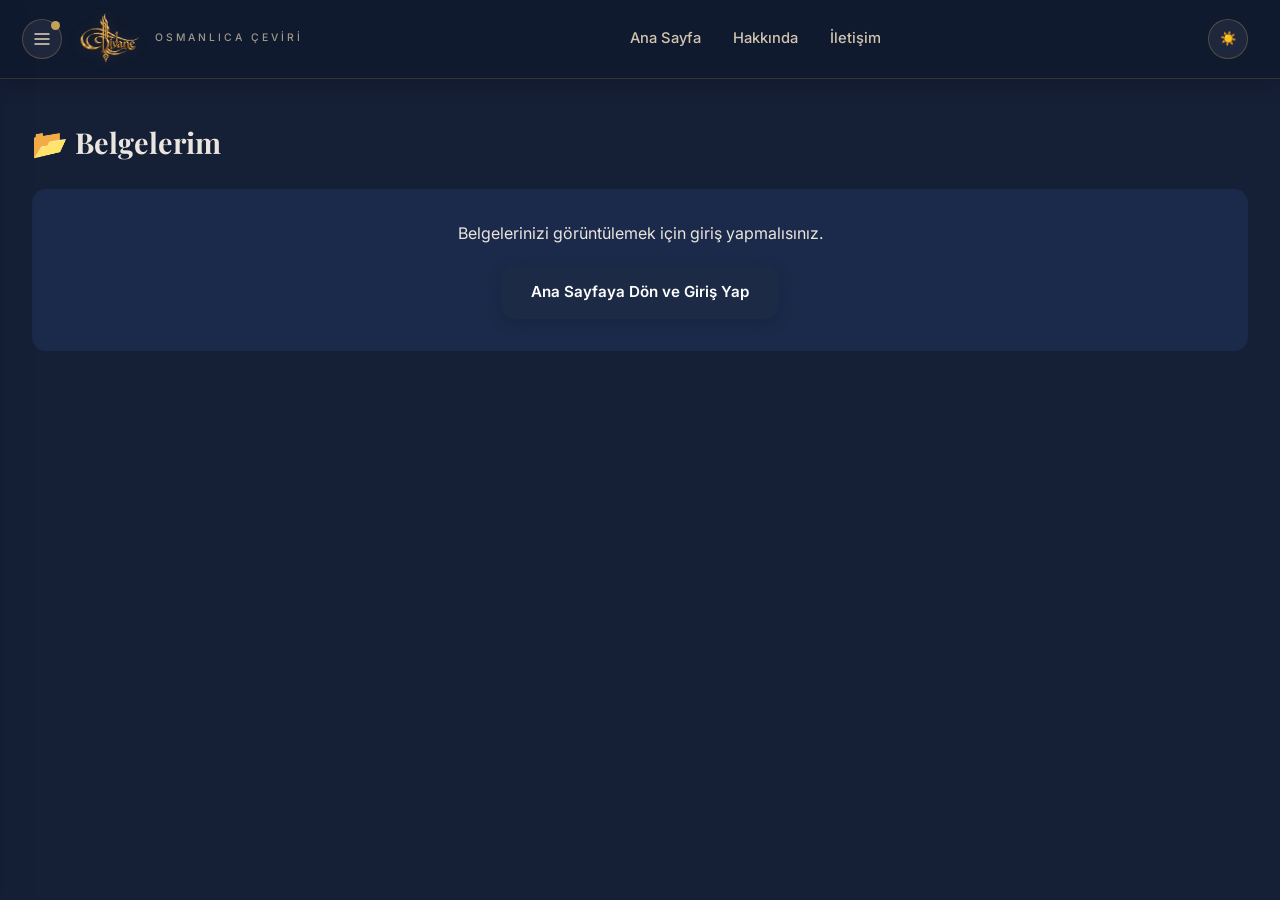
<file: documents.html>
<!DOCTYPE html>
<html lang="tr">
<head>
    <meta charset="UTF-8">
    <meta name="viewport" content="width=device-width, initial-scale=1.0">
    <title>Belgelerim — Divane</title>

    <link rel="preconnect" href="https://fonts.googleapis.com">
    <link rel="preconnect" href="https://fonts.gstatic.com" crossorigin>
    <link href="https://fonts.googleapis.com/css2?family=Cinzel+Decorative:wght@700&family=Cormorant+Garamond:ital,wght@0,500;0,600;0,700;1,400&family=Inter:wght@300;400;500;600;700&family=Noto+Naskh+Arabic:wght@400;600;700&family=Playfair+Display:ital,wght@0,600;0,700;1,400&display=swap" rel="stylesheet">

    <link rel="stylesheet" href="style.css?v=20261003-1">
    <style>
        .doc-detail-grid {
            display: grid;
            grid-template-columns: minmax(220px, 340px) 1fr;
            gap: 1.75rem;
            align-items: start;
        }
        .doc-detail-image-col {
            position: sticky;
            top: 1.5rem;
            background: var(--bg-card-subtle);
            border: 1px solid var(--color-border);
            border-radius: var(--radius-md);
            padding: 1.1rem 1.3rem;
        }
        .doc-detail-image-frame {
            width: 100%;
            aspect-ratio: 3/4;
            border-radius: var(--radius-md);
            overflow: hidden;
            background: var(--bg-input);
            display: flex;
            align-items: center;
            justify-content: center;
        }
        .doc-detail-image-frame img {
            width: 100%;
            height: 100%;
            object-fit: contain;
        }
        .doc-detail-card {
            background: var(--bg-card-subtle);
            border: 1px solid var(--color-border);
            border-radius: var(--radius-md);
            padding: 1.1rem 1.3rem;
            display: flex;
            flex-direction: column;
            height: 560px;
        }
        .doc-detail-card h3 {
            font-size: 0.78rem;
            font-weight: 700;
            letter-spacing: 0.3px;
            text-transform: uppercase;
            color: var(--color-text-muted);
            padding-bottom: 0.6rem;
            border-bottom: 1px solid var(--color-border);
            margin: 0 0 0.6rem 0;
            flex-shrink: 0;
        }
        .doc-detail-card .text-display {
            flex: 1;
            min-height: 0;
            overflow-y: auto;
        }
        @media (max-width: 720px) {
            .doc-detail-grid { grid-template-columns: 1fr; }
            .doc-detail-image-col { position: static; }
        }
        .doc-detail-confidence-badge {
            background: rgba(76, 175, 80, 0.15);
            color: #4CAF50;
            font-size: 0.78rem;
            font-weight: 700;
            padding: 0.35rem 0.8rem;
            border-radius: 999px;
            white-space: nowrap;
        }
        .doc-detail-tag-list {
            display: flex;
            flex-wrap: wrap;
            gap: 0.5rem;
        }
        .doc-detail-tag {
            background: var(--bg-input);
            border: 1px solid var(--color-border);
            border-radius: 999px;
            padding: 0.3rem 0.8rem;
            font-size: 0.82rem;
        }
        .doc-detail-empty {
            color: var(--color-text-muted);
            font-size: 0.88rem;
        }
        .doc-trans-row {
            display: grid;
            grid-template-columns: repeat(3, 1fr);
            gap: 1.1rem;
            margin-bottom: 1.3rem;
        }
        @media (max-width: 900px) {
            .doc-trans-row { grid-template-columns: 1fr; }
        }
        .doc-analysis-card {
            background: var(--bg-card-subtle);
            border: 1px solid var(--color-border);
            border-radius: var(--radius-md);
            padding: 1.3rem 1.4rem;
        }
        .doc-analysis-header {
            display: flex;
            align-items: center;
            justify-content: space-between;
            gap: 1rem;
            flex-wrap: wrap;
            margin-bottom: 1.2rem;
        }
        .doc-analysis-title {
            font-family: var(--font-heading);
            font-size: 1.15rem;
            font-weight: 700;
        }
        .doc-analysis-grid {
            display: grid;
            grid-template-columns: repeat(3, 1fr);
            gap: 1.5rem;
        }
        @media (max-width: 900px) {
            .doc-analysis-grid { grid-template-columns: 1fr; }
        }
        .doc-analysis-full-row {
            margin-top: 1.1rem;
        }
        .doc-analysis-col h4 {
            font-size: 0.8rem;
            text-transform: uppercase;
            letter-spacing: 0.03em;
            color: var(--color-text-muted);
            margin: 1.1rem 0 0.5rem 0;
        }
        .doc-analysis-col h4:first-child { margin-top: 0; }
        .doc-analysis-col p {
            font-size: 0.88rem;
            line-height: 1.6;
        }
        .doc-analysis-mini-grid {
            display: grid;
            grid-template-columns: 1fr 1fr;
            gap: 0.6rem;
        }
        .doc-analysis-mini-box {
            background: var(--bg-input);
            border: 1px solid var(--color-border);
            border-radius: var(--radius-sm);
            padding: 0.6rem 0.8rem;
        }
        .doc-analysis-mini-box.full { grid-column: 1 / -1; }
        .doc-analysis-mini-label {
            font-size: 0.72rem;
            color: var(--color-text-muted);
            margin-bottom: 0.2rem;
        }
        .doc-analysis-mini-value { font-size: 0.85rem; font-weight: 600; }
        .doc-analysis-col ul {
            margin: 0;
            padding-left: 1.1rem;
            font-size: 0.85rem;
            line-height: 1.7;
        }
        .doc-analysis-notes {
            display: flex;
            align-items: flex-start;
            gap: 0.6rem;
            background: var(--bg-input);
            border: 1px solid var(--color-border);
            border-radius: var(--radius-sm);
            padding: 0.8rem 1rem;
            margin-top: 1.3rem;
            font-size: 0.85rem;
            color: var(--color-text-muted);
        }
        .doc-count-badge {
            background: var(--bg-input);
            border: 1px solid var(--color-border);
            border-radius: 999px;
            padding: 0.25rem 0.75rem;
            font-size: 0.8rem;
            font-weight: 700;
            color: var(--color-text-muted);
        }
        .doc-list-toolbar {
            display: flex;
            justify-content: flex-end;
            gap: 0.8rem;
            flex-wrap: wrap;
            margin-bottom: 1.4rem;
        }
        .docs-pagination {
            display: flex;
            justify-content: center;
            align-items: center;
            gap: 0.5rem;
            margin-top: 1.8rem;
        }
        .docs-pagination-btn {
            min-width: 34px;
            height: 34px;
            padding: 0 0.6rem;
            background: var(--bg-card-subtle);
            border: 1px solid var(--color-border);
            border-radius: var(--radius-sm);
            color: var(--color-text-main);
            font-size: 0.85rem;
            cursor: pointer;
        }
        .docs-pagination-btn:hover {
            border-color: var(--color-border-hover);
        }
        .docs-pagination-btn.active {
            background: var(--color-gold);
            border-color: var(--color-gold);
            color: #FFFFFF;
            font-weight: 700;
            cursor: default;
        }
        .docs-pagination-btn:disabled {
            opacity: 0.4;
            cursor: default;
        }
        .doc-card {
            background: var(--bg-card-subtle);
            border: 1px solid var(--color-border);
            border-radius: var(--radius-md);
            padding: 0.8rem;
            cursor: pointer;
        }
        .doc-search-input {
            width: 220px;
            background: var(--bg-card-subtle);
            border: 1px solid var(--color-border);
            border-radius: var(--radius-sm);
            padding: 0.6rem 0.9rem;
            font-size: 0.88rem;
            color: var(--color-text-main);
        }
        .doc-search-input:focus {
            outline: none;
            border-color: var(--color-border-hover);
        }
        .doc-filter-dropdown { position: relative; }
        .doc-sort-select {
            background: var(--bg-card-subtle);
            border: 1px solid var(--color-border);
            border-radius: var(--radius-sm);
            padding: 0.6rem 0.9rem;
            font-size: 0.85rem;
            color: var(--color-text-main);
            cursor: pointer;
            display: inline-flex;
            align-items: center;
            gap: 0.4rem;
        }
        .doc-filter-active-dot {
            width: 7px;
            height: 7px;
            border-radius: 50%;
            background: var(--color-border-hover);
        }
        .doc-filter-menu {
            position: absolute;
            top: calc(100% + 0.4rem);
            right: 0;
            min-width: 230px;
            max-height: 320px;
            overflow-y: auto;
            background: var(--bg-card-subtle);
            border: 1px solid var(--color-border);
            border-radius: var(--radius-sm);
            box-shadow: var(--shadow-md);
            padding: 0.5rem;
            z-index: 20;
        }
        .doc-filter-menu-label {
            font-size: 0.7rem;
            text-transform: uppercase;
            letter-spacing: 0.03em;
            color: var(--color-text-muted);
            padding: 0.5rem 0.6rem 0.2rem;
        }
        .doc-filter-menu-item {
            display: block;
            width: 100%;
            text-align: left;
            background: none;
            border: none;
            padding: 0.5rem 0.6rem;
            font-size: 0.85rem;
            color: var(--color-text-main);
            border-radius: var(--radius-sm);
            cursor: pointer;
        }
        .doc-filter-menu-item:hover { background: var(--bg-input); }
        .doc-filter-menu-item.active { background: var(--color-gold-bg); font-weight: 700; }
        .doc-card-type-badge {
            position: absolute;
            top: 0.5rem;
            right: 0.5rem;
            background: rgba(20, 14, 8, 0.72);
            color: #fff;
            font-size: 0.65rem;
            font-weight: 700;
            padding: 0.2rem 0.55rem;
            border-radius: 999px;
            max-width: calc(100% - 1rem);
            overflow: hidden;
            text-overflow: ellipsis;
            white-space: nowrap;
        }
        .tool-btn[disabled] {
            opacity: 0.35;
            cursor: not-allowed;
        }
    </style>
</head>
<body class="dark-theme">
    <header class="navbar">
        <div class="nav-container">
            <div class="nav-left">
                <button type="button" class="icon-btn side-menu-toggle" id="sideMenuToggle" title="Menü" aria-expanded="false" aria-controls="sideDrawer">
                    <svg width="20" height="20" viewBox="0 0 24 24" fill="none" stroke="currentColor" stroke-width="2">
                        <line x1="3" y1="6" x2="21" y2="6"></line>
                        <line x1="3" y1="12" x2="21" y2="12"></line>
                        <line x1="3" y1="18" x2="21" y2="18"></line>
                    </svg>
                </button>

                <a href="index.html" class="brand-logo">
                    <img src="assets/icon.png" alt="Divane" class="brand-logo-img">
                    <span class="brand-subtitle">OSMANLICA ÇEVİRİ</span>
                </a>
            </div>

            <nav class="nav-menu">
                <a href="index.html" class="nav-link">Ana Sayfa</a>
                <a href="index.html#about" class="nav-link">Hakkında</a>
                <a href="index.html#contact" class="nav-link">İletişim</a>
            </nav>

            <div class="nav-actions">
                <button class="icon-btn theme-toggle-btn" id="themeToggleBtn" title="Karanlık/Aydınlık Tema">
                    <span class="theme-icon">🌙</span>
                </button>
            </div>
        </div>
    </header>

    <!-- Ana sayfadaki (index.html) ile aynı sol menü çekmecesi — tutarlılık
         için buraya da eklendi (bkz. documents.js'teki aç/kapa kablolaması). -->
    <div class="side-drawer-overlay hidden" id="sideDrawerOverlay"></div>
    <aside class="side-drawer" id="sideDrawer" aria-hidden="true">
        <div class="side-drawer-header">
            <span class="side-drawer-title">Menü</span>
            <button type="button" class="modal-close" id="sideDrawerClose" title="Kapat">&times;</button>
        </div>
        <div class="side-drawer-body">
            <img src="assets/ornament-divider.png" alt="" aria-hidden="true" class="side-drawer-flourish">
            <span class="side-drawer-section-label">Profilim</span>
            <a href="profile.html" class="side-drawer-profile-card" id="sidebarProfileCard">
                <span class="side-drawer-profile-card-row">
                    <span class="side-drawer-profile-avatar" id="sidebarProfileAvatar">
                        <svg width="20" height="20" viewBox="0 0 24 24" fill="none" stroke="currentColor" stroke-width="2" stroke-linecap="round" stroke-linejoin="round"><circle cx="12" cy="8" r="4"></circle><path d="M4 21c0-4 3.5-7 8-7s8 3 8 7"></path></svg>
                    </span>
                    <span class="side-drawer-profile-info">
                        <span class="side-drawer-profile-name" id="sidebarProfileName">Profilim</span>
                        <span class="side-drawer-profile-title" id="sidebarProfileTitle" hidden></span>
                    </span>
                </span>
            </a>

            <span class="side-drawer-section-label">Belgelerim</span>
            <a href="documents.html" class="side-drawer-item">
                <span class="side-drawer-icon"><svg width="18" height="18" viewBox="0 0 24 24" fill="none" stroke="currentColor" stroke-width="2" stroke-linecap="round" stroke-linejoin="round"><path d="M3 7a2 2 0 0 1 2-2h4l2 2h8a2 2 0 0 1 2 2v8a2 2 0 0 1-2 2H5a2 2 0 0 1-2-2V7z"></path></svg></span>
                <span>Belgelerim</span>
            </a>
            <a href="notes.html" class="side-drawer-item">
                <span class="side-drawer-icon"><svg width="18" height="18" viewBox="0 0 24 24" fill="none" stroke="currentColor" stroke-width="2" stroke-linecap="round" stroke-linejoin="round"><path d="M14 3H6a2 2 0 0 0-2 2v14a2 2 0 0 0 2 2h12a2 2 0 0 0 2-2V9z"></path><path d="M14 3v6h6"></path><line x1="8" y1="13" x2="16" y2="13"></line><line x1="8" y1="17" x2="13" y2="17"></line></svg></span>
                <span>Notlarım</span>
            </a>
            <a href="map.html" class="side-drawer-item">
                <span class="side-drawer-icon"><svg width="18" height="18" viewBox="0 0 24 24" fill="none" stroke="currentColor" stroke-width="2" stroke-linecap="round" stroke-linejoin="round"><path d="M12 21s7-7.5 7-12a7 7 0 1 0-14 0c0 4.5 7 12 7 12z"></path><circle cx="12" cy="9" r="2.5"></circle></svg></span>
                <span>Harita</span>
            </a>
            <a href="sozluk.html" class="side-drawer-item">
                <span class="side-drawer-icon"><svg width="18" height="18" viewBox="0 0 24 24" fill="none" stroke="currentColor" stroke-width="2" stroke-linecap="round" stroke-linejoin="round"><path d="M12 6c-1.5-1.5-4-2-7-2v14c3 0 5.5 0.5 7 2 1.5-1.5 4-2 7-2V4c-3 0-5.5 0.5-7 2z"></path><line x1="12" y1="6" x2="12" y2="20"></line></svg></span>
                <span>Sözlük</span>
            </a>

            <span class="side-drawer-section-label">Site</span>
            <a href="index.html#about" class="side-drawer-item">
                <span class="side-drawer-icon"><svg width="18" height="18" viewBox="0 0 24 24" fill="none" stroke="currentColor" stroke-width="2" stroke-linecap="round" stroke-linejoin="round"><circle cx="12" cy="12" r="9"></circle><line x1="12" y1="11" x2="12" y2="16"></line><circle cx="12" cy="8" r="1" fill="currentColor" stroke="none"></circle></svg></span>
                <span>Hakkında</span>
            </a>
            <a href="index.html#contact" class="side-drawer-item">
                <span class="side-drawer-icon"><svg width="18" height="18" viewBox="0 0 24 24" fill="none" stroke="currentColor" stroke-width="2" stroke-linecap="round" stroke-linejoin="round"><rect x="3" y="5" width="18" height="14" rx="2"></rect><path d="M3 7l9 6 9-6"></path></svg></span>
                <span>İletişim</span>
            </a>
        </div>
    </aside>

    <main class="page-wrapper" style="padding-top: 2.5rem;">
        <div style="display:flex; align-items:center; gap:0.7rem; margin-bottom:1.5rem; flex-wrap:wrap;">
            <h1 style="font-family: var(--font-heading); font-size: 1.8rem; margin:0;">📂 Belgelerim</h1>
            <span id="docsCountBadge" class="doc-count-badge hidden"></span>
        </div>

        <div id="loginRequired" class="hidden" style="background: var(--bg-card); border-radius: var(--radius-md); padding: 2rem; text-align: center;">
            <p style="margin-bottom: 1.2rem;">Belgelerinizi görüntülemek için giriş yapmalısınız.</p>
            <a href="index.html" class="btn btn-primary">Ana Sayfaya Dön ve Giriş Yap</a>
        </div>

        <div id="listView">
            <div class="doc-list-toolbar">
                <input type="text" id="docSearchInput" class="doc-search-input" placeholder="Belgelerde ara...">
                <div class="doc-filter-dropdown" id="docFilterDropdown">
                    <button type="button" class="doc-sort-select" id="docFilterToggle">
                        <span>Filtrele</span>
                        <span class="doc-filter-active-dot hidden" id="docFilterActiveDot"></span>
                        <span>▾</span>
                    </button>
                    <div class="doc-filter-menu hidden" id="docFilterMenu">
                        <div class="doc-filter-menu-label">Sırala</div>
                        <button type="button" class="doc-filter-menu-item" data-sort="date-desc">Tarihe Göre En Yeni</button>
                        <button type="button" class="doc-filter-menu-item" data-sort="date-asc">Tarihe Göre En Eski</button>
                        <button type="button" class="doc-filter-menu-item" data-sort="name-asc">Alfabetik Sıra</button>
                        <div class="doc-filter-menu-label">Belge Türü</div>
                        <div id="docFilterTypeList"></div>
                    </div>
                </div>
                <div class="doc-filter-dropdown" id="docTypeFilterDropdown">
                    <button type="button" class="doc-sort-select" id="docTypeFilterToggle">
                        <span>Belge Türü</span>
                        <span class="doc-filter-active-dot hidden" id="docTypeFilterActiveDot"></span>
                        <span>▾</span>
                    </button>
                    <div class="doc-filter-menu hidden" id="docTypeFilterMenu">
                        <div id="docTypeFilterTypeList"></div>
                    </div>
                </div>
            </div>
            <div id="documentsList"></div>
            <div id="docsPagination" class="docs-pagination"></div>
        </div>

        <div id="detailView" class="hidden">
            <button type="button" id="backToListBtn" class="btn btn-outline" style="margin-bottom: 1.2rem;">← Listeye Dön</button>
            <div id="detailContent" style="background: var(--bg-card); border-radius: var(--radius-md); padding: 1.5rem;"></div>
        </div>
    </main>

    <script src="documents.js?v=20260916-4"></script>
</body>
</html>
</file>
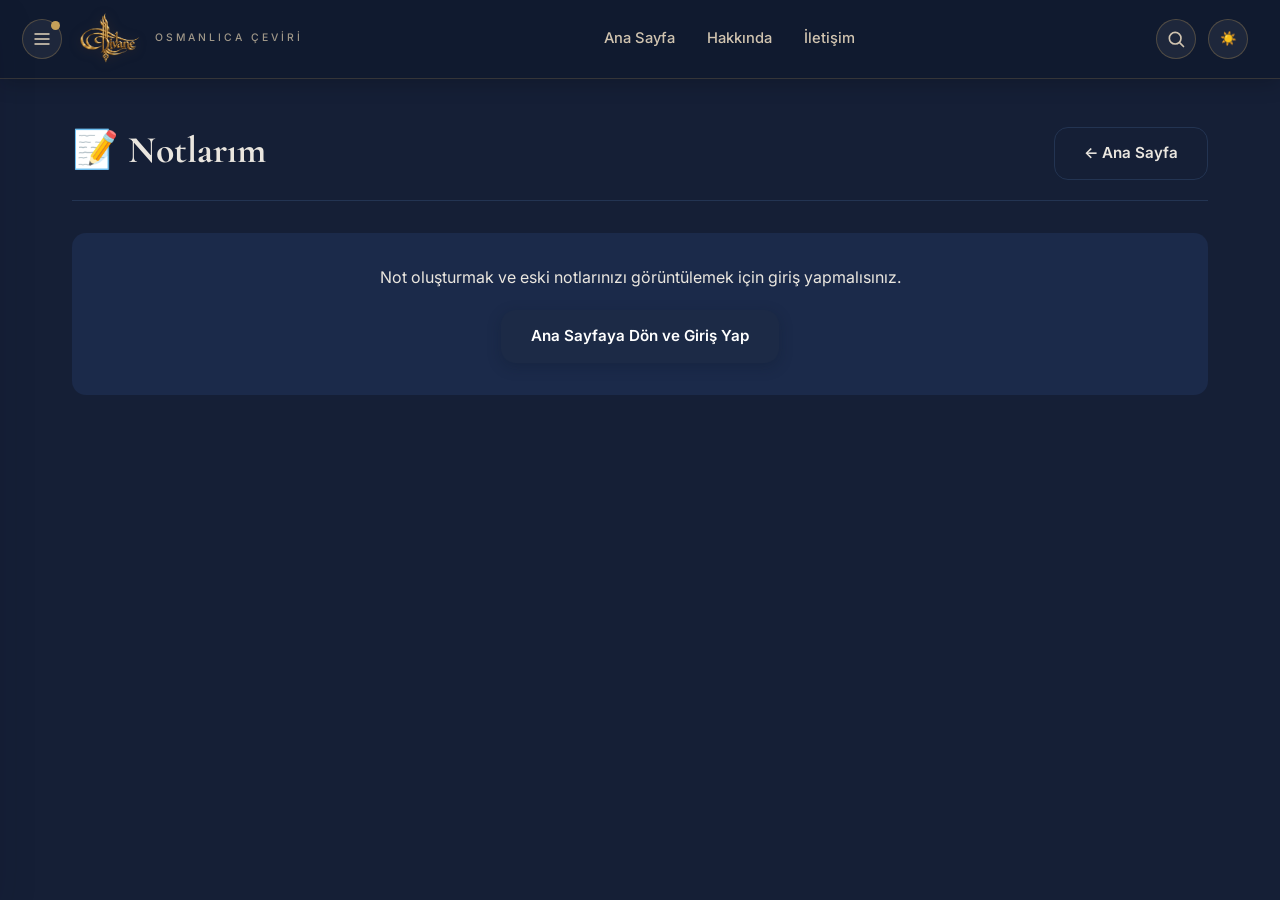
<file: notes.html>
<!DOCTYPE html>
<html lang="tr">
<head>
    <meta charset="UTF-8">
    <meta
        name="viewport"
        content="width=device-width, initial-scale=1.0"
    >
    <title>Divane - Notlarım</title>
    <link rel="preconnect" href="https://fonts.googleapis.com">
    <link rel="preconnect" href="https://fonts.gstatic.com" crossorigin>
    <link href="https://fonts.googleapis.com/css2?family=Cinzel+Decorative:wght@700&family=Cormorant+Garamond:ital,wght@0,500;0,600;0,700;1,400&family=Inter:wght@300;400;500;600;700&display=swap" rel="stylesheet">
    <link rel="stylesheet" href="style.css?v=20261003-1">

    <style>
    .notes-page {
        max-width: 1200px;
        margin: 0 auto;
        padding: 3rem 2rem 5rem;
    }

    /* =========================
    PAGE HEADER
    ========================= */

    .notes-header {
        display: flex;
        justify-content: space-between;
        align-items: center;
        gap: 1.5rem;

        margin-bottom: 2rem;
        padding-bottom: 1.25rem;

        border-bottom: 1px solid var(--color-border);
    }

    .notes-title {
        margin: 0 0 0.35rem;

        font-family: var(--font-heading);
        font-size: 2.35rem;
        font-weight: 700;
        line-height: 1.2;

        color: var(--color-text-main);
    }

    #notesDocumentInfo {
        font-size: 0.9rem;
        color: var(--color-text-muted);
    }

    .notes-back {
        flex-shrink: 0;
    }

    /* =========================
    NEW NOTE CARD
    ========================= */

    .notes-form {
        display: flex;
        align-items: stretch;
        gap: 1rem;

        margin-bottom: 0.75rem;
        padding: 1.25rem;

        background: var(--bg-card);
        border: 1px solid var(--color-border);
        border-radius: var(--radius-lg);
        box-shadow: var(--shadow-md);

        transition:
            background-color var(--transition-normal),
            border-color var(--transition-normal),
            box-shadow var(--transition-fast);
    }

    .notes-form:focus-within {
        border-color: var(--color-gold);
        box-shadow:
            var(--shadow-md),
            0 0 0 3px var(--color-gold-bg);
    }

    .notes-input {
        flex: 1;

        min-height: 76px;
        padding: 0.85rem 1rem;

        resize: vertical;

        border: 1px solid var(--color-border);
        border-radius: var(--radius-sm);

        background: var(--bg-input);
        color: var(--color-text-main);

        font-family: var(--font-sans);
        font-size: 0.95rem;
        line-height: 1.55;

        outline: none;

        transition:
            border-color var(--transition-fast),
            background-color var(--transition-normal),
            box-shadow var(--transition-fast);
    }

    .notes-input::placeholder {
        color: var(--color-text-muted);
    }

    .notes-input:focus {
        border-color: var(--color-gold);
        box-shadow: 0 0 0 3px var(--color-gold-bg);
    }

    .notes-add-btn {
        min-width: 130px;
        align-self: stretch;

        background: var(--color-primary-navy);
        color: #fff;

        border: 1px solid var(--color-primary-navy);
        box-shadow: 0 4px 14px rgba(13, 22, 39, 0.25);
    }

    .notes-add-btn:hover {
        background: var(--color-primary-navy-hover);
        border-color: var(--color-gold);

        transform: translateY(-2px);

        box-shadow: 0 8px 20px rgba(13, 22, 39, 0.30);
    }

    /* =========================
    STATUS
    ========================= */

    .notes-status {
        min-height: 22px;
        margin: 0.5rem 0 1.25rem;

        font-size: 0.85rem;
        color: var(--color-text-muted);
    }

    /* =========================
    NOTE LIST
    ========================= */

    .notes-list {
        display: flex;
        flex-direction: column;
        gap: 1.25rem;
    }

    /* Her belge ayrı kart */

    .notes-document-group {
        overflow: hidden;

        background: var(--bg-card);

        border: 1px solid var(--color-border);
        border-radius: var(--radius-lg);

        box-shadow: var(--shadow-md);

        transition:
            background-color var(--transition-normal),
            border-color var(--transition-normal),
            box-shadow var(--transition-fast),
            transform var(--transition-fast);
    }

    .notes-document-group:hover {
        border-color: rgba(197, 160, 89, 0.45);
        box-shadow: var(--shadow-lg);
    }

    /* Belge başlığı */

    .notes-document-title {
        position: relative;

        padding: 1rem 1.25rem 1rem 1.5rem;

        background: var(--bg-card-subtle);
        border-bottom: 1px solid var(--color-border);

        font-family: var(--font-heading);
        font-size: 1.2rem;
        font-weight: 700;

        color: var(--color-text-main);
    }

    .notes-document-title::before {
        content: '';

        position: absolute;
        top: 0;
        bottom: 0;
        left: 0;

        width: 3px;

        background:
            linear-gradient(
                to bottom,
                var(--color-gold),
                var(--color-gold-light)
            );
    }

    /* =========================
    SINGLE NOTE
    ========================= */

    .note-item {
        display: flex;
        align-items: flex-start;
        gap: 0.9rem;

        padding: 1rem 1.25rem;

        border-bottom: 1px solid var(--color-border);

        transition:
            background-color var(--transition-fast);
    }

    .note-item:last-child {
        border-bottom: none;
    }

    .note-item:hover {
        background: var(--color-gold-bg);
    }

    .note-main {
        flex: 1;
        min-width: 0;
    }

    .note-content {
        white-space: pre-wrap;
        word-break: break-word;

        color: var(--color-text-main);

        font-size: 0.94rem;
        line-height: 1.6;

        transition:
            opacity var(--transition-fast),
            color var(--transition-fast);
    }

    .note-meta {
        margin-top: 0.4rem;

        font-size: 0.74rem;
        color: var(--color-text-muted);
    }

    /* Tamamlanan not */

    .note-item.completed .note-content {
        text-decoration: line-through;
        color: var(--color-text-muted);
        opacity: 0.55;
    }

    /* =========================
    CHECKBOX
    ========================= */

    .note-checkbox {
        appearance: none;
        -webkit-appearance: none;

        flex-shrink: 0;

        width: 19px;
        height: 19px;
        margin-top: 3px;

        border: 1.5px solid var(--color-border);
        border-radius: 5px;

        background: var(--bg-input);

        cursor: pointer;

        display: grid;
        place-content: center;

        transition: all var(--transition-fast);
    }

    .note-checkbox:hover {
        border-color: var(--color-gold);
    }

    .note-checkbox:checked {
        background: var(--color-gold);
        border-color: var(--color-gold);
    }

    .note-checkbox:checked::after {
        content: '✓';

        color: #fff;

        font-size: 12px;
        font-weight: 700;
        line-height: 1;
    }

    /* =========================
    DELETE
    ========================= */

    .note-delete {
        flex-shrink: 0;

        width: 32px;
        height: 32px;

        padding: 0;

        display: flex;
        align-items: center;
        justify-content: center;

        border: 1px solid transparent;
        border-radius: var(--radius-sm);

        background: transparent;
        color: var(--color-text-muted);

        cursor: pointer;
        font-size: 16px;

        transition: all var(--transition-fast);
    }

    .note-delete:hover {
        color: var(--color-accent-red);
        background: rgba(217, 83, 79, 0.08);
        border-color: rgba(217, 83, 79, 0.2);

        transform: scale(1.05);
    }

    /* =========================
    EMPTY STATE
    ========================= */

    .notes-empty {
        padding: 3rem 1.5rem;

        text-align: center;
        color: var(--color-text-muted);

        border: 1px dashed var(--color-border);
        border-radius: var(--radius-lg);

        background: var(--bg-card);

        box-shadow: var(--shadow-sm);
    }

    /* =========================
    RESPONSIVE
    ========================= */

    @media (max-width: 700px) {

        .notes-page {
            padding: 2rem 1rem 4rem;
        }

        .notes-header {
            align-items: flex-start;
            flex-direction: column;
        }

        .notes-title {
            font-size: 2rem;
        }

        .notes-form {
            flex-direction: column;
            padding: 1rem;
        }

        .notes-add-btn {
            min-height: 46px;
            width: 100%;
        }

        .note-item {
            padding: 0.9rem 1rem;
        }

        .notes-document-title {
            padding: 0.9rem 1rem 0.9rem 1.25rem;
        }

        .nav-menu {
            display: none;
        }
    }

    .notes-document-select {
    min-width: 220px;
    padding: 0.85rem 1rem;

    border: 1px solid var(--color-border);
    border-radius: var(--radius-sm);

    background: var(--bg-input);
    color: var(--color-text-main);

    font-family: var(--font-sans);
    font-size: 0.9rem;

    outline: none;
    cursor: pointer;
}

.notes-document-select:focus {
    border-color: var(--color-gold);
    box-shadow: 0 0 0 3px var(--color-gold-bg);
}
    </style>
</head>

<body class="dark-theme">
    <header class="navbar">
        <div class="nav-container">
            <div class="nav-left">
                <button type="button" class="icon-btn side-menu-toggle" id="sideMenuToggle" title="Menü" aria-expanded="false" aria-controls="sideDrawer">
                    <svg width="20" height="20" viewBox="0 0 24 24" fill="none" stroke="currentColor" stroke-width="2">
                        <line x1="3" y1="6" x2="21" y2="6"></line>
                        <line x1="3" y1="12" x2="21" y2="12"></line>
                        <line x1="3" y1="18" x2="21" y2="18"></line>
                    </svg>
                </button>

                <a href="index.html?restore=1" class="brand-logo">
                    <img src="assets/icon.png" alt="Divane" class="brand-logo-img">
                    <span class="brand-subtitle">OSMANLICA ÇEVİRİ</span>
                </a>
            </div>

            <nav class="nav-menu">
                <a href="index.html?restore=1" class="nav-link">Ana Sayfa</a>
                <a href="index.html#about" class="nav-link">Hakkında</a>
                <a href="index.html#contact" class="nav-link">İletişim</a>
            </nav>

            <div class="nav-actions">
                <div class="nav-search" id="navSearch">
                    <button type="button" class="icon-btn nav-search-btn" id="navSearchBtn" title="Ara" aria-expanded="false" aria-controls="navSearchPanel">
                        <svg width="20" height="20" viewBox="0 0 24 24" fill="none" stroke="currentColor" stroke-width="2" stroke-linecap="round" stroke-linejoin="round"><circle cx="11" cy="11" r="7"></circle><line x1="21" y1="21" x2="16.65" y2="16.65"></line></svg>
                    </button>
                    <div class="nav-search-panel hidden" id="navSearchPanel">
                        <input type="text" id="navSearchInput" class="nav-search-input" placeholder="Belgelerde ara..." autocomplete="off">
                        <div class="nav-search-results" id="navSearchResults"></div>
                    </div>
                </div>
                <button class="icon-btn theme-toggle-btn" id="themeToggleBtn" title="Karanlık/Aydınlık Tema">
                    <span class="theme-icon">🌙</span>
                </button>
            </div>
        </div>
    </header>

    <!-- Ana sayfadaki (index.html) ile aynı sol menü çekmecesi — tutarlılık
         için buraya da eklendi (bkz. notes.js'teki aç/kapa kablolaması).
         Harita/Hakkında/İletişim modalları yalnızca index.html'de tanımlı
         olduğu için buradan index.html'e bağlanıyor (data-modal yerine
         gerçek href). -->
    <div class="side-drawer-overlay hidden" id="sideDrawerOverlay"></div>
    <aside class="side-drawer" id="sideDrawer" aria-hidden="true">
        <div class="side-drawer-header">
            <span class="side-drawer-title">Menü</span>
            <button type="button" class="modal-close" id="sideDrawerClose" title="Kapat">&times;</button>
        </div>
        <div class="side-drawer-body">
            <img src="assets/ornament-divider.png" alt="" aria-hidden="true" class="side-drawer-flourish">
            <span class="side-drawer-section-label">Profilim</span>
            <a href="profile.html" class="side-drawer-profile-card" id="sidebarProfileCard">
                <span class="side-drawer-profile-card-row">
                    <span class="side-drawer-profile-avatar" id="sidebarProfileAvatar">
                        <svg width="20" height="20" viewBox="0 0 24 24" fill="none" stroke="currentColor" stroke-width="2" stroke-linecap="round" stroke-linejoin="round"><circle cx="12" cy="8" r="4"></circle><path d="M4 21c0-4 3.5-7 8-7s8 3 8 7"></path></svg>
                    </span>
                    <span class="side-drawer-profile-info">
                        <span class="side-drawer-profile-name" id="sidebarProfileName">Profilim</span>
                        <span class="side-drawer-profile-title" id="sidebarProfileTitle" hidden></span>
                    </span>
                </span>
            </a>

            <span class="side-drawer-section-label">Belgelerim</span>
            <a href="documents.html" class="side-drawer-item">
                <span class="side-drawer-icon"><svg width="18" height="18" viewBox="0 0 24 24" fill="none" stroke="currentColor" stroke-width="2" stroke-linecap="round" stroke-linejoin="round"><path d="M3 7a2 2 0 0 1 2-2h4l2 2h8a2 2 0 0 1 2 2v8a2 2 0 0 1-2 2H5a2 2 0 0 1-2-2V7z"></path></svg></span>
                <span>Belgelerim</span>
            </a>
            <a href="notes.html" class="side-drawer-item">
                <span class="side-drawer-icon"><svg width="18" height="18" viewBox="0 0 24 24" fill="none" stroke="currentColor" stroke-width="2" stroke-linecap="round" stroke-linejoin="round"><path d="M14 3H6a2 2 0 0 0-2 2v14a2 2 0 0 0 2 2h12a2 2 0 0 0 2-2V9z"></path><path d="M14 3v6h6"></path><line x1="8" y1="13" x2="16" y2="13"></line><line x1="8" y1="17" x2="13" y2="17"></line></svg></span>
                <span>Notlarım</span>
            </a>
            <a href="map.html" class="side-drawer-item">
                <span class="side-drawer-icon"><svg width="18" height="18" viewBox="0 0 24 24" fill="none" stroke="currentColor" stroke-width="2" stroke-linecap="round" stroke-linejoin="round"><path d="M12 21s7-7.5 7-12a7 7 0 1 0-14 0c0 4.5 7 12 7 12z"></path><circle cx="12" cy="9" r="2.5"></circle></svg></span>
                <span>Harita</span>
            </a>
            <a href="sozluk.html" class="side-drawer-item">
                <span class="side-drawer-icon"><svg width="18" height="18" viewBox="0 0 24 24" fill="none" stroke="currentColor" stroke-width="2" stroke-linecap="round" stroke-linejoin="round"><path d="M12 6c-1.5-1.5-4-2-7-2v14c3 0 5.5 0.5 7 2 1.5-1.5 4-2 7-2V4c-3 0-5.5 0.5-7 2z"></path><line x1="12" y1="6" x2="12" y2="20"></line></svg></span>
                <span>Sözlük</span>
            </a>

            <span class="side-drawer-section-label">Site</span>
            <a href="index.html#about" class="side-drawer-item">
                <span class="side-drawer-icon"><svg width="18" height="18" viewBox="0 0 24 24" fill="none" stroke="currentColor" stroke-width="2" stroke-linecap="round" stroke-linejoin="round"><circle cx="12" cy="12" r="9"></circle><line x1="12" y1="11" x2="12" y2="16"></line><circle cx="12" cy="8" r="1" fill="currentColor" stroke="none"></circle></svg></span>
                <span>Hakkında</span>
            </a>
            <a href="index.html#contact" class="side-drawer-item">
                <span class="side-drawer-icon"><svg width="18" height="18" viewBox="0 0 24 24" fill="none" stroke="currentColor" stroke-width="2" stroke-linecap="round" stroke-linejoin="round"><rect x="3" y="5" width="18" height="14" rx="2"></rect><path d="M3 7l9 6 9-6"></path></svg></span>
                <span>İletişim</span>
            </a>
        </div>
    </aside>

    <main class="notes-page">

        <div class="notes-header">
            <div>
                <h1 class="notes-title">📝 Notlarım</h1>
                <div id="notesDocumentInfo"></div>
            </div>

            <a href="index.html?restore=1" class="btn btn-outline notes-back">
                ← Ana Sayfa
            </a>
        </div>

        <div id="notesLoginRequired" class="hidden" style="background: var(--bg-card); border-radius: var(--radius-md); padding: 2rem; text-align: center;">
            <p style="margin-bottom: 1.2rem;">Not oluşturmak ve eski notlarınızı görüntülemek için giriş yapmalısınız.</p>
            <a href="index.html" class="btn btn-primary">Ana Sayfaya Dön ve Giriş Yap</a>
        </div>

        <div id="notesContent">
            <form id="notesForm" class="notes-form">
                <select
                    id="notesDocumentSelect"
                    class="notes-document-select"
                    aria-label="Notun ekleneceği belge"
                >
                    <option value="">Belge seçin...</option>
                </select>
                <textarea
                    id="notesInput"
                    class="notes-input"
                    placeholder="Yeni bir not yaz..."
                    rows="2"
                ></textarea>

                <button
                    type="submit"
                    class="btn btn-primary notes-add-btn"
                >
                    Not Ekle
                </button>
            </form>

            <div
                id="notesStatus"
                class="notes-status"
            ></div>

            <div
                id="notesList"
                class="notes-list"
            ></div>
        </div>

    </main>

    <script src="notes.js?v=20261004-1"></script>

</body>
</html>
</file>
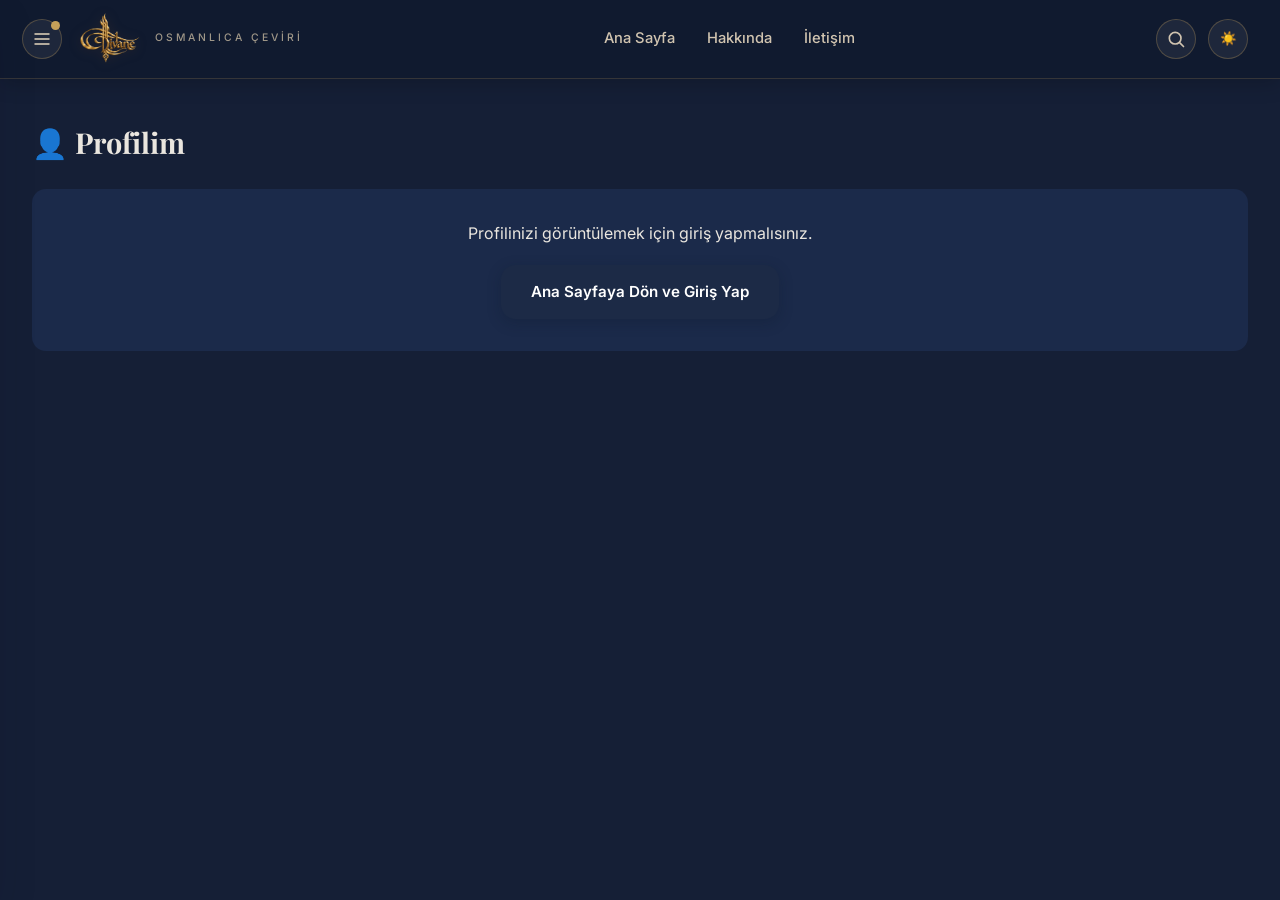
<file: profile.html>
<!DOCTYPE html>
<html lang="tr">
<head>
    <meta charset="UTF-8">
    <meta name="viewport" content="width=device-width, initial-scale=1.0">
    <title>Profilim — Divane</title>

    <link rel="preconnect" href="https://fonts.googleapis.com">
    <link rel="preconnect" href="https://fonts.gstatic.com" crossorigin>
    <link href="https://fonts.googleapis.com/css2?family=Cinzel+Decorative:wght@700&family=Cormorant+Garamond:ital,wght@0,500;0,600;0,700;1,400&family=Inter:wght@300;400;500;600;700&family=Noto+Naskh+Arabic:wght@400;600;700&family=Playfair+Display:ital,wght@0,600;0,700;1,400&display=swap" rel="stylesheet">

    <link rel="stylesheet" href="style.css?v=20261003-1">
    <style>
        .profile-page-grid {
            display: grid;
            grid-template-columns: 280px 1fr;
            gap: 1.75rem;
            align-items: start;
        }
        .profile-summary-card {
            background: var(--bg-card-subtle);
            border: 1px solid var(--color-border);
            border-radius: var(--radius-md);
            padding: 1.75rem 1.4rem;
            text-align: center;
            position: sticky;
            top: 1.5rem;
        }
        .profile-avatar-wrap {
            position: relative;
            width: 96px;
            height: 96px;
            margin: 0 auto 0.9rem;
            background: none;
            border: none;
            padding: 0;
            display: block;
            cursor: pointer;
        }
        .profile-avatar-img {
            width: 100%;
            height: 100%;
            border-radius: 50%;
            object-fit: cover;
            border: 2px solid var(--color-gold);
            background: var(--bg-input);
            display: block;
            transition: opacity var(--transition-fast);
        }
        .profile-avatar-wrap:hover .profile-avatar-img { opacity: 0.85; }
        .profile-name {
            font-family: var(--font-heading);
            font-size: 1.2rem;
            margin: 0.6rem 0 0.1rem;
        }
        .profile-title-text {
            font-size: 0.85rem;
            font-weight: 600;
            color: var(--color-gold);
            margin-bottom: 0.2rem;
        }
        .profile-nav {
            display: flex;
            flex-direction: column;
            gap: 0.2rem;
            text-align: left;
            margin-top: 1.2rem;
            border-top: 1px solid var(--color-border);
            padding-top: 1rem;
        }
        .profile-nav-item {
            background: none;
            border: none;
            text-align: left;
            padding: 0.65rem 0.7rem;
            border-radius: var(--radius-sm);
            font-size: 0.88rem;
            font-weight: 600;
            color: var(--color-text-main);
            cursor: pointer;
            font-family: inherit;
        }
        .profile-nav-item:hover { background: var(--bg-input); }
        .profile-nav-item.active { background: var(--color-gold-bg); color: var(--color-gold); }
        .profile-content-card {
            position: relative;
            background: var(--bg-card-subtle);
            border: 1px solid var(--color-border);
            border-radius: var(--radius-md);
            padding: 1.75rem 1.9rem;
        }
        .profile-content-title {
            font-family: var(--font-heading);
            font-size: 1.25rem;
            margin: 0 0 1.3rem;
        }
        .profile-form-grid {
            display: grid;
            grid-template-columns: 1fr 1fr;
            gap: 1.2rem 1.6rem;
        }
        .profile-form-group label {
            display: block;
            font-size: 0.82rem;
            font-weight: 600;
            color: var(--color-text-muted);
            margin-bottom: 0.4rem;
        }
        .profile-form-group input,
        .profile-form-group textarea {
            width: 100%;
            background: var(--bg-input);
            border: 1px solid var(--color-border);
            border-radius: var(--radius-sm);
            padding: 0.65rem 0.8rem;
            font-size: 0.9rem;
            color: var(--color-text-main);
            font-family: inherit;
            box-sizing: border-box;
        }
        .profile-form-group input:focus,
        .profile-form-group textarea:focus {
            outline: none;
            border-color: var(--color-gold);
        }
        .profile-form-group input:disabled {
            opacity: 0.65;
            cursor: not-allowed;
        }
        .profile-form-group.field-bio {
            grid-row: span 2;
            display: flex;
            flex-direction: column;
        }
        .profile-form-group.field-bio textarea {
            flex: 1;
            min-height: 120px;
            resize: vertical;
        }
        .profile-form-actions {
            display: flex;
            justify-content: flex-end;
            gap: 0.8rem;
            margin-top: 1.6rem;
            padding-top: 1.2rem;
            border-top: 1px solid var(--color-border);
        }
        .profile-save-msg {
            font-size: 0.85rem;
            margin-right: auto;
            align-self: center;
        }
        .profile-save-msg.success { color: var(--color-accent-green); }
        .profile-save-msg.error { color: var(--color-accent-red); }
        .profile-placeholder-panel {
            color: var(--color-text-muted);
            font-size: 0.9rem;
            padding: 2.5rem 0;
            text-align: center;
        }
        @media (max-width: 780px) {
            .profile-page-grid { grid-template-columns: 1fr; }
            .profile-summary-card { position: static; }
            .profile-form-grid { grid-template-columns: 1fr; }
            .profile-form-group.field-bio { grid-row: auto; }
        }
    </style>
</head>
<body class="dark-theme">
    <header class="navbar">
        <div class="nav-container">
            <div class="nav-left">
                <button type="button" class="icon-btn side-menu-toggle" id="sideMenuToggle" title="Menü" aria-expanded="false" aria-controls="sideDrawer">
                    <svg width="20" height="20" viewBox="0 0 24 24" fill="none" stroke="currentColor" stroke-width="2">
                        <line x1="3" y1="6" x2="21" y2="6"></line>
                        <line x1="3" y1="12" x2="21" y2="12"></line>
                        <line x1="3" y1="18" x2="21" y2="18"></line>
                    </svg>
                </button>

                <a href="index.html" class="brand-logo">
                    <img src="assets/icon.png" alt="Divane" class="brand-logo-img">
                    <span class="brand-subtitle">OSMANLICA ÇEVİRİ</span>
                </a>
            </div>

            <nav class="nav-menu">
                <a href="index.html" class="nav-link">Ana Sayfa</a>
                <a href="index.html#about" class="nav-link">Hakkında</a>
                <a href="index.html#contact" class="nav-link">İletişim</a>
            </nav>

            <div class="nav-actions">
                <div class="nav-search" id="navSearch">
                    <button type="button" class="icon-btn nav-search-btn" id="navSearchBtn" title="Ara" aria-expanded="false" aria-controls="navSearchPanel">
                        <svg width="20" height="20" viewBox="0 0 24 24" fill="none" stroke="currentColor" stroke-width="2" stroke-linecap="round" stroke-linejoin="round"><circle cx="11" cy="11" r="7"></circle><line x1="21" y1="21" x2="16.65" y2="16.65"></line></svg>
                    </button>
                    <div class="nav-search-panel hidden" id="navSearchPanel">
                        <input type="text" id="navSearchInput" class="nav-search-input" placeholder="Belgelerde ara..." autocomplete="off">
                        <div class="nav-search-results" id="navSearchResults"></div>
                    </div>
                </div>
                <button class="icon-btn theme-toggle-btn" id="themeToggleBtn" title="Karanlık/Aydınlık Tema">
                    <span class="theme-icon">🌙</span>
                </button>
            </div>
        </div>
    </header>

    <!-- Ana sayfadaki (index.html) ile aynı sol menü çekmecesi — tutarlılık
         için buraya da eklendi (bkz. profile.js'teki aç/kapa kablolaması).
         Harita/Hakkında/İletişim modalları yalnızca index.html'de tanımlı
         olduğu için buradan index.html'e bağlanıyor (data-modal yerine
         gerçek href). -->
    <div class="side-drawer-overlay hidden" id="sideDrawerOverlay"></div>
    <aside class="side-drawer" id="sideDrawer" aria-hidden="true">
        <div class="side-drawer-header">
            <span class="side-drawer-title">Menü</span>
            <button type="button" class="modal-close" id="sideDrawerClose" title="Kapat">&times;</button>
        </div>
        <div class="side-drawer-body">
            <img src="assets/ornament-divider.png" alt="" aria-hidden="true" class="side-drawer-flourish">
            <span class="side-drawer-section-label">Profilim</span>
            <a href="profile.html" class="side-drawer-profile-card" id="sidebarProfileCard">
                <span class="side-drawer-profile-card-row">
                    <span class="side-drawer-profile-avatar" id="sidebarProfileAvatar">
                        <svg width="20" height="20" viewBox="0 0 24 24" fill="none" stroke="currentColor" stroke-width="2" stroke-linecap="round" stroke-linejoin="round"><circle cx="12" cy="8" r="4"></circle><path d="M4 21c0-4 3.5-7 8-7s8 3 8 7"></path></svg>
                    </span>
                    <span class="side-drawer-profile-info">
                        <span class="side-drawer-profile-name" id="sidebarProfileName">Profilim</span>
                        <span class="side-drawer-profile-title" id="sidebarProfileTitle" hidden></span>
                    </span>
                </span>
            </a>

            <span class="side-drawer-section-label">Belgelerim</span>
            <a href="documents.html" class="side-drawer-item">
                <span class="side-drawer-icon"><svg width="18" height="18" viewBox="0 0 24 24" fill="none" stroke="currentColor" stroke-width="2" stroke-linecap="round" stroke-linejoin="round"><path d="M3 7a2 2 0 0 1 2-2h4l2 2h8a2 2 0 0 1 2 2v8a2 2 0 0 1-2 2H5a2 2 0 0 1-2-2V7z"></path></svg></span>
                <span>Belgelerim</span>
            </a>
            <a href="notes.html" class="side-drawer-item">
                <span class="side-drawer-icon"><svg width="18" height="18" viewBox="0 0 24 24" fill="none" stroke="currentColor" stroke-width="2" stroke-linecap="round" stroke-linejoin="round"><path d="M14 3H6a2 2 0 0 0-2 2v14a2 2 0 0 0 2 2h12a2 2 0 0 0 2-2V9z"></path><path d="M14 3v6h6"></path><line x1="8" y1="13" x2="16" y2="13"></line><line x1="8" y1="17" x2="13" y2="17"></line></svg></span>
                <span>Notlarım</span>
            </a>
            <a href="map.html" class="side-drawer-item">
                <span class="side-drawer-icon"><svg width="18" height="18" viewBox="0 0 24 24" fill="none" stroke="currentColor" stroke-width="2" stroke-linecap="round" stroke-linejoin="round"><path d="M12 21s7-7.5 7-12a7 7 0 1 0-14 0c0 4.5 7 12 7 12z"></path><circle cx="12" cy="9" r="2.5"></circle></svg></span>
                <span>Harita</span>
            </a>
            <a href="sozluk.html" class="side-drawer-item">
                <span class="side-drawer-icon"><svg width="18" height="18" viewBox="0 0 24 24" fill="none" stroke="currentColor" stroke-width="2" stroke-linecap="round" stroke-linejoin="round"><path d="M12 6c-1.5-1.5-4-2-7-2v14c3 0 5.5 0.5 7 2 1.5-1.5 4-2 7-2V4c-3 0-5.5 0.5-7 2z"></path><line x1="12" y1="6" x2="12" y2="20"></line></svg></span>
                <span>Sözlük</span>
            </a>

            <span class="side-drawer-section-label">Site</span>
            <a href="index.html#about" class="side-drawer-item">
                <span class="side-drawer-icon"><svg width="18" height="18" viewBox="0 0 24 24" fill="none" stroke="currentColor" stroke-width="2" stroke-linecap="round" stroke-linejoin="round"><circle cx="12" cy="12" r="9"></circle><line x1="12" y1="11" x2="12" y2="16"></line><circle cx="12" cy="8" r="1" fill="currentColor" stroke="none"></circle></svg></span>
                <span>Hakkında</span>
            </a>
            <a href="index.html#contact" class="side-drawer-item">
                <span class="side-drawer-icon"><svg width="18" height="18" viewBox="0 0 24 24" fill="none" stroke="currentColor" stroke-width="2" stroke-linecap="round" stroke-linejoin="round"><rect x="3" y="5" width="18" height="14" rx="2"></rect><path d="M3 7l9 6 9-6"></path></svg></span>
                <span>İletişim</span>
            </a>
        </div>
    </aside>

    <main class="page-wrapper" style="padding-top: 2.5rem;">
        <h1 style="font-family: var(--font-heading); font-size: 1.8rem; margin: 0 0 1.5rem;">👤 Profilim</h1>

        <div id="loginRequired" class="hidden" style="background: var(--bg-card); border-radius: var(--radius-md); padding: 2rem; text-align: center;">
            <p style="margin-bottom: 1.2rem;">Profilinizi görüntülemek için giriş yapmalısınız.</p>
            <a href="index.html" class="btn btn-primary">Ana Sayfaya Dön ve Giriş Yap</a>
        </div>

        <div id="profileView" class="profile-page-grid hidden">
            <aside class="profile-summary-card">
                <img src="assets/ornament-divider.png" alt="" aria-hidden="true" class="side-drawer-flourish" style="max-width: 130px; margin-bottom: 1.1rem;">

                <button type="button" class="profile-avatar-wrap" id="avatarEditBtn" title="Fotoğrafı Değiştir">
                    <img id="profileAvatarImg" class="profile-avatar-img" src="assets/icon.png" alt="Profil fotoğrafı">
                    <span class="icon-plus-badge" aria-hidden="true">🖊</span>
                </button>
                <input type="file" id="avatarFileInput" accept="image/jpeg,image/png,image/webp" class="hidden">

                <h2 class="profile-name" id="profileSummaryName">—</h2>
                <p class="profile-title-text" id="profileSummaryTitle"></p>

                <nav class="profile-nav">
                    <button type="button" class="profile-nav-item active" data-panel="personalInfoPanel">Kişisel Bilgiler</button>
                    <button type="button" class="profile-nav-item" data-panel="securityPanel">Şifre ve Güvenlik</button>
                    <button type="button" class="profile-nav-item" data-panel="preferencesPanel">Çeviri &amp; OCR Tercihleri</button>
                    <button type="button" class="profile-nav-item" data-panel="subscriptionPanel">Abonelik &amp; Kullanım</button>
                </nav>
            </aside>

            <div class="profile-content-card">
                <div id="personalInfoPanel">
                    <h2 class="profile-content-title">Kişisel Profil Bilgileri</h2>
                    <div class="hero-ornament-line" style="margin: 0 0 1.4rem;"></div>
                    <form id="profileForm">
                        <div class="profile-form-grid">
                            <div class="profile-form-group">
                                <label for="profileFullName">Ad Soyad</label>
                                <input type="text" id="profileFullName" placeholder="Ad Soyad">
                            </div>
                            <div class="profile-form-group">
                                <label for="profileTitleInput">Meslek / Unvan</label>
                                <input type="text" id="profileTitleInput" placeholder="Meslek / Unvan">
                            </div>
                            <div class="profile-form-group">
                                <label for="profileEmail">E-posta Adresi</label>
                                <input type="email" id="profileEmail" disabled>
                            </div>
                            <div class="profile-form-group">
                                <label for="profileSpecialty">Uzmanlık / Çalışma Alanı</label>
                                <input type="text" id="profileSpecialty" placeholder="Uzmanlık / Çalışma Alanı">
                            </div>
                            <div class="profile-form-group">
                                <label for="profilePhone">Telefon Numarası</label>
                                <input type="tel" id="profilePhone" placeholder="Telefon Numarası">
                            </div>
                            <div class="profile-form-group field-bio">
                                <label for="profileBio">Hakkımda / Biyografi</label>
                                <textarea id="profileBio" placeholder="Hakkımda / Biyografi"></textarea>
                            </div>
                            <div class="profile-form-group">
                                <label for="profileInstitution">Okul / Üniversite / Kurum</label>
                                <input type="text" id="profileInstitution" placeholder="Okul / Üniversite / Kurum">
                            </div>
                        </div>

                        <div class="profile-form-actions">
                            <span class="profile-save-msg" id="profileSaveMsg"></span>
                            <button type="button" class="btn btn-outline" id="profileCancelBtn">İptal</button>
                            <button type="submit" class="btn btn-primary" id="profileSaveBtn">Değişiklikleri Kaydet</button>
                        </div>
                    </form>
                </div>

                <div id="securityPanel" class="hidden">
                    <h2 class="profile-content-title">Şifre ve Güvenlik</h2>
                    <div class="hero-ornament-line" style="margin: 0 0 1.4rem;"></div>
                    <form id="passwordForm">
                        <div class="profile-form-grid">
                            <div class="profile-form-group" style="grid-column: 1 / -1;">
                                <label for="currentPassword">Mevcut Şifre</label>
                                <input type="password" id="currentPassword" autocomplete="current-password" required>
                            </div>
                            <div class="profile-form-group">
                                <label for="newPassword">Yeni Şifre</label>
                                <input type="password" id="newPassword" autocomplete="new-password" minlength="6" required>
                            </div>
                            <div class="profile-form-group">
                                <label for="newPasswordConfirm">Yeni Şifre (Tekrar)</label>
                                <input type="password" id="newPasswordConfirm" autocomplete="new-password" minlength="6" required>
                            </div>
                        </div>

                        <div class="profile-form-actions">
                            <span class="profile-save-msg" id="passwordSaveMsg"></span>
                            <button type="submit" class="btn btn-primary" id="passwordSaveBtn">Şifreyi Değiştir</button>
                        </div>
                    </form>
                </div>
                <div id="preferencesPanel" class="profile-placeholder-panel hidden">
                    <p>Çeviri &amp; OCR tercihleri yakında burada olacak.</p>
                </div>
                <div id="subscriptionPanel" class="profile-placeholder-panel hidden">
                    <p>Abonelik &amp; kullanım bilgileri yakında burada olacak.</p>
                </div>
            </div>
        </div>
    </main>

    <script src="profile.js?v=20260917-1"></script>
</body>
</html>
</file>
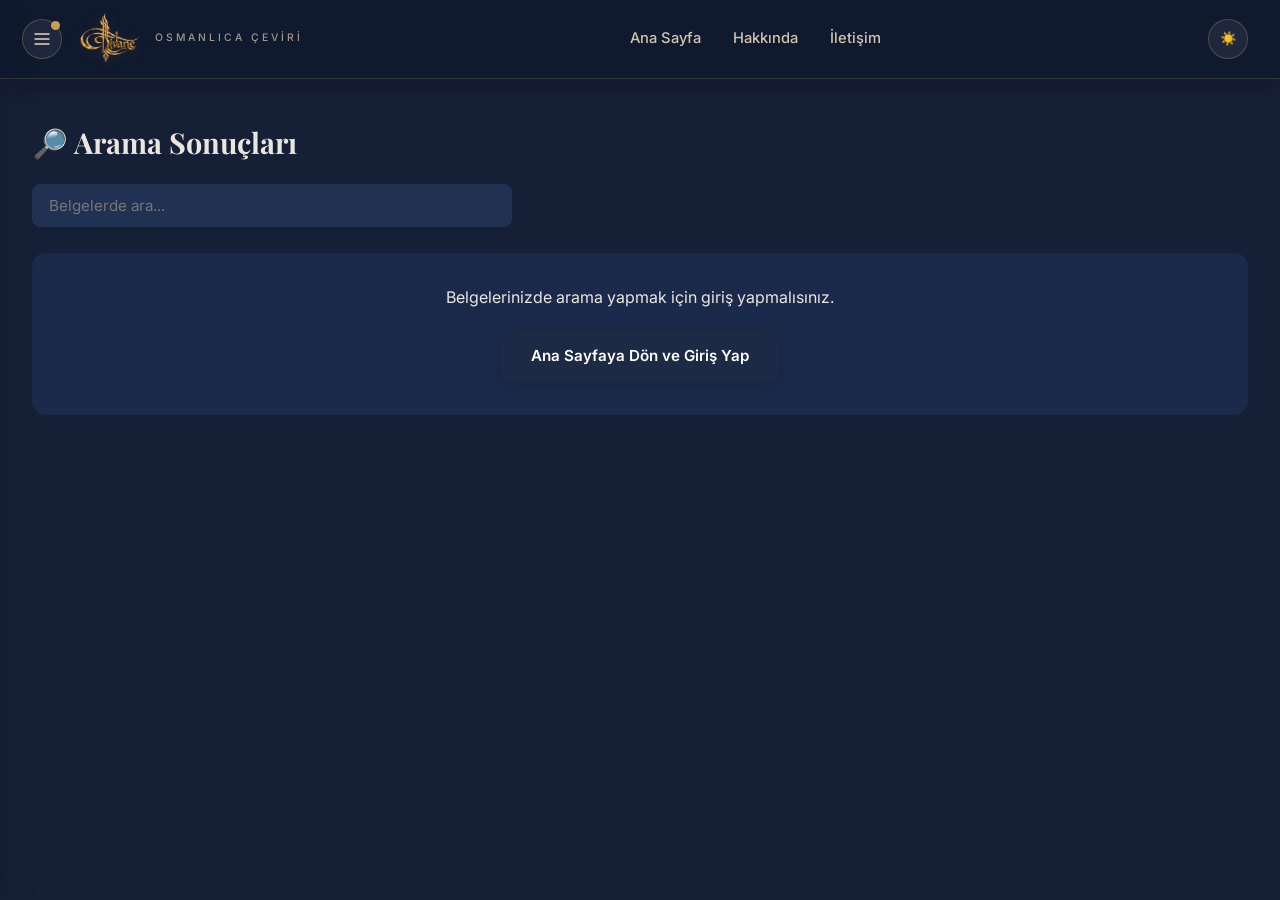
<file: search.html>
<!DOCTYPE html>
<html lang="tr">
<head>
    <meta charset="UTF-8">
    <meta name="viewport" content="width=device-width, initial-scale=1.0">
    <title>Arama Sonuçları — Divane</title>

    <link rel="preconnect" href="https://fonts.googleapis.com">
    <link rel="preconnect" href="https://fonts.gstatic.com" crossorigin>
    <link href="https://fonts.googleapis.com/css2?family=Cinzel+Decorative:wght@700&family=Cormorant+Garamond:ital,wght@0,500;0,600;0,700;1,400&family=Inter:wght@300;400;500;600;700&family=Noto+Naskh+Arabic:wght@400;600;700&family=Playfair+Display:ital,wght@0,600;0,700;1,400&display=swap" rel="stylesheet">

    <link rel="stylesheet" href="style.css?v=20261003-1">
    <style>
        .doc-count-badge {
            background: var(--bg-input);
            border: 1px solid var(--color-border);
            border-radius: 999px;
            padding: 0.25rem 0.75rem;
            font-size: 0.8rem;
            font-weight: 700;
            color: var(--color-text-muted);
        }
        .search-input-row {
            margin: 0 0 1.6rem;
        }
        .search-page-input {
            width: 100%;
            max-width: 480px;
            background: var(--bg-card-subtle);
            border: 1px solid var(--color-border);
            border-radius: var(--radius-sm);
            padding: 0.7rem 1rem;
            font-size: 0.95rem;
            color: var(--color-text-main);
            font-family: inherit;
            box-sizing: border-box;
        }
        .search-page-input:focus {
            outline: none;
            border-color: var(--color-gold);
        }
        .search-results-list {
            display: flex;
            flex-direction: column;
            gap: 0.9rem;
        }
        .search-result-row {
            display: flex;
            gap: 1rem;
            align-items: flex-start;
            background: var(--bg-card-subtle);
            border: 1px solid var(--color-border);
            border-radius: var(--radius-md);
            padding: 1rem;
            cursor: pointer;
            transition: border-color var(--transition-fast), transform var(--transition-fast);
        }
        .search-result-row:hover {
            border-color: var(--color-gold);
            transform: translateY(-1px);
        }
        .search-result-thumb {
            flex-shrink: 0;
            width: 84px;
            aspect-ratio: 3/4;
            border-radius: var(--radius-sm);
            overflow: hidden;
            background: var(--bg-input);
            border: 1px solid var(--color-border);
            display: flex;
            align-items: center;
            justify-content: center;
            font-size: 2rem;
        }
        .search-result-thumb img {
            width: 100%;
            height: 100%;
            object-fit: cover;
        }
        .search-result-body {
            flex: 1;
            min-width: 0;
        }
        .search-result-title-row {
            display: flex;
            align-items: baseline;
            gap: 0.4rem;
            flex-wrap: wrap;
        }
        .search-result-title {
            font-family: var(--font-heading);
            font-size: 1.05rem;
            font-weight: 700;
            color: var(--color-text-main);
        }
        .search-result-type {
            font-size: 0.85rem;
            color: var(--color-text-muted);
            font-weight: 600;
        }
        .search-result-summary {
            margin-top: 0.35rem;
            font-size: 0.88rem;
            color: var(--color-text-main);
            line-height: 1.5;
        }
        .search-result-meta {
            margin-top: 0.5rem;
            font-size: 0.76rem;
            color: var(--color-text-light);
        }
        .search-empty,
        .search-hint {
            color: var(--color-text-muted);
            font-size: 0.9rem;
            padding: 2rem 0;
            text-align: center;
        }
    </style>
</head>
<body class="dark-theme">
    <header class="navbar">
        <div class="nav-container">
            <div class="nav-left">
                <button type="button" class="icon-btn side-menu-toggle" id="sideMenuToggle" title="Menü" aria-expanded="false" aria-controls="sideDrawer">
                    <svg width="20" height="20" viewBox="0 0 24 24" fill="none" stroke="currentColor" stroke-width="2">
                        <line x1="3" y1="6" x2="21" y2="6"></line>
                        <line x1="3" y1="12" x2="21" y2="12"></line>
                        <line x1="3" y1="18" x2="21" y2="18"></line>
                    </svg>
                </button>

                <a href="index.html" class="brand-logo">
                    <img src="assets/icon.png" alt="Divane" class="brand-logo-img">
                    <span class="brand-subtitle">OSMANLICA ÇEVİRİ</span>
                </a>
            </div>

            <nav class="nav-menu">
                <a href="index.html" class="nav-link">Ana Sayfa</a>
                <a href="index.html#about" class="nav-link">Hakkında</a>
                <a href="index.html#contact" class="nav-link">İletişim</a>
            </nav>

            <div class="nav-actions">
                <button class="icon-btn theme-toggle-btn" id="themeToggleBtn" title="Karanlık/Aydınlık Tema">
                    <span class="theme-icon">🌙</span>
                </button>
            </div>
        </div>
    </header>

    <!-- Ana sayfadaki (index.html) ile aynı sol menü çekmecesi — tutarlılık
         için buraya da eklendi (bkz. search.js'teki aç/kapa kablolaması). -->
    <div class="side-drawer-overlay hidden" id="sideDrawerOverlay"></div>
    <aside class="side-drawer" id="sideDrawer" aria-hidden="true">
        <div class="side-drawer-header">
            <span class="side-drawer-title">Menü</span>
            <button type="button" class="modal-close" id="sideDrawerClose" title="Kapat">&times;</button>
        </div>
        <div class="side-drawer-body">
            <img src="assets/ornament-divider.png" alt="" aria-hidden="true" class="side-drawer-flourish">
            <span class="side-drawer-section-label">Hesap</span>
            <a href="profile.html" class="side-drawer-profile-card" id="sidebarProfileCard">
                <span class="side-drawer-profile-label">Profilim</span>
                <span class="side-drawer-profile-card-row">
                    <span class="side-drawer-profile-avatar" id="sidebarProfileAvatar">
                        <svg width="20" height="20" viewBox="0 0 24 24" fill="none" stroke="currentColor" stroke-width="2" stroke-linecap="round" stroke-linejoin="round"><circle cx="12" cy="8" r="4"></circle><path d="M4 21c0-4 3.5-7 8-7s8 3 8 7"></path></svg>
                    </span>
                    <span class="side-drawer-profile-info">
                        <span class="side-drawer-profile-name" id="sidebarProfileName">Profilim</span>
                        <span class="side-drawer-profile-title" id="sidebarProfileTitle" hidden></span>
                    </span>
                </span>
            </a>

            <span class="side-drawer-section-label">Belgelerim</span>
            <a href="documents.html" class="side-drawer-item">
                <span class="side-drawer-icon"><svg width="18" height="18" viewBox="0 0 24 24" fill="none" stroke="currentColor" stroke-width="2" stroke-linecap="round" stroke-linejoin="round"><path d="M3 7a2 2 0 0 1 2-2h4l2 2h8a2 2 0 0 1 2 2v8a2 2 0 0 1-2 2H5a2 2 0 0 1-2-2V7z"></path></svg></span>
                <span>Belgelerim</span>
            </a>
            <a href="notes.html" class="side-drawer-item">
                <span class="side-drawer-icon"><svg width="18" height="18" viewBox="0 0 24 24" fill="none" stroke="currentColor" stroke-width="2" stroke-linecap="round" stroke-linejoin="round"><path d="M14 3H6a2 2 0 0 0-2 2v14a2 2 0 0 0 2 2h12a2 2 0 0 0 2-2V9z"></path><path d="M14 3v6h6"></path><line x1="8" y1="13" x2="16" y2="13"></line><line x1="8" y1="17" x2="13" y2="17"></line></svg></span>
                <span>Notlarım</span>
            </a>
            <a href="map.html" class="side-drawer-item">
                <span class="side-drawer-icon"><svg width="18" height="18" viewBox="0 0 24 24" fill="none" stroke="currentColor" stroke-width="2" stroke-linecap="round" stroke-linejoin="round"><path d="M12 21s7-7.5 7-12a7 7 0 1 0-14 0c0 4.5 7 12 7 12z"></path><circle cx="12" cy="9" r="2.5"></circle></svg></span>
                <span>Harita</span>
            </a>

            <span class="side-drawer-section-label">Site</span>
            <a href="index.html#about" class="side-drawer-item">
                <span class="side-drawer-icon"><svg width="18" height="18" viewBox="0 0 24 24" fill="none" stroke="currentColor" stroke-width="2" stroke-linecap="round" stroke-linejoin="round"><circle cx="12" cy="12" r="9"></circle><line x1="12" y1="11" x2="12" y2="16"></line><circle cx="12" cy="8" r="1" fill="currentColor" stroke="none"></circle></svg></span>
                <span>Hakkında</span>
            </a>
            <a href="index.html#contact" class="side-drawer-item">
                <span class="side-drawer-icon"><svg width="18" height="18" viewBox="0 0 24 24" fill="none" stroke="currentColor" stroke-width="2" stroke-linecap="round" stroke-linejoin="round"><rect x="3" y="5" width="18" height="14" rx="2"></rect><path d="M3 7l9 6 9-6"></path></svg></span>
                <span>İletişim</span>
            </a>
        </div>
    </aside>

    <main class="page-wrapper" style="padding-top: 2.5rem;">
        <div style="display:flex; align-items:center; gap:0.7rem; margin-bottom:1.2rem; flex-wrap:wrap;">
            <h1 style="font-family: var(--font-heading); font-size: 1.8rem; margin:0;">🔎 Arama Sonuçları</h1>
            <span id="searchResultsCount" class="doc-count-badge hidden"></span>
        </div>

        <div class="search-input-row">
            <input type="text" id="searchPageInput" class="search-page-input" placeholder="Belgelerde ara..." autocomplete="off">
        </div>

        <div id="loginRequired" class="hidden" style="background: var(--bg-card); border-radius: var(--radius-md); padding: 2rem; text-align: center;">
            <p style="margin-bottom: 1.2rem;">Belgelerinizde arama yapmak için giriş yapmalısınız.</p>
            <a href="index.html" class="btn btn-primary">Ana Sayfaya Dön ve Giriş Yap</a>
        </div>

        <div id="searchResultsList" class="search-results-list"></div>
    </main>

    <script src="search.js?v=20260916-1"></script>
</body>
</html>
</file>
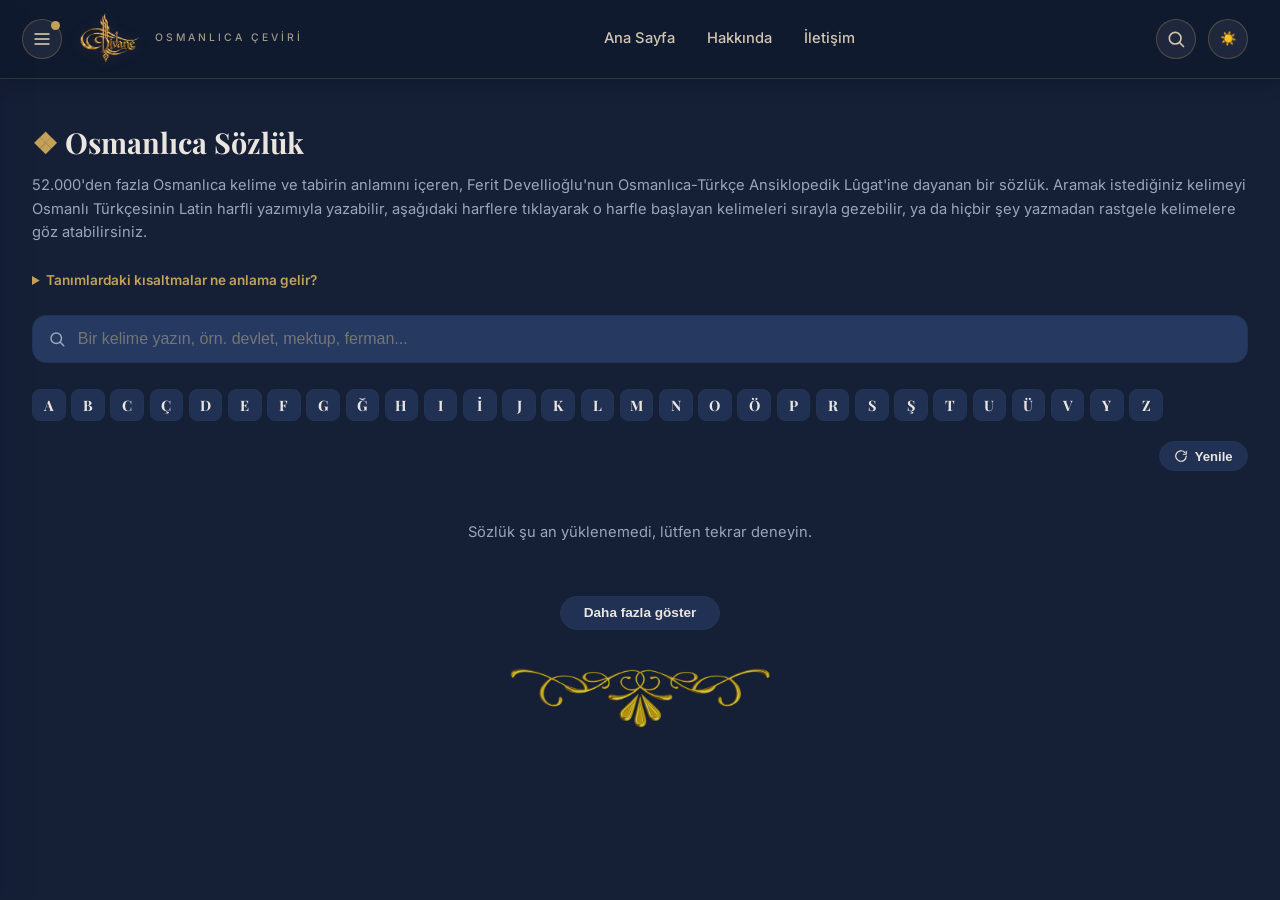
<file: sozluk.html>
<!DOCTYPE html>
<html lang="tr">
<head>
    <meta charset="UTF-8">
    <meta name="viewport" content="width=device-width, initial-scale=1.0">
    <title>Sözlük — Divane</title>

    <link rel="preconnect" href="https://fonts.googleapis.com">
    <link rel="preconnect" href="https://fonts.gstatic.com" crossorigin>
    <link href="https://fonts.googleapis.com/css2?family=Cinzel+Decorative:wght@700&family=Cormorant+Garamond:ital,wght@0,500;0,600;0,700;1,400&family=Inter:wght@300;400;500;600;700&family=Noto+Naskh+Arabic:wght@400;600;700&family=Playfair+Display:ital,wght@0,600;0,700;1,400&display=swap" rel="stylesheet">

    <link rel="stylesheet" href="style.css?v=20261003-1">
    <style>
        .sozluk-intro {
            color: var(--color-text-muted);
            font-size: 0.92rem;
            line-height: 1.6;
            margin: 0 0 1.6rem;
        }
        .sozluk-abbr {
            margin: 0 0 1.4rem;
            font-size: 0.85rem;
            color: var(--color-text-muted);
        }
        .sozluk-abbr summary {
            cursor: pointer;
            color: var(--color-gold);
            font-weight: 600;
        }
        .sozluk-abbr p {
            margin: 0.6rem 0 0;
            line-height: 1.7;
        }
        .sozluk-abbr strong {
            color: var(--color-text-main);
        }
        .sozluk-search-box {
            position: relative;
            margin-bottom: 1.6rem;
        }
        .sozluk-search-box svg {
            position: absolute;
            left: 1rem;
            top: 50%;
            transform: translateY(-50%);
            color: var(--color-text-muted);
            pointer-events: none;
        }
        .sozluk-search-input {
            width: 100%;
            padding: 0.9rem 1rem 0.9rem 2.8rem;
            border: 1px solid var(--color-border);
            border-radius: var(--radius-md);
            background: var(--bg-input);
            color: var(--color-text-main);
            font-size: 1rem;
            outline: none;
            transition: border-color var(--transition-fast), box-shadow var(--transition-fast);
        }
        .sozluk-search-input:focus {
            border-color: var(--color-gold);
            box-shadow: 0 0 0 3px var(--color-gold-bg);
        }
        .sozluk-toolbar {
            display: flex;
            align-items: center;
            justify-content: space-between;
            gap: 1rem;
            margin-bottom: 1.1rem;
        }
        .sozluk-count {
            font-size: 0.82rem;
            color: var(--color-text-muted);
        }
        .sozluk-refresh-btn {
            display: inline-flex;
            align-items: center;
            gap: 0.4rem;
            background: var(--bg-card-subtle);
            border: 1px solid var(--color-border);
            border-radius: var(--radius-full);
            padding: 0.4rem 0.9rem;
            font-size: 0.82rem;
            font-weight: 600;
            color: var(--color-text-main);
            cursor: pointer;
            transition: all var(--transition-fast);
        }
        .sozluk-refresh-btn:hover {
            border-color: var(--color-gold);
            color: var(--color-gold);
        }
        .sozluk-letter-bar {
            display: flex;
            flex-wrap: wrap;
            gap: 0.35rem;
            margin-bottom: 1.3rem;
        }
        .sozluk-letter-btn {
            min-width: 2.1rem;
            padding: 0.3rem 0;
            text-align: center;
            background: var(--bg-card-subtle);
            border: 1px solid var(--color-border);
            border-radius: var(--radius-sm);
            font-family: var(--font-heading);
            font-size: 0.9rem;
            font-weight: 700;
            color: var(--color-text-main);
            cursor: pointer;
            transition: all var(--transition-fast);
        }
        .sozluk-letter-btn:hover {
            border-color: var(--color-gold);
            color: var(--color-gold);
        }
        .sozluk-letter-btn.active {
            background: var(--color-gold);
            border-color: var(--color-gold);
            color: var(--bg-header);
        }
        .sozluk-loadmore-btn {
            display: block;
            margin: 1.2rem auto 0;
            background: var(--bg-card-subtle);
            border: 1px solid var(--color-border);
            border-radius: var(--radius-full);
            padding: 0.55rem 1.4rem;
            font-size: 0.85rem;
            font-weight: 600;
            color: var(--color-text-main);
            cursor: pointer;
            transition: all var(--transition-fast);
        }
        .sozluk-loadmore-btn:hover {
            border-color: var(--color-gold);
            color: var(--color-gold);
        }
        /* Tek sütun, tam sayfa genişliğinde liste — her giriş kendi
           kartında, tanımın birden çok numaralı anlamı varsa (bkz.
           sozluk.js'teki splitSenses()) alt alta ayrı satırlar olarak
           gösterilir. */
        .sozluk-results {
            display: flex;
            flex-direction: column;
            gap: 0.8rem;
        }
        .sozluk-entry {
            background: var(--bg-card);
            border: 1px solid var(--color-border);
            border-radius: var(--radius-md);
            padding: 1.1rem 1.4rem;
            box-shadow: var(--shadow-sm);
        }
        /* Başlık ve köken/tür rozeti aynı satırda ama belirgin biçimde ayrı:
           rozet küçük ve soluk renkli, tanımın İÇİNE değil kelimenin
           yanına konur — "(a.i.)" gibi kısaltmalar artık tanım metniyle
           karışıp kafa karıştırmasın diye. */
        .sozluk-entry-head {
            display: flex;
            align-items: baseline;
            flex-wrap: wrap;
            gap: 0.55rem;
            margin-bottom: 0.5rem;
        }
        .sozluk-entry-word {
            font-family: var(--font-heading);
            font-weight: 700;
            font-size: 1.4rem;
            color: var(--color-gold);
        }
        .sozluk-entry-tag {
            font-size: 0.72rem;
            font-style: italic;
            color: var(--color-text-muted);
            font-weight: 400;
        }
        .sozluk-entry-def {
            font-size: 0.92rem;
            line-height: 1.6;
            color: var(--color-text-main);
        }
        /* Numaralı anlamlar (örn. "1.devlet. 2.talih. 3.mevki.") artık tek
           satırda yan yana akmıyor, her biri kendi satırında. */
        .sozluk-sense {
            display: flex;
            gap: 0.5rem;
            padding: 0.15rem 0;
        }
        .sozluk-sense + .sozluk-sense {
            border-top: 1px dashed var(--color-border);
            padding-top: 0.4rem;
            margin-top: 0.15rem;
        }
        .sozluk-sense-num {
            flex-shrink: 0;
            color: var(--color-gold);
            font-weight: 700;
            font-size: 0.82rem;
            min-width: 1.2em;
        }
        /* "aff-ı hususi", "asel-i Davud" gibi birleşik alt maddeler de aynı
           mantıkla kendi satırında, başlarında kalın bir öncü kelimeyle. */
        .sozluk-sense-lead {
            flex-shrink: 0;
            color: var(--color-text-main);
            font-weight: 700;
            font-style: italic;
        }
        /* Günümüz Türkçesiyle arama yapılıp tanım içinde bulunduğunda
           (örn. "gemi" yazınca "sefine" maddesinde geçen "gemi") eşleşen
           kısmı vurgular. */
        .sozluk-highlight {
            background: var(--color-gold-bg);
            color: var(--color-gold);
            font-weight: 700;
            border-radius: 3px;
            padding: 0 0.15em;
        }
        .sozluk-empty {
            color: var(--color-text-muted);
            font-size: 0.92rem;
            padding: 2rem 0;
            text-align: center;
        }
        .map-divider {
            display: block;
            width: 100%;
            max-width: 260px;
            height: auto;
            margin: 2.4rem auto 0.4rem;
            opacity: 0.85;
        }
        body.dark-theme .map-divider {
            filter: brightness(0.92);
        }
    </style>
</head>
<body class="dark-theme">
    <header class="navbar">
        <div class="nav-container">
            <div class="nav-left">
                <button type="button" class="icon-btn side-menu-toggle" id="sideMenuToggle" title="Menü" aria-expanded="false" aria-controls="sideDrawer">
                    <svg width="20" height="20" viewBox="0 0 24 24" fill="none" stroke="currentColor" stroke-width="2">
                        <line x1="3" y1="6" x2="21" y2="6"></line>
                        <line x1="3" y1="12" x2="21" y2="12"></line>
                        <line x1="3" y1="18" x2="21" y2="18"></line>
                    </svg>
                </button>

                <a href="index.html" class="brand-logo">
                    <img src="assets/icon.png" alt="Divane" class="brand-logo-img">
                    <span class="brand-subtitle">OSMANLICA ÇEVİRİ</span>
                </a>
            </div>

            <nav class="nav-menu">
                <a href="index.html" class="nav-link">Ana Sayfa</a>
                <a href="index.html#about" class="nav-link">Hakkında</a>
                <a href="index.html#contact" class="nav-link">İletişim</a>
            </nav>

            <div class="nav-actions">
                <div class="nav-search" id="navSearch">
                    <button type="button" class="icon-btn nav-search-btn" id="navSearchBtn" title="Ara" aria-expanded="false" aria-controls="navSearchPanel">
                        <svg width="20" height="20" viewBox="0 0 24 24" fill="none" stroke="currentColor" stroke-width="2" stroke-linecap="round" stroke-linejoin="round"><circle cx="11" cy="11" r="7"></circle><line x1="21" y1="21" x2="16.65" y2="16.65"></line></svg>
                    </button>
                    <div class="nav-search-panel hidden" id="navSearchPanel">
                        <input type="text" id="navSearchInput" class="nav-search-input" placeholder="Belgelerde ve sözlükte ara..." autocomplete="off">
                        <div class="nav-search-results" id="navSearchResults"></div>
                    </div>
                </div>
                <button class="icon-btn theme-toggle-btn" id="themeToggleBtn" title="Karanlık/Aydınlık Tema">
                    <span class="theme-icon">🌙</span>
                </button>
            </div>
        </div>
    </header>

    <div class="side-drawer-overlay hidden" id="sideDrawerOverlay"></div>
    <aside class="side-drawer" id="sideDrawer" aria-hidden="true">
        <div class="side-drawer-header">
            <span class="side-drawer-title">Menü</span>
            <button type="button" class="modal-close" id="sideDrawerClose" title="Kapat">&times;</button>
        </div>
        <div class="side-drawer-body">
            <img src="assets/ornament-divider.png" alt="" aria-hidden="true" class="side-drawer-flourish">
            <span class="side-drawer-section-label">Profilim</span>
            <a href="profile.html" class="side-drawer-profile-card" id="sidebarProfileCard">
                <span class="side-drawer-profile-label">Profilim</span>
                <span class="side-drawer-profile-card-row">
                    <span class="side-drawer-profile-avatar" id="sidebarProfileAvatar">
                        <svg width="20" height="20" viewBox="0 0 24 24" fill="none" stroke="currentColor" stroke-width="2" stroke-linecap="round" stroke-linejoin="round"><circle cx="12" cy="8" r="4"></circle><path d="M4 21c0-4 3.5-7 8-7s8 3 8 7"></path></svg>
                    </span>
                    <span class="side-drawer-profile-info">
                        <span class="side-drawer-profile-name" id="sidebarProfileName">Profilim</span>
                        <span class="side-drawer-profile-title" id="sidebarProfileTitle" hidden></span>
                    </span>
                </span>
            </a>

            <span class="side-drawer-section-label">Belgelerim</span>
            <a href="documents.html" class="side-drawer-item">
                <span class="side-drawer-icon"><svg width="18" height="18" viewBox="0 0 24 24" fill="none" stroke="currentColor" stroke-width="2" stroke-linecap="round" stroke-linejoin="round"><path d="M3 7a2 2 0 0 1 2-2h4l2 2h8a2 2 0 0 1 2 2v8a2 2 0 0 1-2 2H5a2 2 0 0 1-2-2V7z"></path></svg></span>
                <span>Belgelerim</span>
            </a>
            <a href="notes.html" class="side-drawer-item">
                <span class="side-drawer-icon"><svg width="18" height="18" viewBox="0 0 24 24" fill="none" stroke="currentColor" stroke-width="2" stroke-linecap="round" stroke-linejoin="round"><path d="M14 3H6a2 2 0 0 0-2 2v14a2 2 0 0 0 2 2h12a2 2 0 0 0 2-2V9z"></path><path d="M14 3v6h6"></path><line x1="8" y1="13" x2="16" y2="13"></line><line x1="8" y1="17" x2="13" y2="17"></line></svg></span>
                <span>Notlarım</span>
            </a>
            <a href="map.html" class="side-drawer-item">
                <span class="side-drawer-icon"><svg width="18" height="18" viewBox="0 0 24 24" fill="none" stroke="currentColor" stroke-width="2" stroke-linecap="round" stroke-linejoin="round"><path d="M12 21s7-7.5 7-12a7 7 0 1 0-14 0c0 4.5 7 12 7 12z"></path><circle cx="12" cy="9" r="2.5"></circle></svg></span>
                <span>Harita</span>
            </a>
            <a href="sozluk.html" class="side-drawer-item">
                <span class="side-drawer-icon"><svg width="18" height="18" viewBox="0 0 24 24" fill="none" stroke="currentColor" stroke-width="2" stroke-linecap="round" stroke-linejoin="round"><path d="M12 6c-1.5-1.5-4-2-7-2v14c3 0 5.5 0.5 7 2 1.5-1.5 4-2 7-2V4c-3 0-5.5 0.5-7 2z"></path><line x1="12" y1="6" x2="12" y2="20"></line></svg></span>
                <span>Sözlük</span>
            </a>

            <span class="side-drawer-section-label">Site</span>
            <a href="index.html#about" class="side-drawer-item">
                <span class="side-drawer-icon"><svg width="18" height="18" viewBox="0 0 24 24" fill="none" stroke="currentColor" stroke-width="2" stroke-linecap="round" stroke-linejoin="round"><circle cx="12" cy="12" r="9"></circle><line x1="12" y1="11" x2="12" y2="16"></line><circle cx="12" cy="8" r="1" fill="currentColor" stroke="none"></circle></svg></span>
                <span>Hakkında</span>
            </a>
            <a href="index.html#contact" class="side-drawer-item">
                <span class="side-drawer-icon"><svg width="18" height="18" viewBox="0 0 24 24" fill="none" stroke="currentColor" stroke-width="2" stroke-linecap="round" stroke-linejoin="round"><rect x="3" y="5" width="18" height="14" rx="2"></rect><path d="M3 7l9 6 9-6"></path></svg></span>
                <span>İletişim</span>
            </a>
        </div>
    </aside>

    <main class="page-wrapper" style="padding-top: 2.5rem;">
        <h1 style="font-family: var(--font-heading); font-size: 1.8rem; margin: 0 0 0.6rem; color: var(--color-gold);">❖ <span style="color: var(--color-text-main);">Osmanlıca Sözlük</span></h1>
        <p class="sozluk-intro">
            52.000'den fazla Osmanlıca kelime ve tabirin anlamını içeren, Ferit Devellioğlu'nun
            Osmanlıca-Türkçe Ansiklopedik Lûgat'ine dayanan bir sözlük. Aramak istediğiniz kelimeyi
            Osmanlı Türkçesinin Latin harfli yazımıyla yazabilir, aşağıdaki harflere tıklayarak o
            harfle başlayan kelimeleri sırayla gezebilir, ya da hiçbir şey yazmadan rastgele
            kelimelere göz atabilirsiniz.
        </p>

        <details class="sozluk-abbr">
            <summary>Tanımlardaki kısaltmalar ne anlama gelir?</summary>
            <p>
                <strong>a.</strong> Arapça · <strong>f.</strong> Farsça · <strong>b.</strong> birleşik ·
                <strong>i.</strong> isim · <strong>s.</strong> sıfat · <strong>c.</strong> çoğul (cemi) ·
                <strong>bkz.</strong> bakınız · <strong>mec.</strong> mecazi ·
                <strong>bot.</strong> botanik · <strong>ed.</strong> edebiyat · <strong>huk.</strong> hukuk ·
                <strong>hek.</strong> hekimlik · <strong>müz.</strong> müzik · <strong>zool.</strong> zooloji ·
                <strong>fels.</strong> felsefe · <strong>kim.</strong> kimya · <strong>tar.</strong> tarih
            </p>
        </details>

        <div class="sozluk-search-box">
            <svg width="18" height="18" viewBox="0 0 24 24" fill="none" stroke="currentColor" stroke-width="2" stroke-linecap="round" stroke-linejoin="round"><circle cx="11" cy="11" r="7"></circle><line x1="21" y1="21" x2="16.65" y2="16.65"></line></svg>
            <input type="text" id="sozlukSearchInput" class="sozluk-search-input" placeholder="Bir kelime yazın, örn. devlet, mektup, ferman..." autocomplete="off">
        </div>

        <div id="sozlukLetterBar" class="sozluk-letter-bar"></div>

        <div class="sozluk-toolbar">
            <div id="sozlukCount" class="sozluk-count"></div>
            <button type="button" class="sozluk-refresh-btn" id="sozlukRefreshBtn">
                <svg width="14" height="14" viewBox="0 0 24 24" fill="none" stroke="currentColor" stroke-width="2" stroke-linecap="round" stroke-linejoin="round"><path d="M21 12a9 9 0 1 1-2.64-6.36"></path><path d="M21 4v5h-5"></path></svg>
                Yenile
            </button>
        </div>
        <div id="sozlukResults" class="sozluk-results"></div>
        <button type="button" class="sozluk-loadmore-btn" id="sozlukLoadMoreBtn" hidden>Daha fazla göster</button>

        <img src="assets/ornament-flourish.png" alt="" aria-hidden="true" class="map-divider">
    </main>

    <script src="sozluk.js?v=20261004-1"></script>
</body>
</html>
</file>
<file: style.css>
/*style.css
/* ==========================================================================
   Osmanlıca Çeviri Sistemi - CSS Design System
   ========================================================================== */

/* Design Tokens & CSS Variables */
:root {
    /* Light theme: "Ivory & Umber" — colors sampled straight from the
       Divane logo (deep umber ink + antique gold) instead of a navy accent
       tinted lighter, so light and dark mode read as genuinely different
       palettes rather than the same scheme at two brightness levels. */
    /* Sayfa zemini artık belirgin şekilde altın/krem — kartların (bg-card,
       beyaza yakın) üzerinde net biçimde öne çıkması için. Öncesinde ikisi
       de neredeyse beyazdı ("iki renk birbirine çok benziyor" geri
       bildirimi buradan geliyordu). */
    --bg-main: #EDDBAA;
    --bg-header: #FFFFFF;
    --bg-header-translucent: rgba(255, 255, 255, 0.94);
    --bg-card: #FFFFFF;
    --bg-card-subtle: #FBF6EC;
    --bg-input: #F6F0E3;
    /* Ana kartların (workbench, örnek belgeler, AI araçları) kendi zemini —
       altın sayfa ile bembeyaz iç kutular (.box-content) arasında bir ara
       ton, üç katmanlı derinlik oluşturuyor: altın sayfa > krem dış kart >
       beyaz iç kutu. */
    --bg-card-outer: #FBF6EC;

    --color-primary-navy: #5C3A22;
    --color-primary-navy-hover: #4A2E1A;
    --color-gold: #B8863D;
    --color-gold-light: #D4A24C;
    --color-gold-bg: rgba(184, 134, 61, 0.12);
    --color-text-main: #2A1B10;
    --color-text-muted: #7A6754;
    --color-text-light: #A8927A;
    --color-border: #E6D9C4;
    --color-border-hover: #B8863D;

    /* Osmanlı tezhip (el yazması tezyinatı) paleti: hâkim renk hep ALTIN,
       yanına lal kırmızısı (lake/madder red) ve zümrüt/lacivert ÇOK
       AZ ve tonlu kullanılır — eşit ağırlıkta 5 canlı renk yan yana
       (gökkuşağı) DEĞİL. Bu yüzden tonlar bilinçli olarak koyulaştırıldı/
       kirletildi (mücevher tonu, saf/parlak değil) ve altına yakın sıcak
       bir zeminde toplandı; sadece zümrüt ve lacivert soğuk nota olarak
       kalıyor. Koyu temada aynı aile daha canlı hallerine geçiyor. */
    --color-gold-deep: #8F6A2E;
    --color-bronze: #7A5230;
    --color-accent-red: #8B3A3A;
    --color-accent-green: #3D6B45;
    --color-accent-blue: #3A6B7A;
    --color-accent-purple: #6B4058;
    --color-accent-teal: #2A6F6F;

    /* Belirsiz/tıklanabilir kelime alt çizgisi (bkz. .uncertain-word) —
       kart/entity-tag/TTS highlight renkleriyle karışmaması için ayrı bir
       token. Açık temada koyu, koyu temada açık: her iki zeminde de
       kontrast oluşturur. */
    --color-uncertain-underline: rgba(28, 36, 52, 0.45);

    --font-heading: 'Playfair Display', 'Cormorant Garamond', Georgia, serif;
    --font-brand: 'Cinzel Decorative', 'Playfair Display', serif;
    --font-sans: 'Inter', system-ui, -apple-system, sans-serif;
    --font-arabic: 'Noto Naskh Arabic', 'Traditional Arabic', 'Amiri', serif;

    --shadow-sm: 0 2px 8px rgba(13, 22, 39, 0.04);
    --shadow-md: 0 8px 24px rgba(13, 22, 39, 0.06);
    --shadow-lg: 0 16px 40px rgba(13, 22, 39, 0.09);
    --shadow-gold: 0 6px 20px rgba(197, 160, 89, 0.25);

    --radius-sm: 8px;
    --radius-md: 14px;
    --radius-lg: 20px;
    --radius-full: 9999px;

    --transition-fast: 0.2s cubic-bezier(0.4, 0, 0.2, 1);
    --transition-normal: 0.3s cubic-bezier(0.4, 0, 0.2, 1);

    --hero-bg-start: #FBF1DC;
    --hero-bg-mid: #F3E2BC;
    --hero-bg-end: #FBF1DC;
    --hero-heading-color: #2A2013;
    --hero-subtitle-color: #55452C;
    --hero-outline-color: #2A2013;

    /* Text/icon colors for the navbar, footer and assistant panel header —
       all three sit on --bg-header, which now switches with the theme too. */
    --on-header-text: #5C5240;
    --on-header-text-muted: #8A7B5E;
    --on-header-text-hover: #1C2434;
    --on-header-icon-bg: rgba(13, 22, 39, 0.05);
    --on-header-icon-border: rgba(197, 160, 89, 0.45);
}

/* Dark Theme Overrides — kept as the original navy + gold palette
   (unchanged), which is now the deliberate counterpart to light mode's
   umber + gold palette rather than just a darkened copy of it. */
body.dark-theme {
    /* Önceki tonlar (#0A0F1A/#060A12/...) "çok koyu" geri bildirimi
       üzerine ~7-8 puan aydınlatıldı — aynı lacivert tonu, ton/doygunluk
       korunarak (bkz. proje notları). */
    --bg-main: #151F36;
    --bg-header: #101A2F;
    --bg-header-translucent: rgba(16, 26, 47, 0.96);
    --bg-card: #1B2A4A;
    --bg-card-subtle: #213153;
    --bg-input: #263960;
    /* Koyu temada mevcut görünüm bilinçli olarak korunuyor — ana kartlar
       zaten sayfadan (bg-main) farklı ve daha açık bir tonda (bg-card).
       Bu token light temadaki gibi ayrı bir "orta katman" değil, doğrudan
       bg-main'e eşitleniyor ki dark theme hiç değişmesin. */
    --bg-card-outer: var(--bg-main);

    --color-primary-navy: #1c2a46;
    --color-primary-navy-hover: #1d2c48;
    --color-gold: #C5A059;
    --color-gold-light: #D4AF37;
    --color-gold-bg: rgba(197, 160, 89, 0.1);
    --color-text-main: #EAE6DF;
    --color-text-muted: #9AA6B8;
    --color-text-light: #A59B8B;
    --color-border: #233452;
    --color-uncertain-underline: rgba(255, 255, 255, 0.55);

    /* Aynı tezhip ailesi, koyu lacivert zemin üzerinde okunması için biraz
       daha canlı — ama yine saf/parlak "gökkuşağı" renkleri değil, kirletilmiş
       mücevher tonları. */
    --color-gold-deep: #B8863D;
    --color-bronze: #A87C4A;
    --color-accent-red: #B85C5C;
    --color-accent-green: #5C9367;
    --color-accent-blue: #5C93A0;
    --color-accent-purple: #93677E;
    --color-accent-teal: #4A9494;

    --hero-bg-start: #172644;
    --hero-bg-mid: #1E2F52;
    --hero-bg-end: #172644;
    --hero-heading-color: #F3EBDD;
    --hero-subtitle-color: #D9CEBC;
    --hero-outline-color: #F3EBDD;

    --on-header-text: #D1C4B0;
    --on-header-text-muted: #B9AD98;
    --on-header-text-hover: #FFFFFF;
    --on-header-icon-bg: rgba(255, 255, 255, 0.06);
    --on-header-icon-border: rgba(197, 160, 89, 0.3);
}

/* Reset & Base Reset */
*, *::before, *::after {
    box-sizing: border-box;
    margin: 0;
    padding: 0;
}

html {
    scroll-behavior: smooth;
    font-size: 16px;
}

body {
    background-color: var(--bg-main);
    color: var(--color-text-main);
    font-family: var(--font-sans);
    line-height: 1.6;
    overflow-x: hidden;
    transition: background-color var(--transition-normal), color var(--transition-normal);
    min-height: 100vh;
}

/* Base Utility Classes */
.hidden {
    display: none !important;
}

/* Header & Navbar */
.navbar {
    position: sticky;
    top: 0;
    z-index: 100;
    background-color: var(--bg-header);
    backdrop-filter: blur(10px);
    border-bottom: 1px solid rgba(197, 160, 89, 0.2);
    box-shadow: 0 4px 20px rgba(0, 0, 0, 0.2);
    padding: 0.8rem 0;
}

/* .page-wrapper (aşağıdaki sayfa içeriği) ile AYNI max-width — aksi halde
   header'daki logo/hamburger, geniş ekranlarda sayfanın gerçek sol
   kenarından daha içeride/sağda kalıyordu. */
.nav-container {
    max-width: 1500px;
    margin: 0 auto;
    padding: 0 2rem;
    display: flex;
    align-items: center;
    justify-content: space-between;
}

/* Hamburger + logo aynı grupta, sola yaslı — nav-container'ın
   justify-content:space-between'i sadece bu grubu, nav-menu'yü ve
   nav-actions'ı üç blok olarak dağıtır, hamburger ile logo artık her zaman
   bitişik durur. */
.nav-left {
    display: flex;
    align-items: center;
    gap: 0.9rem;
}

.brand-logo {
    display: flex;
    align-items: center;
    gap: 0.85rem;
    text-decoration: none;
    transition: transform var(--transition-fast);
}

.brand-logo:hover {
    transform: translateY(-1px);
}

.brand-logo-img {
    height: 52px;
    width: auto;
    display: block;
    filter: drop-shadow(0 1px 6px rgba(101, 65, 39, 0.25));
}

.brand-subtitle {
    font-size: 0.65rem;
    letter-spacing: 3px;
    color: var(--on-header-text-muted);
    font-weight: 500;
    opacity: 0.85;
}

/* Menü, kullanıcının sağladığı altın flörnuş görselinin üzerine
   oturuyor — düz metin linkleri yerine dekoratif bir şerit içinde. */
.nav-menu {
    display: flex;
    align-items: center;
    gap: 2rem;
}

.nav-link {
    color: var(--on-header-text);
    text-decoration: none;
    font-size: 0.92rem;
    font-weight: 500;
    position: relative;
    padding: 0.3rem 0;
    transition: color var(--transition-fast);
}

.nav-link:hover, .nav-link.active {
    color: var(--on-header-text-hover);
}

/* Alt çizgi artık aniden belirmiyor — ortadan büyüyerek açılıyor. */
.nav-link::after {
    content: '';
    position: absolute;
    bottom: -2px;
    left: 0;
    width: 100%;
    height: 2px;
    background: linear-gradient(90deg, var(--color-gold), var(--color-gold-light));
    border-radius: var(--radius-full);
    transform: scaleX(0);
    transition: transform var(--transition-normal);
}

.nav-link.active::after, .nav-link:hover::after {
    transform: scaleX(1);
}

/* Sol üstteki hamburger butonuna tıklayınca soldan kayarak açılan menü
   çekmecesi + arkasındaki sayfayı karartan katman (ekip arkadaşlarının
   istediği "tıkla-aç, arka plan gölgede kalsın" modeli — kalıcı/hover'la
   açılan bir şerit değil). */
.side-menu-toggle {
    position: relative;
    flex-shrink: 0;
    margin-left: -0.65rem;
}

/* İlk ziyarette hamburger menüsünü fark ettirmek için küçük bir nabız
   noktası — çekmece bir kere açılınca (app.js/documents.js) kalıcı olarak
   kaldırılır (localStorage'da işaretlenir), her ziyarette tekrar etmez. */
.side-menu-toggle.needs-attention::after {
    content: '';
    position: absolute;
    top: 1px;
    right: 1px;
    width: 9px;
    height: 9px;
    border-radius: 50%;
    background: var(--color-gold);
    animation: sideMenuPulse 1.8s ease-out infinite;
}

@keyframes sideMenuPulse {
    0% { box-shadow: 0 0 0 0 rgba(197, 160, 89, 0.55); }
    70% { box-shadow: 0 0 0 8px rgba(197, 160, 89, 0); }
    100% { box-shadow: 0 0 0 0 rgba(197, 160, 89, 0); }
}

.side-drawer-overlay {
    position: fixed;
    inset: 0;
    background: rgba(13, 22, 39, 0.65);
    backdrop-filter: blur(2px);
    z-index: 1400;
    animation: fadeIn 0.2s ease-out;
}

.side-drawer {
    position: fixed;
    top: 0;
    left: 0;
    height: 100%;
    width: 280px;
    max-width: 82vw;
    background-color: var(--bg-header);
    border-right: 1px solid var(--color-border);
    box-shadow: var(--shadow-lg);
    z-index: 1500;
    display: flex;
    flex-direction: column;
    transform: translateX(-100%);
    transition: transform var(--transition-normal);
}

.side-drawer.open {
    transform: translateX(0);
}

.side-drawer-header {
    display: flex;
    align-items: center;
    justify-content: space-between;
    padding: 1.2rem 1.4rem;
    border-bottom: 1px solid var(--color-border);
}

.side-drawer-title {
    font-size: 0.95rem;
    font-weight: 700;
    letter-spacing: 0.5px;
    color: var(--on-header-text-hover);
}

/* .modal-close normalde .modal-card içinde absolute konumlanır — burada
   bir flex header'ın normal akışındaki bir öğe olması gerekiyor. */
.side-drawer-header .modal-close {
    position: static;
    color: var(--on-header-text);
}

.side-drawer-header .modal-close:hover {
    color: var(--on-header-text-hover);
}

.side-drawer-body {
    display: flex;
    flex-direction: column;
    gap: 0.3rem;
    padding: 0.8rem;
}

/* Yan menünün en üstünde, orta (merkezi) bir süsleme olarak — kullanıcının
   "menüye ekle" derken kastettiği yer burasıydı, üst menü değil. */
.side-drawer-flourish {
    display: block;
    width: 85%;
    max-width: 220px;
    height: auto;
    margin: 0.2rem auto 0.6rem;
    opacity: 0.85;
}

.side-drawer-item {
    position: relative;
    display: flex;
    align-items: center;
    gap: 0.9rem;
    width: 100%;
    background: transparent;
    border: none;
    border-left: 3px solid transparent;
    border-radius: var(--radius-sm);
    padding: 0.8rem 0.9rem 0.8rem 0.7rem;
    cursor: pointer;
    font-size: 0.9rem;
    font-weight: 600;
    color: var(--on-header-text);
    text-decoration: none;
    transition: background var(--transition-fast), color var(--transition-fast), border-color var(--transition-fast), transform var(--transition-fast);
}

.side-drawer-item:hover {
    background: var(--color-gold-bg);
    color: var(--on-header-text-hover);
    border-left-color: var(--color-gold);
    transform: translateX(4px);
}

.side-drawer-item:hover .side-drawer-icon {
    transform: scale(1.12);
}

.side-drawer-icon {
    flex-shrink: 0;
    width: 30px;
    height: 30px;
    font-size: 1.05rem;
    display: flex;
    align-items: center;
    justify-content: center;
    border-radius: var(--radius-sm);
    background: var(--color-gold-bg);
    transition: transform var(--transition-fast);
}

/* Menü ikonları artık emoji değil, tek renkli inline SVG sembolleri —
   currentColor ile .side-drawer-item'ın metin rengini miras alır. */
.side-drawer-icon svg {
    display: block;
}

/* Her menü öğesinin ikon rozeti kendi mücevher tonunu taşıyor — düz bir
   liste yerine daha canlı/dolu bir menü. */
.side-drawer-item:nth-child(3n+1) .side-drawer-icon { background: var(--color-gold-bg); }
.side-drawer-item:nth-child(3n+2) .side-drawer-icon { background: rgba(143, 106, 46, 0.16); }
.side-drawer-item:nth-child(3n+3) .side-drawer-icon { background: rgba(122, 82, 48, 0.18); }

/* Menü artık birden çok grup içeriyor (Belgelerim/Hesap/Site) — hoca'nın
   "daha dolu" isteği doğrultusunda genişletildi. */
.side-drawer-section-label {
    font-size: 0.7rem;
    font-weight: 700;
    letter-spacing: 0.06em;
    text-transform: uppercase;
    color: var(--on-header-text-muted);
    padding: 0.9rem 0.9rem 0.2rem;
}

.side-drawer-section-label:first-child {
    padding-top: 0.2rem;
}

/* Hesap bölümündeki profil kartı — eski düz "Profilim" linkinin yerini
   aldı, tamamı tıklanabilir. */
.side-drawer-profile-card {
    display: flex;
    flex-direction: column;
    width: 100%;
    background: var(--bg-input);
    border: 1px solid transparent;
    border-radius: var(--radius-sm);
    padding: 0.85rem 0.9rem;
    cursor: pointer;
    text-decoration: none;
    color: var(--on-header-text);
    transition: background var(--transition-fast), border-color var(--transition-fast), transform var(--transition-fast);
}

.side-drawer-profile-card-row {
    display: flex;
    align-items: center;
    gap: 0.85rem;
    width: 100%;
}

.side-drawer-profile-card:hover {
    background: var(--color-gold-bg);
    border-color: var(--color-gold);
    color: var(--on-header-text-hover);
    transform: translateX(4px);
}

.side-drawer-profile-avatar {
    flex-shrink: 0;
    width: 42px;
    height: 42px;
    border-radius: 50%;
    overflow: hidden;
    display: flex;
    align-items: center;
    justify-content: center;
    background: var(--color-gold-bg);
    border: 1px solid var(--color-gold);
    color: var(--color-gold);
}

.side-drawer-profile-avatar img {
    width: 100%;
    height: 100%;
    object-fit: cover;
}

.side-drawer-profile-avatar svg {
    width: 58%;
    height: 58%;
}

.side-drawer-profile-info {
    display: flex;
    flex-direction: column;
    gap: 0.15rem;
    min-width: 0;
}

.side-drawer-profile-name {
    font-size: 0.92rem;
    font-weight: 700;
    white-space: nowrap;
    overflow: hidden;
    text-overflow: ellipsis;
}

.side-drawer-profile-title {
    font-size: 0.75rem;
    font-weight: 500;
    color: var(--on-header-text-muted);
    white-space: nowrap;
    overflow: hidden;
    text-overflow: ellipsis;
}

.nav-actions {
    display: flex;
    align-items: center;
    gap: 0.75rem;
}

/* Navbar arama — büyüteç ikonuna tıklayınca açılan küçük dropdown, sadece
   kullanıcının kendi belgelerinde arar (bkz. app.js/notes.js/map.js/
   profile.js'teki initNavSearch — documents.html'deki arama ile aynı
   /api/documents?q= uç noktasını kullanır). */
.nav-search {
    position: relative;
}

.nav-search-panel {
    position: absolute;
    top: calc(100% + 0.6rem);
    right: 0;
    width: 280px;
    max-width: calc(100vw - 2rem);
    background: var(--bg-card-subtle);
    border: 1px solid var(--color-border);
    border-radius: var(--radius-md);
    box-shadow: var(--shadow-md);
    padding: 0.7rem;
    z-index: 50;
}

.nav-search-input {
    width: 100%;
    background: var(--bg-input);
    border: 1px solid var(--color-border);
    border-radius: var(--radius-sm);
    padding: 0.55rem 0.8rem;
    font-size: 0.88rem;
    color: var(--color-text-main);
    box-sizing: border-box;
    font-family: inherit;
}

.nav-search-input:focus {
    outline: none;
    border-color: var(--color-gold);
}

.nav-search-results {
    margin-top: 0.6rem;
    display: flex;
    flex-direction: column;
    gap: 0.2rem;
    max-height: 320px;
    overflow-y: auto;
}

.nav-search-result-item {
    display: flex;
    align-items: center;
    gap: 0.6rem;
    width: 100%;
    background: none;
    border: none;
    padding: 0.4rem;
    border-radius: var(--radius-sm);
    cursor: pointer;
    text-align: left;
    color: var(--color-text-main);
    font-family: inherit;
}

.nav-search-result-item:hover {
    background: var(--bg-input);
}

.nav-search-result-thumb {
    flex-shrink: 0;
    width: 36px;
    height: 36px;
    border-radius: var(--radius-sm);
    overflow: hidden;
    background: var(--bg-input);
    display: flex;
    align-items: center;
    justify-content: center;
    font-size: 1.1rem;
}

.nav-search-result-thumb img {
    width: 100%;
    height: 100%;
    object-fit: cover;
}

.nav-search-result-title {
    font-size: 0.85rem;
    font-weight: 600;
    white-space: nowrap;
    overflow: hidden;
    text-overflow: ellipsis;
}

.nav-search-empty {
    font-size: 0.82rem;
    color: var(--color-text-muted);
    padding: 0.5rem 0.3rem;
}

.nav-search-more {
    display: block;
    text-align: center;
    margin-top: 0.4rem;
    padding-top: 0.5rem;
    border-top: 1px solid var(--color-border);
    font-size: 0.82rem;
    font-weight: 600;
    color: var(--color-gold);
    text-decoration: none;
    cursor: pointer;
}

.nav-search-more:hover {
    color: var(--color-gold-light);
}

/* Sözlük sonuçları (bkz. app.js/notes.js/profile.js/map.js'teki
   initNavSearch() içindeki renderDictSectionHtml()) — belge sonuçlarıyla
   aynı .nav-search-result-item satırını kullanır, sadece başlık iki
   satıra (kelime + kısa tanım) izin verecek şekilde genişletilir. */
.nav-search-section-label {
    font-size: 0.7rem;
    font-weight: 700;
    letter-spacing: 0.04em;
    text-transform: uppercase;
    color: var(--color-text-muted);
    padding: 0.3rem 0.4rem 0.15rem;
}
.nav-search-dict-item .nav-search-result-title {
    white-space: normal;
    overflow: visible;
    text-overflow: clip;
    display: flex;
    flex-direction: column;
    gap: 0.1rem;
}
.nav-search-dict-icon {
    color: var(--color-gold);
    font-size: 1rem;
}
.nav-search-dict-def {
    font-size: 0.76rem;
    font-weight: 400;
    color: var(--color-text-muted);
    white-space: normal;
}

.icon-btn {
    background: var(--on-header-icon-bg);
    border: 1px solid var(--on-header-icon-border);
    color: var(--on-header-text);
    width: 40px;
    height: 40px;
    border-radius: var(--radius-full);
    display: flex;
    align-items: center;
    justify-content: center;
    cursor: pointer;
    transition: all var(--transition-fast);
}

.icon-btn:hover {
    background: rgba(197, 160, 89, 0.2);
    border-color: var(--color-gold);
    color: var(--on-header-text-hover);
    transform: scale(1.05);
}

/* Main Wrapper & Layout */
.page-wrapper {
    max-width: 1500px;
    margin: 0 auto;
    padding: 2rem 2rem 4rem 2rem;
}

.hero-section {
    position: relative;
    margin-bottom: 0.5rem;
    margin-top: -2rem;
    width: 100vw;
    margin-left: calc(-50vw + 50%);
    margin-right: calc(-50vw + 50%);
    border-radius: 0;
    overflow: hidden;
    box-shadow: none;
    min-height: 480px;
    background:
        radial-gradient(circle at 85% 25%, rgba(197, 160, 89, 0.14), transparent 55%),
        linear-gradient(135deg, var(--hero-bg-start) 0%, var(--hero-bg-mid) 55%, var(--hero-bg-end) 100%);
    transition: background var(--transition-normal);
}

/* A faint, tiled Ottoman-star motif (reusing the same diamond/circle shapes
   as the header crest) stands in for the old photographic background — a
   small decorative touch instead of a large stock-style hero image. */
.hero-section::before {
    content: '';
    position: absolute;
    inset: 0;
    /* Navy on the light (cream) hero background — gold at this low an
       opacity is too close to the cream's own hue and nearly disappears. */
    background-image: url("data:image/svg+xml,%3Csvg xmlns='http://www.w3.org/2000/svg' width='120' height='120' viewBox='0 0 120 120'%3E%3Cg fill='none' stroke='%230D1627' stroke-width='1'%3E%3Cpolygon points='60,8 112,60 60,112 8,60'/%3E%3Ccircle cx='60' cy='60' r='26'/%3E%3C/g%3E%3C/svg%3E");
    background-size: 120px 120px;
    opacity: 0.07;
    z-index: 1;
    pointer-events: none;
}

/* On the dark hero background, swap back to the gold motif — navy would
   vanish into the navy backdrop the same way gold vanishes into cream. */
body.dark-theme .hero-section::before {
    background-image: url("data:image/svg+xml,%3Csvg xmlns='http://www.w3.org/2000/svg' width='120' height='120' viewBox='0 0 120 120'%3E%3Cg fill='none' stroke='%23C5A059' stroke-width='1'%3E%3Cpolygon points='60,8 112,60 60,112 8,60'/%3E%3Ccircle cx='60' cy='60' r='26'/%3E%3C/g%3E%3C/svg%3E");
}

.hero-section::after {
    content: '';
    position: absolute;
    left: 0;
    right: 0;
    bottom: 0;
    height: 190px;
    background: linear-gradient(to bottom,
        transparent 0%,
        rgba(250, 245, 236, 0.02) 20%,
        rgba(250, 245, 236, 0.08) 35%,
        rgba(250, 245, 236, 0.20) 50%,
        rgba(250, 245, 236, 0.40) 65%,
        rgba(250, 245, 236, 0.65) 78%,
        rgba(250, 245, 236, 0.85) 88%,
        rgba(250, 245, 236, 0.96) 95%,
        var(--bg-main) 100%);
    z-index: 2;
    pointer-events: none;
}

body.dark-theme .hero-section::after {
    background: linear-gradient(to bottom,
        transparent 0%,
        rgba(10, 15, 26, 0.02) 20%,
        rgba(10, 15, 26, 0.08) 35%,
        rgba(10, 15, 26, 0.20) 50%,
        rgba(10, 15, 26, 0.40) 65%,
        rgba(10, 15, 26, 0.65) 78%,
        rgba(10, 15, 26, 0.85) 88%,
        rgba(10, 15, 26, 0.96) 95%,
        var(--bg-main) 100%);
}

.hero-container {
    position: absolute;
    inset: 0;
    padding: 3.5rem 2.5rem;
    display: grid;
    grid-template-columns: 1fr;
    align-items: center;
    justify-items: end;
    z-index: 3;
}

/* Logo fills the empty left side of the hero (previously reserved for a
   photographic hero image, since removed — see the rebrand work).
   Positioned absolutely so it centers on the hero's left third (imagine
   the hero split into 3 equal columns — the logo sits on that first
   dividing line) independent of how wide hero-content's text ends up. */
.hero-logo-visual {
    position: absolute;
    left: 33.333%;
    top: 50%;
    transform: translate(-50%, -50%);
    z-index: 1;
}

.hero-logo-img {
    height: 340px;
    width: auto;
    opacity: 0.95;
    filter: drop-shadow(0 10px 28px rgba(0, 0, 0, 0.28));
}

.hero-content {
    max-width: 640px;
    text-align: right;
    margin-right: 9rem;
}

.hero-title {
    font-family: var(--font-heading);
    font-size: 3.4rem;
    font-weight: 700;
    color: var(--hero-heading-color);
    line-height: 1.15;
    letter-spacing: -0.5px;
}

.hero-ornament-line {
    width: 80px;
    height: 3px;
    background: linear-gradient(90deg, transparent, var(--color-gold-light));
    margin: 1.2rem 0 1.2rem auto;
    border-radius: var(--radius-full);
}

.hero-subtitle {
    font-size: 1.15rem;
    color: var(--hero-subtitle-color);
    max-width: 500px;
    margin-bottom: 1.6rem;
    line-height: 1.6;
}

.hero-cta-row {
    display: flex;
    align-items: center;
    justify-content: flex-end;
    gap: 1.2rem;
    margin-bottom: 1.6rem;
}

/* Outline button text/border adapts with the hero background so it stays
   legible on both the light (cream) and dark (navy) hero treatments. */
.hero-section .btn-outline {
    color: var(--hero-outline-color);
    border-color: rgba(212, 175, 55, 0.5);
}

.hero-section .btn-outline:hover {
    border-color: var(--color-gold-light);
    color: var(--color-gold-light);
    background: rgba(212, 175, 55, 0.12);
}

.btn {
    display: inline-flex;
    align-items: center;
    justify-content: center;
    gap: 0.6rem;
    padding: 0.85rem 1.8rem;
    font-size: 0.95rem;
    font-weight: 600;
    border-radius: var(--radius-md);
    cursor: pointer;
    transition: all var(--transition-fast);
    border: none;
    outline: none;
    text-decoration: none;
}

.btn-primary {
    position: relative;
    background-color: var(--color-primary-navy);
    color: #FFFFFF;
    box-shadow: 0 4px 14px rgba(13, 22, 39, 0.25);
    border: 1px solid var(--color-primary-navy);
    overflow: hidden;
}

.btn-primary:hover {
    background-color: var(--color-primary-navy-hover);
    transform: translateY(-2px);
    box-shadow: 0 8px 20px rgba(13, 22, 39, 0.35);
    border-color: var(--color-gold);
}

/* Altın parıltı — hover'da soldan sağa süzülen ince bir ışık şeridi. */
.btn-primary::after {
    content: '';
    position: absolute;
    top: 0;
    left: -60%;
    width: 40%;
    height: 100%;
    background: linear-gradient(115deg, transparent, rgba(212, 162, 76, 0.5), transparent);
    transform: skewX(-20deg);
    transition: left 0.65s ease;
    pointer-events: none;
}

.btn-primary:hover::after {
    left: 130%;
}

.btn-outline {
    background: transparent;
    color: var(--color-text-main);
    border: 1px solid var(--color-border);
}

.btn-outline:hover {
    border-color: var(--color-gold);
    color: var(--color-gold);
    background: var(--color-gold-bg);
}

/* Workbench Card - Main 3-Column Interface */
.workbench-section {
    margin-bottom: 4rem;
}

/* 4 sütun: görsel | (❖ ayraç) | Osmanlıca (Arapça) | Türkçe Harfler | Günümüz
   Türkçesi. Kenar boşlukları ("marjini azalt") kasıtlı olarak dar tutuldu ki
   4 sütun geniş masaüstü ekranlarda yan yana sığsın. */
/* Tek bütün kart: görsel sütunu + sağdaki 3 metin sütunu + Bilgi artık AYNI
   kartın içinde (renkler değişmeden). Görsel sütunu, sağındaki bölgenin
   (3 sütun + Bilgi) TOPLAM yüksekliği kadar uzuyor — .workbench-main-grid
   bu iki tarafı (görsel | sağ bölge) tutan dış grid; .workbench-right-zone
   sağdaki 3 sütunu ve altındaki Bilgi'yi dikey olarak istifler;
   .workbench-grid sadece o 3 metin sütununun kendi iç grid'idir. Bilgi
   böylece sadece sağ bölgenin altında durur, görselin altına taşmaz. */
.workbench-card {
    position: relative;
    background-color: var(--bg-card-outer);
    border-radius: var(--radius-lg);
    border: 1px solid var(--color-border);
    box-shadow: var(--shadow-lg);
    padding: 1.25rem;
    display: flex;
    flex-direction: column;
    transition: background-color var(--transition-normal), border-color var(--transition-normal);
}

/* Gerçek altın kabartma köşe süslemesi (kullanıcının sağladığı görsel) —
   4 köşede, her biri kendi yönüne 90° döndürülerek. Kartın kendi
   overflow'unu etkilememesi için ayrı, üstte duran img'ler; dekoratif
   olduğundan aria-hidden. */
/* Kartların üzerinde (özellikle çalışma alanının sol üst köşesindeki
   görüntü iyileştirme anahtarının üstüne) taştığı ve dört köşenin eşit
   görünmediği için buradan kaldırılıp GİRİŞ (hero) bölümüne taşındı —
   kare tuval (300x300) sayesinde döndürülmüş halleri artık birebir aynı
   boyutta görünüyor. hero-section'ın overflow:hidden'ı yüzünden negatif
   değil, sınırın biraz İÇİNDE konumlanıyor. */
.card-corner-ornament {
    position: absolute;
    width: 120px;
    height: auto;
    opacity: 0.85;
    pointer-events: none;
    z-index: 3;
}

.card-corner-ornament.corner-tl { top: 14px; left: 14px; transform: rotate(0deg); }
.card-corner-ornament.corner-tr { top: 14px; right: 14px; transform: rotate(90deg); }
.card-corner-ornament.corner-br { bottom: 14px; right: 14px; transform: rotate(180deg); }
.card-corner-ornament.corner-bl { bottom: 14px; left: 14px; transform: rotate(270deg); }

.workbench-main-grid {
    display: grid;
    grid-template-columns: 0.5fr auto 1.35fr;
    gap: 0.9rem;
    align-items: stretch;
    transition: grid-template-columns var(--transition-normal);
}

.workbench-right-zone {
    display: flex;
    flex-direction: column;
    min-width: 0;
}

.workbench-grid {
    display: grid;
    grid-template-columns: 1.05fr 0.95fr 1.15fr;
    gap: 0.9rem;
    align-items: stretch;
    transition: grid-template-columns var(--transition-normal);
}

.enhanced-toggle-row {
    display: flex;
    align-items: center;
    gap: 0.6rem;
    padding-bottom: 0.8rem;
    border-bottom: 1px solid var(--color-border);
    margin-bottom: 0.9rem;
    min-height: 2.75rem;
    box-sizing: border-box;
}

.enhanced-toggle-text {
    font-size: 0.82rem;
    font-weight: 600;
    color: var(--color-text-muted);
    cursor: pointer;
}

.switch-toggle {
    position: relative;
    display: inline-flex;
    cursor: pointer;
    flex-shrink: 0;
}

.switch-toggle input {
    position: absolute;
    opacity: 0;
    width: 1px;
    height: 1px;
}

.switch-track {
    width: 38px;
    height: 22px;
    background: var(--bg-input);
    border: 1px solid var(--color-border);
    border-radius: var(--radius-full);
    position: relative;
    transition: all var(--transition-fast);
}

.switch-thumb {
    position: absolute;
    top: 2px;
    left: 2px;
    width: 16px;
    height: 16px;
    background: #FFFFFF;
    border-radius: 50%;
    box-shadow: var(--shadow-sm);
    transition: all var(--transition-fast);
}

.switch-toggle input:checked + .switch-track {
    background: var(--color-gold);
    border-color: var(--color-gold);
}

.switch-toggle input:checked + .switch-track .switch-thumb {
    transform: translateX(16px);
}

.switch-toggle input:focus-visible + .switch-track {
    outline: 2px solid var(--color-gold);
    outline-offset: 2px;
}

/* Sabit yükseklik — Bilgi bölümünün toplam yüksekliğine göre görsel
   sütununu esnetmeye çalışmak (align-items:stretch + height:100%) bazı
   genişliklerde kartın alt sınırından taşmaya sebep oluyordu ve
   düzeltilemedi; bu yüzden 4 sütun da AYNI sabit yükseklikte tutuluyor —
   uzun çeviriler/görseller kendi kutusu içinde kayar, kart asla büyümez
   veya taşmaz. */
.workbench-col {
    display: flex;
    flex-direction: column;
    height: 560px;
}

/* Col 1: Upload Area */
.upload-zone {
    border: 2px dashed var(--color-border);
    border-radius: var(--radius-md);
    background-color: var(--bg-card);
    padding: 2rem 1.5rem;
    text-align: center;
    display: flex;
    flex-direction: column;
    align-items: center;
    justify-content: center;
    /* height:100% (eski hali) .col-upload sağ bölgenin toplam yüksekliğine
       göre grid tarafından esnetildiğinde bazı genişliklerde güvenilir
       çalışmıyordu — kutu kartın altından taşıyordu. flex:1 + min-height:0,
       flex sütunu içinde kalan alanı doldurmanın daha sağlam yolu. */
    flex: 1;
    min-height: 0;
    overflow: hidden;
    position: relative;
    cursor: pointer;
    transition: all var(--transition-fast);
    scroll-margin-top: 96px;
}

.upload-zone:hover, .upload-zone.drag-over {
    border-color: var(--color-gold);
    background-color: var(--color-gold-bg);
    transform: scale(1.005);
}

.file-input-hidden {
    position: absolute;
    inset: 0;
    opacity: 0;
    cursor: pointer;
    width: 100%;
    height: 100%;
    z-index: 10;
}

.upload-idle-state {
    display: flex;
    flex-direction: column;
    align-items: center;
    pointer-events: none;
}

.upload-icon-container {
    position: relative;
    margin-bottom: 1rem;
}

.icon-plus-badge {
    position: absolute;
    bottom: 2px;
    right: -4px;
    background: var(--color-gold);
    color: #FFF;
    width: 20px;
    height: 20px;
    border-radius: var(--radius-full);
    font-size: 13px;
    font-weight: bold;
    display: flex;
    align-items: center;
    justify-content: center;
    border: 2px solid var(--bg-card);
}

.upload-heading {
    font-size: 1.1rem;
    font-weight: 700;
    color: var(--color-text-main);
    margin-bottom: 0.25rem;
}

.upload-subtext {
    font-size: 0.88rem;
    color: var(--color-text-muted);
    margin-bottom: 1.5rem;
}

.btn-select-file {
    pointer-events: auto;
    position: relative;
    z-index: 12;
    padding: 0.7rem 1.4rem;
    font-size: 0.9rem;
}

.upload-hint {
    margin-top: 1.2rem;
    font-size: 0.75rem;
    color: var(--color-text-light);
}

/* Active Preview State */
.upload-active-state {
    width: 100%;
    height: 100%;
    display: flex;
    flex-direction: column;
    align-items: center;
    justify-content: center;
    gap: 0.8rem;
    z-index: 15;
}

.preview-img-wrapper {
    position: relative;
    max-width: 100%;
    /* Artık sabit 420px değil — görsel sütunu sağdaki 3 sütun + Bilgi
       bölgesinin toplam yüksekliğine kadar uzayabildiği için (bkz.
       .workbench-col.col-upload), önizleme görseli de o boşluğu
       doldurabilsin diye üst sınır kaldırıldı; taşma olmasın diye
       min-height:0 ile flex-shrink serbest bırakıldı. */
    max-height: 100%;
    min-height: 0;
    border-radius: var(--radius-sm);
    overflow: hidden;
    border: 1px solid var(--color-border);
    box-shadow: var(--shadow-sm);
}

.preview-img-wrapper img {
    max-width: 100%;
    max-height: 100%;
    object-fit: contain;
    display: block;
}

/* Scanning Line Animation */
.image-scan-line {
    position: absolute;
    top: 0;
    left: 0;
    width: 100%;
    height: 4px;
    background: linear-gradient(90deg, transparent, var(--color-gold), transparent);
    box-shadow: 0 0 12px var(--color-gold);
    display: none;
}

.image-scan-line.scanning {
    display: block;
    animation: scanAnimation 2s infinite ease-in-out;
}

@keyframes scanAnimation {
    0% { top: 0%; }
    50% { top: 95%; }
    100% { top: 0%; }
}

.preview-meta {
    display: flex;
    align-items: center;
    gap: 0.8rem;
    font-size: 0.85rem;
}

.file-name {
    font-weight: 600;
    color: var(--color-text-main);
    max-width: 160px;
    white-space: nowrap;
    overflow: hidden;
    text-overflow: ellipsis;
}

.file-size {
    color: var(--color-text-muted);
}

.preview-actions {
    display: flex;
    gap: 0.5rem;
}

.btn-sm {
    padding: 0.4rem 0.8rem;
    font-size: 0.8rem;
    border-radius: var(--radius-sm);
    cursor: pointer;
    border: 1px solid transparent;
    transition: all var(--transition-fast);
}

.btn-subtle {
    background: var(--bg-input);
    color: var(--color-text-main);
    border-color: var(--color-border);
}

.btn-subtle:hover {
    border-color: var(--color-gold);
}

.btn-danger {
    background: rgba(217, 83, 79, 0.1);
    color: var(--color-accent-red);
}

.btn-danger:hover {
    background: var(--color-accent-red);
    color: #FFF;
}

/* Workbench Divider */
.workbench-divider {
    display: flex;
    flex-direction: column;
    align-items: center;
    justify-content: center;
    padding: 0 0.5rem;
}

.divider-line {
    width: 1px;
    flex: 1;
    background: linear-gradient(180deg, transparent, var(--color-border), transparent);
}

.divider-crest {
    color: var(--color-gold);
    font-size: 1.2rem;
    margin: 0.8rem 0;
    opacity: 0.8;
}

/* Output Cards (OCR & Translation) */
.box-header {
    display: flex;
    align-items: center;
    justify-content: space-between;
    padding-bottom: 0.8rem;
    border-bottom: 1px solid var(--color-border);
    margin-bottom: 0.8rem;
}

.box-title {
    display: flex;
    align-items: center;
    gap: 0.5rem;
}

.box-icon {
    font-size: 1.1rem;
}

.box-title h2 {
    font-size: 0.9rem;
    font-weight: 700;
    letter-spacing: 1px;
    color: var(--color-text-main);
}

.box-tools {
    display: flex;
    gap: 0.3rem;
}

.tool-btn {
    background: transparent;
    border: 1px solid var(--color-border);
    border-radius: var(--radius-sm);
    width: 28px;
    height: 28px;
    font-size: 0.85rem;
    display: flex;
    align-items: center;
    justify-content: center;
    cursor: pointer;
    color: var(--color-text-muted);
    transition: all var(--transition-fast);
}

.tool-btn:hover {
    border-color: var(--color-gold);
    color: var(--color-gold);
    background: var(--color-gold-bg);
    transform: scale(1.12) rotate(-4deg);
}

.box-content {
    flex: 1;
    background-color: var(--bg-card);
    border: 1px solid var(--color-border);
    border-radius: var(--radius-md);
    padding: 1rem;
    overflow-y: auto;
    position: relative;
    min-height: 280px;
    display: flex;
    flex-direction: column;
    /* app.js'teki smoothScrollTo() (çeviri bitince transOutputBox'a, kayıtlı
       belge yüklenince dropZone'a kaydırıyor) sticky navbar'ın (~79px)
       ARKASINDA bırakıyordu — sütun başlığındaki ikonlar navbar'ın altında
       kısmen gizleniyordu ("taşma" gibi görünen asıl sebep buydu). */
    scroll-margin-top: 96px;
}

/* Per-column header used by the 3 always-visible output columns (col-ocr,
   col-translit, col-trans) — a narrower, denser version of the old shared
   .output-tabs bar since each column now has its own header row. */
/* Sabit yükseklik (min- değil) — col-trans'ın başlığı (Türkçe/English +
   Filtrele + araç ikonları) bazen 2 satıra sarabiliyor; 3 sütun başlığı da
   AYNI yükseklikte tutulmazsa altlarındaki kutular farklı hizadan
   başlıyordu ("taşma" gibi görünen asıl sebep). 2 satırı rahatça alacak
   kadar yüksek tutulup align-items:center ile tek satır içerik ortalanır. */
.col-header {
    display: flex;
    align-items: center;
    justify-content: space-between;
    flex-wrap: wrap;
    gap: 0.4rem;
    height: 4.25rem;
    padding-bottom: 0.6rem;
    border-bottom: 1px solid var(--color-border);
    margin-bottom: 0.6rem;
    box-sizing: border-box;
    overflow: hidden;
}

.col-header-title {
    font-size: 0.78rem;
    font-weight: 700;
    letter-spacing: 0.3px;
    color: var(--color-text-muted);
}

/* Small Türkçe/İngilizce geçişi, Günümüz Türkçesi sütununun başlığında —
   ayrı bir sütun yerine (bkz. workbench 4-sütun kararı). */
.trans-lang-toggle {
    display: flex;
    gap: 2px;
    background: var(--bg-input);
    border: 1px solid var(--color-border);
    border-radius: var(--radius-full);
    padding: 2px;
}

.trans-lang-btn {
    border: none;
    background: transparent;
    font-size: 0.72rem;
    font-weight: 700;
    letter-spacing: 0.2px;
    padding: 0.3rem 0.65rem;
    border-radius: var(--radius-full);
    color: var(--color-text-muted);
    cursor: pointer;
    transition: all var(--transition-fast);
}

.trans-lang-btn:hover {
    color: var(--color-text-main);
}

.trans-lang-btn.active {
    background: var(--color-gold);
    color: #FFFFFF;
}

/* Boş sütunlar (görsel yüklenmeden önce) çok "cansız" duruyordu — hero'daki
   aynı ince Osmanlı motifini, çok daha düşük opasitede, arka planda
   tekrarlayarak hafif bir doku katıyor; ikon/metnin okunabilirliğini
   etkilemeyecek kadar soluk. */
.empty-state {
    display: flex;
    flex-direction: column;
    align-items: center;
    justify-content: center;
    text-align: center;
    height: 100%;
    width: 100%;
    margin: auto;
    color: var(--color-text-light);
    gap: 0.8rem;
    background-image: url("data:image/svg+xml,%3Csvg xmlns='http://www.w3.org/2000/svg' width='80' height='80' viewBox='0 0 80 80'%3E%3Cg fill='none' stroke='%230D1627' stroke-opacity='0.04' stroke-width='1'%3E%3Cpolygon points='40,6 74,40 40,74 6,40'/%3E%3Ccircle cx='40' cy='40' r='17'/%3E%3C/g%3E%3C/svg%3E");
    background-size: 80px 80px;
    background-position: center;
}

body.dark-theme .empty-state {
    background-image: url("data:image/svg+xml,%3Csvg xmlns='http://www.w3.org/2000/svg' width='80' height='80' viewBox='0 0 80 80'%3E%3Cg fill='none' stroke='%23C5A059' stroke-opacity='0.09' stroke-width='1'%3E%3Cpolygon points='40,6 74,40 40,74 6,40'/%3E%3Ccircle cx='40' cy='40' r='17'/%3E%3C/g%3E%3C/svg%3E");
}

.empty-state p {
    font-size: 0.9rem;
    max-width: 220px;
    line-height: 1.5;
}

.empty-state.state-error {
    color: #d64545;
}

.empty-state.state-error p {
    max-width: 320px;
    font-weight: 500;
}

.empty-state.state-error svg {
    stroke: #d64545;
}

.text-display {
    width: 100%;
    height: 100%;
    outline: none;
    font-size: 1.1rem;
    line-height: 1.8;
    color: var(--color-text-main);
    white-space: pre-wrap;
}

/* Entity highlighting (people/places/dates/concepts) inside the Turkish
   translation — see renderTranslationWithEntities() in app.js. Four subtle
   color variants reusing the palette's existing accent tokens. */
.entity-tag {
    cursor: pointer;
    border-bottom: 1.5px dashed currentColor;
    border-radius: 2px;
    padding: 0 1px;
    transition: background-color var(--transition-fast), opacity var(--transition-fast),
        box-shadow var(--transition-fast), filter var(--transition-fast), font-weight var(--transition-fast);
}

/* Eşleşmeyen (entity olmayan) düz metin parçaları — bkz.
   highlightEntitiesInSegment() app.js'te. Görsel olarak hiçbir etkisi
   yoktur (sade bir <span>), TEK amacı kategori filtresinin (bkz. aşağıdaki
   [data-entity-filter] kuralları) opacity'yi entity-tag'lerden bağımsız
   olarak düz metne de uygulayabilmesini sağlamak. */
.entity-plain {
    transition: opacity var(--transition-fast);
}

/* Currently-spoken sentence highlight for TTS (see speakText() in app.js).
   Applied to the .tts-sentence span wrapping each sentence. */
.tts-sentence-active {
    background-color: var(--color-gold-bg);
    box-shadow: 0 0 0 1px var(--color-gold-bg);
    border-radius: 3px;
    transition: background-color var(--transition-fast);
}

/* Currently-spoken WORD highlight for TTS (see utterance.onboundary in
   app.js). Nests inside .tts-sentence-active; solid gold so it stays
   visually distinct from the lighter sentence-level background. */
.tts-word-active {
    background-color: var(--color-gold);
    color: var(--bg-card);
    border-radius: 2px;
    padding: 0 1px;
}

.entity-tag:hover {
    background-color: var(--color-gold-bg);
}

.entity-tag.entity-person { color: var(--color-gold); }
.entity-tag.entity-place { color: var(--color-accent-blue); }
.entity-tag.entity-date { color: var(--color-accent-green); }
.entity-tag.entity-concept { color: var(--color-accent-purple); }
.entity-tag.entity-event { color: var(--color-accent-teal); }

/* Belirsiz/alternatif okuması olabilecek kelimeler (translit ve Türkçe
   çeviri sekmelerinde) — bkz. renderSentenceSpansHtml() ve
   showWordAlternativesPopover() app.js'te. Kasıtlı olarak .entity-tag
   (kesikli çizgi, renkli metin) ve .tts-sentence-active (altın arka plan)
   ile KARIŞMAYACAK, düz/belirgin bir alt çizgi kullanır — kullanıcı bunu
   "tıklanabilir" olarak ayırt edebilsin diye. Mevcut <strong> kalınlığına
   dokunmaz, üzerine eklenir. */
.uncertain-word {
    cursor: pointer;
    border-bottom: 2px solid var(--color-uncertain-underline);
    padding-bottom: 1px;
    border-radius: 1px;
    transition: border-color var(--transition-fast), color var(--transition-fast), opacity var(--transition-fast);
}

/* Kategoriye göre filtrele (bkz. renderEntityFilterMenu()/applyEntityFilter()
   app.js'te) — transTextDisplay'e (Modern Türkçe Çeviri kolonu)
   data-entity-filter="person|place|date|concept|event" eklenince devreye
   girer. Entity işaretleme/filtreleme SADECE bu kolonda çalışır — ocr/
   translit kolonlarında hiç .entity-tag üretilmediği için bu kurallardan
   etkilenmezler. Sadece .entity-tag/.entity-plain/.uncertain-word ÜÇÜ DE
   kendi opacity'sine sahip olduğu için (opacity üst elemente uygulanıp
   alt elemente miras bırakılamaz — stacking context çarpımsaldır) her
   biri ayrı ayrı soluklaştırılıyor; eşleşen kategori ikinci/üçüncü
   kurallarla hem opacity:1'e getiriliyor hem de kendi tipinin rengiyle
   (person=gold, place=blue, date=green, concept=purple, event=teal)
   parlatılıyor — kontrast bariz olsun diye soluk taraf normalden de biraz
   daha düşük (0.3) tutuldu. DOM'a hiç dokunmuyor, sadece bu tek attribute
   değişiyor. */
#transTextDisplay[data-entity-filter] .entity-plain,
#transTextDisplay[data-entity-filter] .uncertain-word,
#transTextDisplay[data-entity-filter] .entity-tag {
    opacity: 0.3;
}

#transTextDisplay[data-entity-filter="person"] .entity-tag[data-type="person"],
#transTextDisplay[data-entity-filter="place"] .entity-tag[data-type="place"],
#transTextDisplay[data-entity-filter="date"] .entity-tag[data-type="date"],
#transTextDisplay[data-entity-filter="concept"] .entity-tag[data-type="concept"],
#transTextDisplay[data-entity-filter="event"] .entity-tag[data-type="event"] {
    opacity: 1;
    font-weight: 700;
    filter: brightness(1.2) saturate(1.2);
}

#transTextDisplay[data-entity-filter="person"] .entity-tag[data-type="person"] {
    background-color: rgba(197, 160, 89, 0.32);
    box-shadow: 0 0 0 1px rgba(197, 160, 89, 0.75), 0 0 10px rgba(197, 160, 89, 0.55);
}

#transTextDisplay[data-entity-filter="place"] .entity-tag[data-type="place"] {
    background-color: rgba(63, 124, 196, 0.28);
    box-shadow: 0 0 0 1px rgba(63, 124, 196, 0.75), 0 0 10px rgba(63, 124, 196, 0.5);
}

#transTextDisplay[data-entity-filter="date"] .entity-tag[data-type="date"] {
    background-color: rgba(43, 138, 62, 0.28);
    box-shadow: 0 0 0 1px rgba(43, 138, 62, 0.75), 0 0 10px rgba(43, 138, 62, 0.5);
}

#transTextDisplay[data-entity-filter="concept"] .entity-tag[data-type="concept"] {
    background-color: rgba(139, 95, 191, 0.28);
    box-shadow: 0 0 0 1px rgba(139, 95, 191, 0.75), 0 0 10px rgba(139, 95, 191, 0.5);
}

#transTextDisplay[data-entity-filter="event"] .entity-tag[data-type="event"] {
    background-color: rgba(30, 140, 134, 0.28);
    box-shadow: 0 0 0 1px rgba(30, 140, 134, 0.75), 0 0 10px rgba(30, 140, 134, 0.5);
}

/* "AI Belirsizliği" (guess) filtresi — bkz. applyEntityFilter() app.js'te.
   Diğer kategorilerin (person/place/...) aksine SADECE transTextDisplay'i
   değil, ocrTextDisplay ve translitTextDisplay'i de kapsar. Bu iki kolonda
   .entity-tag/.uncertain-word hiç üretilmez, bu yüzden sadece .entity-plain
   (düz metin, artık ocr/translit'te de üretiliyor — bkz.
   renderSentenceSpansHtml()) ve .guess-marker (tahmin edilen **...**
   span'ları, tıklanabilirlikten bağımsız — bkz. renderGuess()) hedeflenir.
   transTextDisplay için genel soluklaştırma kuralı zaten yukarıda var
   ([data-entity-filter] .entity-plain/.uncertain-word/.entity-tag); burada
   sadece .guess-marker'ı geri parlatan kural ekleniyor. */
#ocrTextDisplay[data-entity-filter="guess"] .entity-plain,
#translitTextDisplay[data-entity-filter="guess"] .entity-plain {
    opacity: 0.3;
}

#ocrTextDisplay[data-entity-filter="guess"] .guess-marker,
#translitTextDisplay[data-entity-filter="guess"] .guess-marker,
#transTextDisplay[data-entity-filter="guess"] .guess-marker {
    opacity: 1;
    filter: brightness(1.2) saturate(1.2);
    background-color: rgba(197, 160, 89, 0.32);
    box-shadow: 0 0 0 1px rgba(197, 160, 89, 0.75), 0 0 10px rgba(197, 160, 89, 0.55);
    border-radius: 2px;
}

.uncertain-word:hover,
.uncertain-word:focus-visible {
    color: var(--color-gold-light);
    border-color: var(--color-gold-light);
}

.entity-popover {
    position: absolute;
    z-index: 1000;
    max-width: 280px;
    background: var(--bg-card);
    border: 1px solid var(--color-border);
    border-radius: var(--radius-md);
    box-shadow: var(--shadow-lg);
    padding: 0.9rem 1rem;
    font-size: 0.85rem;
    line-height: 1.5;
    animation: entity-popover-in 0.15s ease-out;
}

@keyframes entity-popover-in {
    from { opacity: 0; transform: translateY(-4px); }
    to { opacity: 1; transform: translateY(0); }
}

.entity-popover-type {
    display: inline-block;
    font-size: 0.7rem;
    font-weight: 700;
    letter-spacing: 0.5px;
    text-transform: uppercase;
    padding: 0.15rem 0.55rem;
    border-radius: var(--radius-full);
    margin-bottom: 0.5rem;
}

.entity-popover-type-person { background: var(--color-gold-bg); color: var(--color-gold); }
.entity-popover-type-place { background: rgba(63, 124, 196, 0.14); color: var(--color-accent-blue); }
.entity-popover-type-date { background: rgba(43, 138, 62, 0.1); color: var(--color-accent-green); }
.entity-popover-type-concept { background: rgba(139, 95, 191, 0.14); color: var(--color-accent-purple); }
.entity-popover-type-event { background: rgba(30, 140, 134, 0.14); color: var(--color-accent-teal); }

.entity-popover-text {
    font-weight: 700;
    color: var(--color-text-main);
    margin-bottom: 0.3rem;
}

.entity-popover-context {
    color: var(--color-text-muted);
}

/* /api/entity-info tembel yüklemesi sırasında (bkz. showEntityPopover()
   app.js'te) — kelime alternatifi kartındaki yükleniyor/hata desenleriyle
   tutarlı. */
.entity-popover-context.entity-popover-loading {
    font-style: italic;
}

.entity-popover-context.entity-popover-error {
    color: var(--color-accent-red);
}

/* Belirsiz kelime kartı (bkz. showWordAlternativesPopover() app.js'te) —
   .entity-popover ile aynı konumlandırma/kart dilini paylaşır, ama kendi
   içeriği (OCR hali, köken, alternatif okuma seçenekleri, onay formu) için
   ayrı bir sınıf altında. */
.word-alt-popover {
    position: absolute;
    z-index: 1000;
    width: 260px;
    max-width: calc(100vw - 24px);
    background: var(--bg-card);
    border: 1px solid var(--color-border);
    border-radius: var(--radius-md);
    box-shadow: var(--shadow-lg);
    padding: 0.9rem 1rem;
    font-size: 0.85rem;
    line-height: 1.5;
    animation: entity-popover-in 0.15s ease-out;
}

.word-alt-popover-loading {
    color: var(--color-text-muted);
    font-style: italic;
}

.word-alt-popover-word {
    font-weight: 700;
    color: var(--color-text-main);
    margin-bottom: 0.5rem;
}

.word-alt-popover-ocr {
    font-family: var(--font-arabic);
    font-size: 1.1rem;
    color: var(--color-gold);
    margin-bottom: 0.4rem;
}

.word-alt-popover-origin {
    color: var(--color-text-muted);
    font-size: 0.78rem;
    margin-bottom: 0.7rem;
}

.word-alt-popover-error {
    color: var(--color-accent-red);
}

.word-alt-popover-form {
    display: flex;
    flex-direction: column;
    gap: 0.45rem;
}

.word-alt-option {
    display: flex;
    align-items: center;
    gap: 0.5rem;
    cursor: pointer;
    color: var(--color-text-main);
}

.word-alt-option input[type="radio"] {
    accent-color: var(--color-gold);
    flex-shrink: 0;
}

.word-alt-option-custom {
    align-items: center;
}

/* Her alternatifin yanındaki güven yüzdesi (bkz. word_alternatives.py'nin
   ürettiği confidence_percent, renderWordAlternativesForm() app.js'te) —
   sade, sağa yaslı, düşük kontrastlı bir etiket; radyo seçimini veya metni
   görsel olarak bastırmaması için küçük ve soluk tutuldu. */
.word-alt-confidence {
    margin-left: auto;
    padding-left: 0.5rem;
    font-size: 0.72rem;
    color: var(--color-text-muted);
    flex-shrink: 0;
}

.word-alt-custom-input {
    flex: 1;
    min-width: 0;
    background: var(--bg-input);
    border: 1px solid var(--color-border);
    border-radius: var(--radius-sm);
    padding: 0.35rem 0.5rem;
    font-size: 0.82rem;
    color: var(--color-text-main);
}

.word-alt-custom-input:focus {
    outline: none;
    border-color: var(--color-gold);
}

.word-alt-confirm-btn {
    margin-top: 0.3rem;
    background: var(--color-gold);
    color: var(--color-primary-navy);
    border: none;
    border-radius: var(--radius-sm);
    padding: 0.5rem 0.7rem;
    font-weight: 600;
    font-size: 0.82rem;
    cursor: pointer;
    transition: background-color var(--transition-fast);
}

.word-alt-confirm-btn:hover {
    background: var(--color-gold-light);
}

/* "Kategoriye Göre Filtrele" menüsü artık <body>'nin doğrudan altında bir
   "portal" olarak duruyor (bkz. index.html) — herhangi bir sütunun
   overflow:hidden/sabit yükseklikli .col-header'ı İÇİNDE değil, bu yüzden
   position:absolute yerine position:fixed kullanıp konumunu app.js'teki
   toggleEntityFilterMenu() tetikleyici butonun ekrandaki konumuna göre
   hesaplıyor. Önceki tasarımda menü .col-header'ın İÇİNDE olduğundan,
   o kutunun overflow:hidden kuralı menüyü (açıldığında başlığın sınırlarının
   dışına taştığı için) bazı tarayıcı/ekran kombinasyonlarında tamamen
   görünmez kılıyordu — bu, Windows'ta hiç görünmeme şikayetinin sebebiydi. */
.entity-filter-menu-portal {
    position: fixed;
    z-index: 2000;
    display: flex;
    flex-direction: column;
    min-width: 200px;
    max-width: 260px;
    background: var(--bg-card);
    border: 1px solid var(--color-border);
    border-radius: var(--radius-sm);
    box-shadow: var(--shadow-lg);
    padding: 0.4rem;
    gap: 0.1rem;
}

.entity-filter-empty {
    color: var(--color-text-muted);
    padding: 0.3rem 0.5rem;
}

.entity-filter-option {
    display: block;
    width: 100%;
    text-align: left;
    background: none;
    border: none;
    border-radius: var(--radius-sm);
    padding: 0.45rem 0.6rem;
    font-size: 0.85rem;
    font-family: inherit;
    color: var(--color-text-main);
    cursor: pointer;
    transition: background-color var(--transition-fast), color var(--transition-fast);
}

.entity-filter-option:hover {
    background: var(--color-gold-bg);
}

.entity-filter-option.active {
    background: var(--color-gold-bg);
    color: var(--color-gold);
    font-weight: 600;
}

.entity-filter-clear {
    display: block;
    width: 100%;
    text-align: center;
    background: none;
    border: 1px dashed var(--color-border);
    border-radius: var(--radius-sm);
    padding: 0.4rem 0.6rem;
    margin-top: 0.15rem;
    font-size: 0.78rem;
    font-family: inherit;
    color: var(--color-text-muted);
    cursor: pointer;
    transition: border-color var(--transition-fast), color var(--transition-fast);
}

.entity-filter-clear:hover {
    border-color: var(--color-gold);
    color: var(--color-gold);
}

/* Specific styling for Ottoman Noto Naskh Arabic font */
#ocrTextDisplay {
    font-family: var(--font-arabic);
    font-size: 1.35rem;
    line-height: 2.1;
    text-align: right;
}

#transTextDisplay {
    font-family: var(--font-sans);
    font-size: 1.05rem;
}

/* Okunuş (Latin-script Ottoman transliteration) — a serif italic sets it
   visually apart from both the Arabic-script original and the modern
   Turkish translation. */
#translitTextDisplay {
    font-family: var(--font-heading);
    font-style: italic;
    font-size: 1.1rem;
    line-height: 1.9;
    color: var(--color-text-main);
}

/* Status Footer — çeviri otomatik başladığı için (bkz. app.js
   handleFileSelect) burada artık sadece süreç durumunu gösteren rozet var,
   ayrı bir "Çeviriyi Başlat" butonu yok. Tek çocuklu olsa da (statusBadge)
   ortalamak için flex + justify-content:center yeterli, ekstra bir
   düzenleme gerekmedi. */
.action-bar-container {
    margin-top: 1.5rem;
    display: flex;
    align-items: center;
    justify-content: center;
}

.status-hint {
    margin-top: 0.6rem;
    text-align: center;
    font-size: 0.82rem;
    color: var(--color-text-muted);
}

@keyframes spin {
    to { transform: rotate(360deg); }
}

.status-badge {
    display: flex;
    align-items: center;
    gap: 0.5rem;
    background: var(--bg-card-subtle);
    border: 1px solid var(--color-gold);
    padding: 0.5rem 1rem;
    border-radius: var(--radius-full);
    font-size: 0.88rem;
    font-weight: 500;
    color: var(--color-gold);
}

.status-dot {
    width: 8px;
    height: 8px;
    border-radius: 50%;
    background-color: var(--color-gold);
}

.status-dot.pulsing {
    animation: pulse 1.2s infinite;
}

.status-badge.status-error {
    border-color: #d64545;
    color: #d64545;
    background: rgba(214, 69, 69, 0.1);
}

.status-badge.status-error .status-dot {
    background-color: #d64545;
    animation: none;
}

@keyframes pulse {
    0% { transform: scale(0.95); opacity: 0.8; }
    50% { transform: scale(1.4); opacity: 1; }
    100% { transform: scale(0.95); opacity: 0.8; }
}

/* ==========================================================================
   Translation Result Card - "Günümüz Türkçesi Çeviri" summary shown as soon
   as a translation completes, above the detailed analysis panel.
   ========================================================================== */

.translation-result-section {
    margin-bottom: 2.5rem;
    animation: resultsFadeIn 0.4s ease-out;
}

.result-card {
    background-color: var(--bg-card);
    border-radius: var(--radius-lg);
    border: 1px solid var(--color-border);
    box-shadow: var(--shadow-lg);
    padding: 2rem;
}

.result-card-header {
    display: flex;
    align-items: center;
    justify-content: space-between;
    flex-wrap: wrap;
    gap: 1rem;
    padding-bottom: 1.2rem;
    margin-bottom: 1.6rem;
    border-bottom: 1px solid var(--color-border);
}

.result-card-title {
    display: flex;
    align-items: center;
    gap: 0.6rem;
    font-family: var(--font-heading);
    font-size: 1.4rem;
    color: var(--color-text-main);
}

.result-card-body {
    display: grid;
    grid-template-columns: 2fr 1fr;
    gap: 2rem;
    align-items: start;
}

.result-main {
    display: flex;
    flex-direction: column;
    gap: 1.4rem;
    min-width: 0;
}

.result-translation-text {
    font-size: 1.08rem;
    line-height: 1.9;
    color: var(--color-text-main);
    white-space: pre-wrap;
}

.result-translation-text.lines-view {
    white-space: normal;
}

.result-translation-text .result-line {
    display: flex;
    gap: 0.7rem;
    padding: 0.5rem 0;
    border-bottom: 1px dashed var(--color-border);
}

.result-translation-text .result-line:last-child {
    border-bottom: none;
}

.result-translation-text .result-line-num {
    flex-shrink: 0;
    font-size: 0.75rem;
    font-weight: 700;
    color: var(--color-gold);
    background: var(--color-gold-bg);
    border-radius: var(--radius-sm);
    padding: 0.1rem 0.5rem;
    height: fit-content;
}

.result-actions {
    display: flex;
    flex-wrap: wrap;
    gap: 0.6rem;
}

.result-actions .btn-sm {
    display: inline-flex;
    align-items: center;
    gap: 0.4rem;
    padding: 0.55rem 1rem;
}

.result-actions .btn-sm.active {
    border-color: var(--color-gold);
    color: var(--color-gold);
    background: var(--color-gold-bg);
}

@media (max-width: 900px) {
    .result-card-body {
        grid-template-columns: 1fr;
    }
}

@media (max-width: 640px) {
    .result-card {
        padding: 1.3rem;
    }
}

/* ==========================================================================
   "Bilgi" output tab (İçerik Analizi) - tabbed document analysis, rendered
   by renderResultsPanel() in app.js inside #infoContentWrapper.
   ========================================================================== */

@keyframes resultsFadeIn {
    from { opacity: 0; transform: translateY(12px); }
    to { opacity: 1; transform: translateY(0); }
}

.info-content-wrapper {
    animation: resultsFadeIn 0.3s ease-out;
}

.results-header {
    display: flex;
    align-items: center;
    justify-content: space-between;
    flex-wrap: wrap;
    gap: 1rem;
    padding-bottom: 1.2rem;
    margin-bottom: 1.2rem;
    border-bottom: 1px solid var(--color-border);
}

.results-header-left {
    display: flex;
    align-items: baseline;
    gap: 0.9rem;
    flex-wrap: wrap;
}

.results-title {
    font-family: var(--font-heading);
    font-size: 1.4rem;
    color: var(--color-text-main);
}

.results-doc-type {
    font-size: 0.85rem;
    font-weight: 600;
    color: var(--color-gold);
    background: var(--color-gold-bg);
    padding: 0.25rem 0.7rem;
    border-radius: var(--radius-full);
}

.confidence-pill {
    display: flex;
    align-items: center;
    gap: 0.6rem;
    background: var(--bg-card-subtle);
    border: 1px solid var(--color-border);
    padding: 0.5rem 1rem;
    border-radius: var(--radius-full);
    transition: background var(--transition-fast), border-color var(--transition-fast);
}

/* Skora göre pill'in kendisi de renkleniyor — sadece rakamın rengi değil. */
.confidence-pill:has(.confidence-value.confidence-low) {
    background: rgba(178, 58, 72, 0.1);
    border-color: rgba(178, 58, 72, 0.35);
}

.confidence-pill:has(.confidence-value.confidence-mid) {
    background: var(--color-gold-bg);
    border-color: rgba(184, 134, 61, 0.35);
}

.confidence-pill:has(.confidence-value:not(.confidence-low):not(.confidence-mid)) {
    background: rgba(30, 113, 69, 0.1);
    border-color: rgba(30, 113, 69, 0.35);
}

.confidence-label {
    font-size: 0.78rem;
    color: var(--color-text-muted);
    font-weight: 600;
}

.confidence-value {
    font-size: 0.95rem;
    font-weight: 700;
    color: var(--color-accent-green);
}

.confidence-value.confidence-mid {
    color: var(--color-gold);
}

.confidence-value.confidence-low {
    color: var(--color-accent-red);
}

/* Tab Buttons */
.results-tabs {
    display: flex;
    flex-wrap: wrap;
    gap: 0.6rem;
    margin-bottom: 1.6rem;
}

.results-tab-btn {
    background: var(--bg-input);
    border: 1px solid var(--color-border);
    color: var(--color-text-muted);
    padding: 0.6rem 1.1rem;
    border-radius: var(--radius-full);
    font-size: 0.88rem;
    font-weight: 600;
    cursor: pointer;
    transition: all var(--transition-fast);
    white-space: nowrap;
}

.results-tab-btn:hover {
    border-color: var(--color-gold);
    color: var(--color-text-main);
}

.results-tab-btn.active {
    background: var(--color-primary-navy);
    border-color: var(--color-primary-navy);
    color: #FFFFFF;
    box-shadow: var(--shadow-sm);
}

/* Tab Panels */
.results-tab-panel {
    display: none;
    animation: resultsFadeIn 0.25s ease-out;
}

.results-tab-panel.active {
    display: block;
}

.panel-heading {
    font-size: 0.82rem;
    font-weight: 700;
    letter-spacing: 0.5px;
    text-transform: uppercase;
    color: var(--color-text-muted);
    margin-bottom: 0.6rem;
    margin-top: 1.4rem;
}

.panel-heading:first-child {
    margin-top: 0;
}

.panel-text {
    font-size: 1rem;
    line-height: 1.7;
    color: var(--color-text-main);
}

.panel-list {
    list-style: none;
    display: flex;
    flex-direction: column;
    gap: 0.6rem;
}

.panel-list li {
    position: relative;
    padding-left: 1.3rem;
    font-size: 0.95rem;
    line-height: 1.6;
    color: var(--color-text-main);
}

.panel-list li::before {
    content: '◆';
    position: absolute;
    left: 0;
    top: 0.1rem;
    color: var(--color-gold);
    font-size: 0.7rem;
}

/* Info grids (Belge Bilgileri / Yazı & Dil / Tarih & Bağlam) */
.info-grid {
    display: grid;
    grid-template-columns: repeat(auto-fit, minmax(200px, 1fr));
    gap: 1rem;
}

.info-item {
    background: var(--bg-input);
    border: 1px solid var(--color-border);
    border-radius: var(--radius-sm);
    padding: 0.9rem 1rem;
}

.info-item-label {
    display: block;
    font-size: 0.72rem;
    font-weight: 700;
    letter-spacing: 0.5px;
    text-transform: uppercase;
    color: var(--color-text-light);
    margin-bottom: 0.3rem;
}

.info-item-value {
    display: block;
    font-size: 0.98rem;
    font-weight: 600;
    color: var(--color-text-main);
}

/* Entity columns (Kişiler / Yerler / Kavramlar) */
.entity-columns {
    display: grid;
    grid-template-columns: repeat(auto-fit, minmax(200px, 1fr));
    gap: 1.4rem;
    margin-top: 1.4rem;
}

.entity-chip-list {
    display: flex;
    flex-wrap: wrap;
    gap: 0.5rem;
}

.entity-chip {
    display: inline-flex;
    align-items: center;
    background: var(--color-gold-bg);
    border: 1px solid rgba(197, 160, 89, 0.35);
    color: var(--color-text-main);
    padding: 0.35rem 0.8rem;
    border-radius: var(--radius-full);
    font-size: 0.85rem;
    font-weight: 500;
}

.entity-empty-text {
    font-size: 0.85rem;
    color: var(--color-text-light);
    font-style: italic;
}

@media (max-width: 640px) {
    .results-tabs {
        overflow-x: auto;
        flex-wrap: nowrap;
        padding-bottom: 0.3rem;
    }
}

/* Belge analizi kartı — documents.html'deki belge detay kartıyla aynı
   3 sütunlu düzen (bkz. .doc-analysis-* burada da index.html'in
   "Bilgi (Belge Analizi)" paneli için kullanılıyor). */
.doc-analysis-header {
    display: flex;
    align-items: center;
    justify-content: flex-end;
    gap: 0.6rem;
    flex-wrap: wrap;
    margin-bottom: 1.2rem;
}
.doc-analysis-grid {
    display: grid;
    grid-template-columns: repeat(3, 1fr);
    gap: 1.5rem;
}
@media (max-width: 900px) {
    .doc-analysis-grid { grid-template-columns: 1fr; }
}
.doc-analysis-full-row {
    margin-top: 1.1rem;
}
.doc-analysis-col h4 {
    font-size: 0.8rem;
    text-transform: uppercase;
    letter-spacing: 0.03em;
    color: var(--color-text-muted);
    margin: 1.1rem 0 0.5rem 0;
}
.doc-analysis-col h4:first-child { margin-top: 0; }
.doc-analysis-col p {
    font-size: 0.88rem;
    line-height: 1.6;
}
.doc-analysis-mini-grid {
    display: grid;
    grid-template-columns: 1fr 1fr;
    gap: 0.6rem;
}
.doc-analysis-mini-box {
    background: var(--bg-input);
    border: 1px solid var(--color-border);
    border-radius: var(--radius-sm);
    padding: 0.6rem 0.8rem;
}
.doc-analysis-mini-box.full { grid-column: 1 / -1; }
.doc-analysis-mini-label {
    font-size: 0.72rem;
    color: var(--color-text-muted);
    margin-bottom: 0.2rem;
}
.doc-analysis-mini-value { font-size: 0.85rem; font-weight: 600; }
.doc-analysis-col ul {
    margin: 0;
    padding-left: 1.1rem;
    font-size: 0.85rem;
    line-height: 1.7;
}
.doc-analysis-notes {
    display: flex;
    align-items: flex-start;
    gap: 0.6rem;
    background: var(--bg-input);
    border: 1px solid var(--color-border);
    border-radius: var(--radius-sm);
    padding: 0.8rem 1rem;
    margin-top: 1.3rem;
    font-size: 0.85rem;
    color: var(--color-text-muted);
}
.doc-detail-confidence-badge {
    background: rgba(76, 175, 80, 0.15);
    color: #4CAF50;
    font-size: 0.78rem;
    font-weight: 700;
    padding: 0.35rem 0.8rem;
    border-radius: 999px;
    white-space: nowrap;
}
.doc-detail-tag-list {
    display: flex;
    flex-wrap: wrap;
    gap: 0.5rem;
}
.doc-detail-tag {
    background: var(--bg-input);
    border: 1px solid var(--color-border);
    border-radius: 999px;
    padding: 0.3rem 0.8rem;
    font-size: 0.82rem;
}
.doc-detail-empty {
    color: var(--color-text-muted);
    font-size: 0.88rem;
}

/* Sample Manuscripts Section */
/* Sayfa boyunca alt alta gelen büyük bölümler arasında (workbench →
   örnek belgeler gibi) düz bir çizgi yerine kullanıcının sağladığı altın
   flörnuş görseli. */
.section-divider {
    display: flex;
    justify-content: center;
    margin: 0.5rem 0 2rem;
}

.section-divider img {
    width: 280px;
    max-width: 60%;
    height: auto;
    opacity: 0.9;
}

.samples-section {
    padding: 2.5rem;
    background-color: var(--bg-card-outer);
    border-radius: var(--radius-lg);
    border: 1px solid var(--color-border);
    box-shadow: var(--shadow-sm);
    margin-bottom: 3rem;
}

.samples-title {
    font-family: var(--font-heading);
    font-size: 1.5rem;
    color: var(--color-text-main);
    margin-bottom: 0.3rem;
}

.samples-subtitle {
    font-size: 0.92rem;
    color: var(--color-text-muted);
    margin-bottom: 1.8rem;
}

.samples-grid {
    display: grid;
    grid-template-columns: repeat(auto-fill, minmax(170px, 1fr));
    gap: 1rem;
}

/* İlk 14 örnekten sonrasını gizleyip "Daha Fazla Göster" ile açar (bkz.
   app.js'teki samplesMoreBtn kablolaması) — örnek sayısı arttıkça ana
   sayfanın altı aşırı uzamasın diye. */
.samples-more-btn {
    display: block;
    margin: 1.4rem auto 0;
    background: var(--bg-card-subtle);
    border: 1px solid var(--color-border);
    border-radius: var(--radius-full);
    padding: 0.6rem 1.6rem;
    font-size: 0.88rem;
    font-weight: 600;
    color: var(--color-text-main);
    cursor: pointer;
    transition: all var(--transition-fast);
}

.samples-more-btn:hover {
    border-color: var(--color-gold);
    color: var(--color-gold);
}

.sample-card {
    background: var(--bg-card);
    border: 1px solid var(--color-border);
    border-radius: var(--radius-md);
    overflow: hidden;
    cursor: pointer;
    transition: all var(--transition-fast);
}

.sample-card:hover {
    border-color: var(--color-gold);
    transform: translateY(-3px);
    box-shadow: var(--shadow-md);
}

.sample-img-container {
    position: relative;
    height: 170px;
    overflow: hidden;
}

.sample-img-container img {
    width: 100%;
    height: 100%;
    object-fit: cover;
    transition: transform var(--transition-normal);
}

.sample-card:hover .sample-img-container img {
    transform: scale(1.05);
}

/* Hover'da beliren "Bu belgeyi dene" çağrısı — örnek kartlar genellikle
   yeni kullanıcıların ilk tıkladığı yer, bu yüzden tıklanabilir olduklarını
   daha açık göstermek işe yarar. */
.sample-try-overlay {
    position: absolute;
    inset: 0;
    display: flex;
    align-items: center;
    justify-content: center;
    background: linear-gradient(180deg, rgba(13, 22, 39, 0) 40%, rgba(13, 22, 39, 0.78) 100%);
    color: #FFFFFF;
    font-size: 0.8rem;
    font-weight: 700;
    letter-spacing: 0.3px;
    opacity: 0;
    transition: opacity var(--transition-fast);
    pointer-events: none;
}

.sample-card:hover .sample-try-overlay {
    opacity: 1;
}

.sample-details {
    padding: 0.65rem 0.75rem;
}

.sample-details h4 {
    font-size: 0.82rem;
    font-weight: 700;
    color: var(--color-text-main);
    margin-bottom: 0.25rem;
    white-space: nowrap;
    overflow: hidden;
    text-overflow: ellipsis;
}

.sample-tag {
    display: inline-block;
    font-size: 0.68rem;
    color: var(--color-gold);
    background: var(--color-gold-bg);
    padding: 0.15rem 0.5rem;
    border-radius: var(--radius-full);
}

/* Üst şerit rengi kaldırıldı — artık gerçek çerçeve görseli (bkz.
   .sample-card-frame) dekorasyonu üstleniyor; etiket rengi tonal
   geçişi (altın→bronz→koyu bronz) hâlâ kalıyor. */
.sample-card:nth-child(3n+2) .sample-tag {
    color: var(--color-gold-deep);
    background: rgba(143, 106, 46, 0.12);
}

.sample-card:nth-child(3n+3) .sample-tag {
    color: var(--color-bronze);
    background: rgba(122, 82, 48, 0.14);
}

/* Kullanıcının sağladığı altın çerçeve görseli, her örnek belge kartının
   tamamını saran ince bir çerçeve gibi — kartın üstüne bindirilir. */
.sample-card {
    position: relative;
}

.sample-card-frame {
    position: absolute;
    inset: 0;
    width: 100%;
    height: 100%;
    object-fit: fill;
    pointer-events: none;
    opacity: 0.85;
    z-index: 2;
}

/* Footer */
.main-footer {
    background-color: var(--bg-header);
    color: var(--on-header-text-muted);
    padding: 2rem 0;
    border-top: 1px solid rgba(197, 160, 89, 0.2);
    font-size: 0.88rem;
}

.footer-container {
    max-width: 1280px;
    margin: 0 auto;
    padding: 0 2rem;
    display: flex;
    align-items: center;
    justify-content: space-between;
    flex-wrap: wrap;
    gap: 1rem;
}

.footer-links a {
    color: var(--on-header-text);
    text-decoration: none;
    transition: color var(--transition-fast);
}

.footer-links a:hover {
    color: var(--color-gold-light);
}

/* Modal Windows */
.modal-overlay {
    position: fixed;
    inset: 0;
    background: rgba(13, 22, 39, 0.7);
    backdrop-filter: blur(6px);
    z-index: 1000;
    display: flex;
    align-items: center;
    justify-content: center;
    padding: 1.5rem;
    animation: fadeIn 0.2s ease-out;
}

@keyframes fadeIn {
    from { opacity: 0; }
    to { opacity: 1; }
}

.modal-card {
    background: var(--bg-card);
    border: 1px solid var(--color-border);
    border-radius: var(--radius-lg);
    width: 100%;
    max-width: 520px;
    padding: 2rem;
    box-shadow: var(--shadow-lg);
    position: relative;
    max-height: 90vh;
    overflow-y: auto;
}

.modal-lg {
    max-width: 720px;
}

.modal-close {
    position: absolute;
    top: 1.2rem;
    right: 1.2rem;
    background: transparent;
    border: none;
    font-size: 1.5rem;
    color: var(--color-text-muted);
    cursor: pointer;
}

.modal-close:hover {
    color: var(--color-text-main);
}

.modal-title {
    font-family: var(--font-heading);
    font-size: 1.35rem;
    color: var(--color-text-main);
    margin-bottom: 1.2rem;

}

.modal-body {
    font-size: 0.95rem;
    color: var(--color-text-main);
    line-height: 1.6;
}

.modal-footer {
    margin-top: 1.8rem;
    display: flex;
    justify-content: flex-end;
    gap: 0.8rem;
}

/* Form inputs */
.form-group {
    margin-bottom: 1.2rem;
}

.form-group label {
    display: block;
    font-size: 0.88rem;
    font-weight: 600;
    margin-bottom: 0.4rem;
    color: var(--color-text-main);
}

.form-input {
    width: 100%;
    padding: 0.75rem 1rem;
    border: 1px solid var(--color-border);
    border-radius: var(--radius-md);
    background: var(--bg-input);
    color: var(--color-text-main);
    font-size: 0.92rem;
    outline: none;
    transition: border-color var(--transition-fast);
}

.form-input:focus {
    border-color: var(--color-gold);
}

.btn-block {
    width: 100%;
}

.modal-hint {
    font-size: 0.85rem;
    color: var(--color-text-muted);
    margin-bottom: 1.2rem;
}

.form-error {
    color: var(--color-accent-red);
    font-size: 0.85rem;
    padding: 0.6rem 0.8rem;
    margin-bottom: 1rem;
    background: rgba(217, 83, 79, 0.08);
    border: 1px solid rgba(217, 83, 79, 0.3);
    border-radius: var(--radius-sm);
}

.icon-btn.profile-btn.is-authenticated {
    color: var(--color-gold);
    border-color: var(--color-gold);
}

/* Responsive Media Queries */
/* 4 metin/görsel sütunu, dar masaüstü/tablet genişliklerinde 2'li satırlara
   sarılır (görsel+Osmanlıca üstte, Türkçe Harfler+Günümüz Türkçesi altta);
   ❖ ayraç bu düzende gereksiz olduğu için gizlenir. Daha dar ekranlarda
   (bkz. altındaki 1024px sorgusu) tek sütun halinde tam yığılmaya devam eder. */
@media (max-width: 1400px) {
    .workbench-main-grid {
        grid-template-columns: 1fr;
    }

    .workbench-divider {
        display: none;
    }
}

@media (max-width: 1024px) {
    .hero-container {
        grid-template-columns: 1fr;
        justify-items: center;
        text-align: center;
    }

    .hero-ornament-line {
        margin: 1.2rem auto;
    }

    .hero-cta-row {
        justify-content: center;
    }

    .hero-content {
        max-width: none;
        text-align: center;
    }

    .hero-logo-visual {
        position: static;
        transform: none;
        justify-self: center;
        margin-bottom: 0.5rem;
    }

    .hero-logo-img {
        height: 140px;
    }

    .workbench-grid {
        grid-template-columns: 1fr;
    }

    .workbench-divider {
        flex-direction: row;
        padding: 0.5rem 0;
    }

    .divider-line {
        height: 1px;
        width: 100%;
    }
}

@media (max-width: 640px) {
    .hero-title {
        font-size: 2.4rem;
    }

    .hero-container {
        padding: 2.2rem 1.3rem;
    }

    .hero-logo-img {
        height: 96px;
    }

    .hero-section {
        margin-top: -1.5rem;
        min-height: 380px;
    }

    .hero-cta-row {
        flex-wrap: wrap;
    }

    .nav-menu {
        display: none;
    }

    /* Hamburger butonu eklenince dar telefon ekranlarında navbar
       taşıyordu (profil butonu kırpılıyordu) — ikonları ve aralarındaki
       boşluğu daraltıp markanın alt yazısını gizleyerek yer açılıyor. */
    .nav-actions {
        gap: 0.35rem;
    }

    .icon-btn {
        width: 34px;
        height: 34px;
    }

    .brand-subtitle {
        display: none;
    }

    .page-wrapper {
        padding: 1.5rem 1rem;
    }
}
.profile-selector {
    width: 100%;
    max-width: 220px;
    margin-bottom: 1rem;
    text-align: left;
    pointer-events: auto;
    position: relative;
    z-index: 12;
}

.profile-selector label {
    display: block;
    margin-bottom: 0.35rem;
    font-size: 0.8rem;
    font-weight: 600;
    color: var(--color-text-muted);
}

.profile-selector select {
    width: 100%;
    padding: 0.65rem 0.8rem;

    border: 1px solid var(--color-border);
    border-radius: var(--radius-sm);

    background: var(--bg-card);
    color: var(--color-text-main);

    font-family: var(--font-sans);
    font-size: 0.85rem;

    outline: none;
    cursor: pointer;
}

.profile-selector select:focus {
    border-color: var(--color-gold);
}

/* Scroll Reveal Animation */
.reveal {
    opacity: 0;
    transform: translateY(28px);
    transition: opacity 0.7s cubic-bezier(0.4, 0, 0.2, 1),
                transform 0.7s cubic-bezier(0.4, 0, 0.2, 1);
}

.reveal.is-visible {
    opacity: 1;
    transform: translateY(0);
}

/* Enhance status icon (spinner while processing, checkmark when done) */
.enhance-status-icon {
    display: inline-flex;
    align-items: center;
    justify-content: center;
    width: 16px;
    height: 16px;
}

.enhance-status-icon.spinning {
    border: 2px solid var(--color-border);
    border-top-color: var(--color-gold);
    border-radius: 50%;
    animation: spin 0.8s linear infinite;
}

.enhance-status-icon.done {
    color: var(--color-accent-green);
    font-size: 0.95rem;
    font-weight: 900;
}

.enhance-status-icon.done::before {
    content: '✓';
}

.lang-dropdown {
    position: relative;
}

.lang-dropdown-trigger {
    display: inline-flex;
    align-items: center;
    gap: 0.5rem;
    background: transparent;
    border: none;
    border-bottom: 2px solid transparent;
    padding: 0.3rem 0.1rem 0.7rem;
    font-size: 0.85rem;
    font-weight: 700;
    letter-spacing: 0.5px;
    color: var(--color-text-muted);
    cursor: pointer;
    transition: color var(--transition-fast), border-color var(--transition-fast);
}

.lang-dropdown-trigger:hover {
    color: var(--color-text-main);
}

.lang-dropdown-trigger.active {
    color: var(--color-text-main);
    border-bottom-color: var(--color-gold);
}

.lang-dropdown-caret {
    font-size: 0.7rem;
    color: var(--color-text-muted);
}

.lang-dropdown-menu {
    position: absolute;
    top: 100%;
    left: 0;
    z-index: 20;
    display: flex;
    flex-direction: column;
    min-width: 180px;
    background: var(--bg-card);
    border: 1px solid var(--color-border);
    border-radius: var(--radius-sm);
    box-shadow: var(--shadow-lg);
    padding: 0.4rem;
    gap: 0.1rem;
}

.lang-dropdown-item {
    display: block;
    width: 100%;
    text-align: left;
    background: transparent;
    border: none;
    border-radius: 6px;
    padding: 0.55rem 0.7rem;
    font-size: 0.85rem;
    font-weight: 600;
    color: var(--color-text-muted);
    cursor: pointer;
    transition: background var(--transition-fast), color var(--transition-fast);
}

.lang-dropdown-item:hover {
    background: var(--color-border);
    color: var(--color-text-main);
}

.lang-dropdown-item.active {
    color: var(--color-text-main);
    background: var(--color-gold-bg);
}

.output-tab-tools {
    margin-left: auto;
    display: none;
}

/* Osmanlıca (Arapça Harfler) ve Türkçe Harfler sütunları artık sekme
   değil — daima görünür — bu yüzden kendi araç grupları ".tab-active"
   beklemeden, sadece içerik hazır olduğunda (.tools-ready) görünür. */
.output-tab-tools.tools-ready[data-tools-for="ocr"],
.output-tab-tools.tools-ready[data-tools-for="translit"] {
    display: flex;
}

/* Günümüz Türkçesi sütunundaki trans/en araç grupları, o an aktif olan
   dile göre değişmeye devam ediyor (bkz. setOutputTab). */
.output-tab-tools.tools-ready.tab-active {
    display: flex;
}

/* "Bilgi" (belge analizi) artık ayrı bir kart değil — workbench-card'ın
   İÇİNDE, 4 sütunun altında ince bir üst çizgiyle ayrılan bir bölüm (bkz.
   .workbench-bilgi-row aşağıda). AI Belge Araçları ise hâlâ kendi ayrı
   kartında kalıyor ve bu .info-collapsible-section stilini kullanıyor. */
.info-collapsible-section {
    position: relative;
    display: none;
    margin-top: 1rem;
    background-color: var(--bg-card-outer);
    border: 1px solid var(--color-border);
    border-radius: var(--radius-lg);
    box-shadow: var(--shadow-lg);
    padding: 1.1rem 1.25rem;
    transition: background-color var(--transition-normal), border-color var(--transition-normal);
}

/* Henüz sonuç yokken (header'ın kendisi .hidden iken) dış kartı da tamamen
   gizler — aksi halde boş bir kart çerçevesi görünürdü. */
.info-collapsible-section:has(> .info-collapsible-header:not(.hidden)) {
    display: block;
}

/* Bilgi bölümü artık workbench-card'ın kendi içinde bir satır — kendi dış
   kartı yok, sadece 4 sütunluk gridden ince bir çizgiyle ayrılıyor
   (referans tasarımdaki tek-parça kart görünümü). */
/* Kullanıcının sağladığı altın flörnuş görseli, 4 sütun ile Bilgi
   arasında bir "bölüm arası" ayracı gibi (düz çizgi yerine). */
/* main-grid ile AYNI 3 sütun şablonu — böylece içeriği (.workbench-bilgi-inner,
   3. sütuna yerleştirilmiş) yine sadece sağdaki metin sütunlarının hizasında
   duruyor, ama satırın kendisi artık kartın tam genişliğinde (üstündeki
   ayracın ortalanabilmesi için gerekliydi). */
.workbench-bilgi-row {
    display: none;
    grid-template-columns: 0.5fr auto 1.35fr;
    margin-top: 0.5rem;
}

.workbench-bilgi-inner {
    grid-column: 3;
    display: flex;
    flex-direction: column;
    min-width: 0;
}

/* Ayraç görseli artık kendi elementinde (bkz. .workbench-divider-flourish)
   ve kartın TAMAMINA göre ortalanıyor; Bilgi satırıyla aynı anda
   görünür/gizlenir. */
.workbench-divider-flourish {
    display: none;
    justify-content: center;
    padding: 0.4rem 0;
}

.workbench-card:has(#infoTabBtn:not(.hidden)) .workbench-divider-flourish {
    display: flex;
}

.workbench-divider-flourish img {
    width: 260px;
    max-width: 55%;
    height: auto;
    opacity: 0.9;
}

.workbench-bilgi-row:has(#infoTabBtn:not(.hidden)) {
    display: grid;
}

.workbench-bilgi-row .info-content-area {
    margin-top: 0.7rem;
    height: auto;
    max-height: 620px;
}

.info-collapsible-header {
    display: flex;
    align-items: center;
    gap: 0.5rem;
    width: 100%;
    background: transparent;
    border: none;
    padding: 0;
    font-size: 0.85rem;
    font-weight: 700;
    letter-spacing: 0.3px;
    color: var(--color-text-main);
    cursor: pointer;
    transition: color var(--transition-fast);
}

.info-collapsible-header:hover {
    color: var(--color-gold);
}

.info-collapsible-caret {
    margin-left: auto;
    color: var(--color-text-muted);
    transition: transform var(--transition-fast);
}

.info-collapsible-header.expanded .info-collapsible-caret {
    transform: rotate(180deg);
}

.info-collapsible-section .info-content-area {
    margin-top: 0.7rem;
    height: auto;
    max-height: 620px;
}

/* Detail line list (Yazı & Dil / Tarih & Bağlam — label: value rows) */
.detail-line-list {
    display: flex;
    flex-direction: column;
    gap: 0.5rem;
}

.detail-line {
    font-size: 0.9rem;
    line-height: 1.5;
}

.detail-line-label {
    font-weight: 700;
    color: var(--color-text-muted);
}

.detail-line-value {
    color: var(--color-text-main);
}

/* Themed scrollbar for the internal scrolling boxes (adapts to light/dark theme) */
.box-content,
.upload-zone {
    scrollbar-width: thin;
    scrollbar-color: var(--color-gold) var(--bg-input);
}

.box-content::-webkit-scrollbar,
.upload-zone::-webkit-scrollbar {
    width: 8px;
}

.box-content::-webkit-scrollbar-track,
.upload-zone::-webkit-scrollbar-track {
    background: var(--bg-input);
    border-radius: var(--radius-full);
}

.box-content::-webkit-scrollbar-thumb,
.upload-zone::-webkit-scrollbar-thumb {
    background-color: var(--color-gold);
    border-radius: var(--radius-full);
    border: 2px solid var(--bg-input);
}

/* ==========================================================================
   AI Assistant Widget (floating button + chat panel)
   ========================================================================== */

.assistant-fab {
    position: fixed;
    bottom: 1.8rem;
    right: 1.8rem;
    width: 56px;
    height: 56px;
    border-radius: var(--radius-full);
    background: linear-gradient(135deg, var(--color-primary-navy), #1A2740);
    border: 1px solid var(--color-gold);
    color: var(--color-gold-light);
    display: flex;
    align-items: center;
    justify-content: center;
    cursor: pointer;
    box-shadow: var(--shadow-gold);
    z-index: 500;
    transition: all var(--transition-fast);
}

.assistant-fab:hover {
    transform: translateY(-2px) scale(1.05);
    box-shadow: 0 10px 28px rgba(197, 160, 89, 0.4);
}

.assistant-panel {
    position: fixed;
    bottom: 6rem;
    right: 1.8rem;
    width: 360px;
    max-width: calc(100vw - 2rem);
    height: 480px;
    max-height: calc(100vh - 8rem);
    background: var(--bg-card);
    border: 1px solid var(--color-border);
    border-radius: var(--radius-lg);
    box-shadow: var(--shadow-lg);
    z-index: 500;
    display: flex;
    flex-direction: column;
    overflow: hidden;
}

.assistant-panel-header {
    background: var(--bg-header);
    padding: 1rem 1.2rem;
    display: flex;
    align-items: center;
    justify-content: space-between;
    border-bottom: 1px solid rgba(197, 160, 89, 0.25);
}

.assistant-panel-title {
    display: flex;
    align-items: center;
    gap: 0.7rem;
    color: var(--on-header-text-hover);
}

.assistant-panel-title strong {
    display: block;
    font-size: 0.92rem;
}

.assistant-panel-subtitle {
    display: block;
    font-size: 0.72rem;
    color: var(--on-header-text-muted);
}

.assistant-panel-dot {
    width: 9px;
    height: 9px;
    border-radius: 50%;
    background: var(--color-accent-green);
    flex-shrink: 0;
}

.assistant-panel-close {
    background: transparent;
    border: none;
    color: var(--on-header-text);
    font-size: 1.4rem;
    cursor: pointer;
    line-height: 1;
}

.assistant-panel-close:hover {
    color: var(--on-header-text-hover);
}

.assistant-panel-messages {
    flex: 1;
    overflow-y: auto;
    padding: 1rem 1.2rem;
    display: flex;
    flex-direction: column;
    gap: 0.7rem;
}

.assistant-msg {
    max-width: 85%;
    padding: 0.6rem 0.9rem;
    border-radius: var(--radius-md);
    font-size: 0.88rem;
    line-height: 1.5;
}

.assistant-msg-bot {
    align-self: flex-start;
    background: var(--bg-input);
    color: var(--color-text-main);
    border-bottom-left-radius: 4px;
}

.assistant-msg-user {
    align-self: flex-end;
    background: var(--color-primary-navy);
    color: #FFFFFF;
    border-bottom-right-radius: 4px;
}

.assistant-msg-loading {
    align-self: flex-start;
    color: var(--color-text-light);
    font-style: italic;
    font-size: 0.82rem;
}

.assistant-panel-input-row {
    display: flex;
    align-items: center;
    gap: 0.6rem;
    padding: 0.9rem 1rem;
    border-top: 1px solid var(--color-border);
    background: var(--bg-card);
}

.assistant-input {
    flex: 1;
    padding: 0.65rem 0.9rem;
    border: 1px solid var(--color-border);
    border-radius: var(--radius-full);
    background: var(--bg-input);
    color: var(--color-text-main);
    font-size: 0.88rem;
    outline: none;
}

.assistant-input:focus {
    border-color: var(--color-gold);
}

.assistant-send-btn {
    width: 38px;
    height: 38px;
    border-radius: var(--radius-full);
    background: var(--color-primary-navy);
    border: 1px solid var(--color-gold);
    color: var(--color-gold-light);
    display: flex;
    align-items: center;
    justify-content: center;
    cursor: pointer;
    flex-shrink: 0;
    transition: all var(--transition-fast);
}

.assistant-send-btn:hover {
    background: var(--color-primary-navy-hover);
}

@media (max-width: 640px) {
    .assistant-panel {
        right: 1rem;
        left: 1rem;
        width: auto;
        bottom: 5.2rem;
    }

    .assistant-fab {
        bottom: 1.2rem;
        right: 1.2rem;
    }
}
/* AI Belge Araçları */
.ai-tools-section {
    padding: 0.9rem 1rem 1rem;
    border-top: 1px solid var(--color-border);
    background: var(--bg-card);
}

.ai-tools-title {
    font-size: 0.78rem;
    font-weight: 700;
    color: var(--color-text-muted);
    margin-bottom: 0.7rem;
}

.ai-tools-grid {
    display: grid;
    grid-template-columns: repeat(2, 1fr);
    gap: 0.55rem;
}

.ai-tool-btn {
    width: 100%;
    min-height: 38px;
    padding: 0.55rem 0.7rem;
    background: var(--bg-input);
    color: var(--color-text-main);
    border: 1px solid var(--color-border);
    border-radius: var(--radius-sm);
    font-family: var(--font-sans);
    font-size: 0.78rem;
    font-weight: 600;
    cursor: pointer;
    transition: all var(--transition-fast);
}

.ai-tool-btn:hover {
    border-color: var(--color-gold);
    color: var(--color-gold);
    background: var(--color-gold-bg);
}

.ai-selection-box {
    margin-top: 0.75rem;
    display: flex;
    flex-direction: column;
    gap: 0.55rem;
}

.ai-selected-textarea {
    width: 100%;
    min-height: 76px;
    resize: vertical;
    padding: 0.7rem 0.8rem;
    border: 1px solid var(--color-border);
    border-radius: var(--radius-sm);
    background: var(--bg-input);
    color: var(--color-text-main);
    font-family: var(--font-sans);
    font-size: 0.82rem;
    line-height: 1.45;
    outline: none;
}

.ai-selected-textarea:focus {
    border-color: var(--color-gold);
}

.ai-selection-actions {
    display: grid;
    grid-template-columns: 1fr 1fr;
    gap: 0.55rem;
}

.ai-suggestion-input {
    margin-top: 0.15rem;
}

.ai-review-btn {
    width: 100%;
    padding: 0.7rem 1rem;
    font-size: 0.82rem;
}

.assistant-tools-row {
    padding: 0.7rem 1rem;
    border-top: 1px solid var(--color-border);
    background: var(--bg-card);
}

.assistant-tools-btn {
    width: 100%;
    padding: 0.65rem 1rem;
    background: var(--bg-input);
    color: var(--color-text-main);
    border: 1px solid var(--color-border);
    border-radius: var(--radius-md);
    font-family: var(--font-sans);
    font-size: 0.82rem;
    font-weight: 600;
    cursor: pointer;
    transition: all var(--transition-fast);
}

.assistant-tools-btn:hover {
    border-color: var(--color-gold);
    color: var(--color-gold);
    background: var(--color-gold-bg);
}

/* ==========================================================================
   AI Tahminler ve Öneriler
   ========================================================================== */

.ai-result-header {
    font-family: var(--font-heading);
    font-size: 1.2rem;
    font-weight: 700;
    color: var(--color-text-main);
    padding-bottom: 0.8rem;
    margin-bottom: 1rem;
    border-bottom: 1px solid var(--color-border);
}

.ai-result-section {
    display: flex;
    flex-direction: column;
    gap: 0.65rem;
    margin-bottom: 1.4rem;
}

.ai-result-section:last-child {
    margin-bottom: 0;
}

.ai-result-section-title {
    font-size: 0.76rem;
    font-weight: 700;
    letter-spacing: 0.8px;
    text-transform: uppercase;
    color: var(--color-gold);
    margin-bottom: 0.15rem;
}

.ai-result-card {
    width: 100%;
    display: block;
    text-align: left;

    padding: 0.9rem 1rem;

    background: var(--bg-input);
    color: var(--color-text-main);

    border: 1px solid var(--color-border);
    border-radius: var(--radius-md);

    font-family: var(--font-sans);

    cursor: pointer;

    transition:
        border-color var(--transition-fast),
        background-color var(--transition-fast),
        transform var(--transition-fast),
        box-shadow var(--transition-fast);
}

.ai-result-card:hover {
    border-color: var(--color-gold);
    background: var(--color-gold-bg);
    transform: translateY(-1px);
    box-shadow: var(--shadow-sm);
}

.ai-result-card-top {
    display: flex;
    align-items: flex-start;
    gap: 0.7rem;
}

.ai-result-number {
    width: 25px;
    height: 25px;
    flex-shrink: 0;

    display: inline-flex;
    align-items: center;
    justify-content: center;

    border-radius: var(--radius-full);

    background: var(--color-gold-bg);
    border: 1px solid rgba(197, 160, 89, 0.35);

    color: var(--color-gold);

    font-size: 0.72rem;
    font-weight: 700;
}

.ai-result-card-title {
    flex: 1;

    color: var(--color-text-main);

    font-size: 0.9rem;
    font-weight: 700;
    line-height: 1.45;
}

.ai-result-meta {
    display: flex;
    align-items: center;
    gap: 0.5rem;

    margin-top: 0.65rem;
    margin-left: 2rem;
}

.ai-confidence-badge {
    display: inline-flex;
    align-items: center;

    padding: 0.2rem 0.6rem;

    border-radius: var(--radius-full);

    background: rgba(43, 138, 62, 0.1);
    color: var(--color-accent-green);

    font-size: 0.7rem;
    font-weight: 700;
}

.ai-result-reason {
    margin-top: 0.55rem;
    margin-left: 2rem;

    color: var(--color-text-muted);

    font-size: 0.8rem;
    line-height: 1.5;
}

.ai-result-empty {
    padding: 0.8rem 1rem;

    background: var(--bg-input);
    border: 1px dashed var(--color-border);
    border-radius: var(--radius-sm);

    color: var(--color-text-light);

    font-size: 0.82rem;
    font-style: italic;
}

.ai-result-card:focus-visible {
    outline: 2px solid var(--color-gold);
    outline-offset: 2px;
}

/* ==========================================================================
   AI Belge Araçları - Ortak Sonuç Tasarımı
   ========================================================================== */

#aiFeatureResult {
    color: var(--color-text-main);
    font-family: var(--font-sans);
}

/* AI sonuç alanında oluşturulan bütün butonların ortak görünümü */
#aiFeatureResult button {
    width: 100%;
    display: block;
    text-align: left;

    background: var(--bg-input);
    color: var(--color-text-main);

    border: 1px solid var(--color-border);
    border-radius: var(--radius-md);

    padding: 0.85rem 1rem;
    margin-bottom: 0.6rem;

    font-family: var(--font-sans);
    font-size: 0.85rem;
    line-height: 1.5;

    cursor: pointer;

    transition:
        background-color var(--transition-fast),
        border-color var(--transition-fast),
        color var(--transition-fast),
        transform var(--transition-fast),
        box-shadow var(--transition-fast);
}

#aiFeatureResult button:hover {
    background: var(--color-gold-bg);
    border-color: var(--color-gold);
    color: var(--color-text-main);
    transform: translateY(-1px);
    box-shadow: var(--shadow-sm);
}

#aiFeatureResult button:focus-visible {
    outline: 2px solid var(--color-gold);
    outline-offset: 2px;
}

#aiFeatureResult button:last-child {
    margin-bottom: 0;
}
/* Varlık Analizi */

.ai-entity-type {
    margin-top: 0.15rem;
    font-size: 0.75rem;
    font-weight: 600;
    color: var(--color-text-muted);
}

.ai-importance-badge,
.ai-entity-mentions {
    display: inline-flex;
    align-items: center;

    padding: 0.2rem 0.6rem;

    border-radius: var(--radius-full);

    font-size: 0.7rem;
    font-weight: 700;
}

.ai-importance-high {
    background: rgba(217, 83, 79, 0.1);
    color: var(--color-accent-red);
}

.ai-importance-medium {
    background: var(--color-gold-bg);
    color: var(--color-gold);
}

.ai-importance-low {
    background: var(--bg-card-subtle);
    color: var(--color-text-muted);
    border: 1px solid var(--color-border);
}

.ai-entity-mentions {
    background: rgba(63, 124, 196, 0.1);
    color: var(--color-accent-blue);
}

.ai-result-reason strong {
    color: var(--color-text-main);
    font-weight: 600;
}

/* ==========================================================================
   Belgelerim Modal & Grid & Detay Görünümü
   ========================================================================== */

.documents-grid {
    display: grid;
    grid-template-columns: repeat(auto-fill, minmax(140px, 1fr));
    gap: 1.25rem;
    padding: 0.5rem 0;
}

.doc-card {
    background: var(--bg-card-subtle);
    border: 1px solid var(--color-border);
    border-radius: var(--radius-md);
    padding: 0.65rem;
    cursor: pointer;
    transition: transform var(--transition-fast), border-color var(--transition-fast), box-shadow var(--transition-fast);
    display: flex;
    flex-direction: column;
}

.doc-card:hover {
    border-color: var(--color-gold);
    transform: translateY(-2px);
    box-shadow: var(--shadow-md);
}

.doc-card-thumb {
    width: 100%;
    aspect-ratio: 3 / 4;
    border-radius: var(--radius-sm);
    overflow: hidden;
    background: var(--bg-input);
    border: 1px solid var(--color-border);
    display: flex;
    align-items: center;
    justify-content: center;
}

.doc-card-thumb img {
    width: 100%;
    height: 100%;
    object-fit: cover;
}

.doc-card-title {
    font-size: 0.82rem;
    font-weight: 600;
    margin-top: 0.5rem;
    text-align: center;
    word-break: break-word;
    color: var(--color-text-main);
}

.doc-card-date {
    font-size: 0.7rem;
    color: var(--color-text-muted);
    text-align: center;
    margin-top: 0.15rem;
}

.doc-card-actions {
    display: flex;
    justify-content: center;
    gap: 0.3rem;
    margin-top: 0.4rem;
}

.doc-detail-grid {
    display: grid;
    grid-template-columns: minmax(200px, 280px) 1fr;
    gap: 1.5rem;
    align-items: start;
}

.doc-detail-image-col {
    position: sticky;
    top: 1rem;
    display: flex;
    flex-direction: column;
    gap: 0.8rem;
}

.doc-detail-image-frame {
    width: 100%;
    aspect-ratio: 3 / 4;
    border-radius: var(--radius-md);
    overflow: hidden;
    background: var(--bg-input);
    border: 1px solid var(--color-border);
    display: flex;
    align-items: center;
    justify-content: center;
}

.doc-detail-image-frame img {
    width: 100%;
    height: 100%;
    object-fit: contain;
}

.doc-detail-card {
    background: var(--bg-card-subtle);
    border: 1px solid var(--color-border);
    border-radius: var(--radius-md);
    padding: 1.1rem 1.3rem;
    margin-bottom: 1.1rem;
}

.doc-detail-card h3 {
    font-family: var(--font-heading);
    font-size: 1.05rem;
    margin: 0 0 0.6rem 0;
}

@media (max-width: 720px) {
    .doc-detail-grid {
        grid-template-columns: 1fr;
    }
    .doc-detail-image-col {
        position: static;
    }
}

.ai-note-enabled {
    position: relative;
    padding-bottom: 38px !important;
}

.ai-note-action {
    position: absolute;
    right: 12px;
    bottom: 9px;

    font-size: 12px;
    font-weight: 600;

    opacity: 0;
    transform: translateY(4px);
    transition:
        opacity 0.18s ease,
        transform 0.18s ease;

    cursor: pointer;
    user-select: none;

    padding: 5px 9px;
    border-radius: 7px;

    background: var(--color-surface);
    border: 1px solid var(--color-border);
}

.ai-note-enabled:hover .ai-note-action {
    opacity: 1;
    transform: translateY(0);
}

.ai-note-action:hover {
    border-color: currentColor;
}

.ai-note-action.saved {
    opacity: 1;
}

/* Dosya Seçimi: Düzenle / Direkt Yükle modalı */
.file-choice-preview-wrapper {
    max-width: 100%;
    max-height: 320px;
    border-radius: var(--radius-sm);
    overflow: hidden;
    border: 1px solid var(--color-border);
    box-shadow: var(--shadow-sm);
    display: flex;
    justify-content: center;
    background: var(--bg-input);
}

.file-choice-preview-wrapper img {
    max-width: 100%;
    max-height: 320px;
    object-fit: contain;
    display: block;
}

.file-choice-meta {
    margin-top: 0.9rem;
    justify-content: center;
}

.file-choice-footer {
    justify-content: center;
}

/* Görsel Kırpma (Cropper.js) modalı */
.crop-modal-body {
    display: flex;
    justify-content: center;
}

.crop-image-container {
    width: 100%;
    height: 60vh;
    max-height: 520px;
    background: var(--bg-input);
    border-radius: var(--radius-sm);
    overflow: hidden;
}

.crop-image-container img {
    display: block;
    max-width: 100%;
}

.ai-note-action.go-to-notes {
    opacity: 1;
}
</file>
